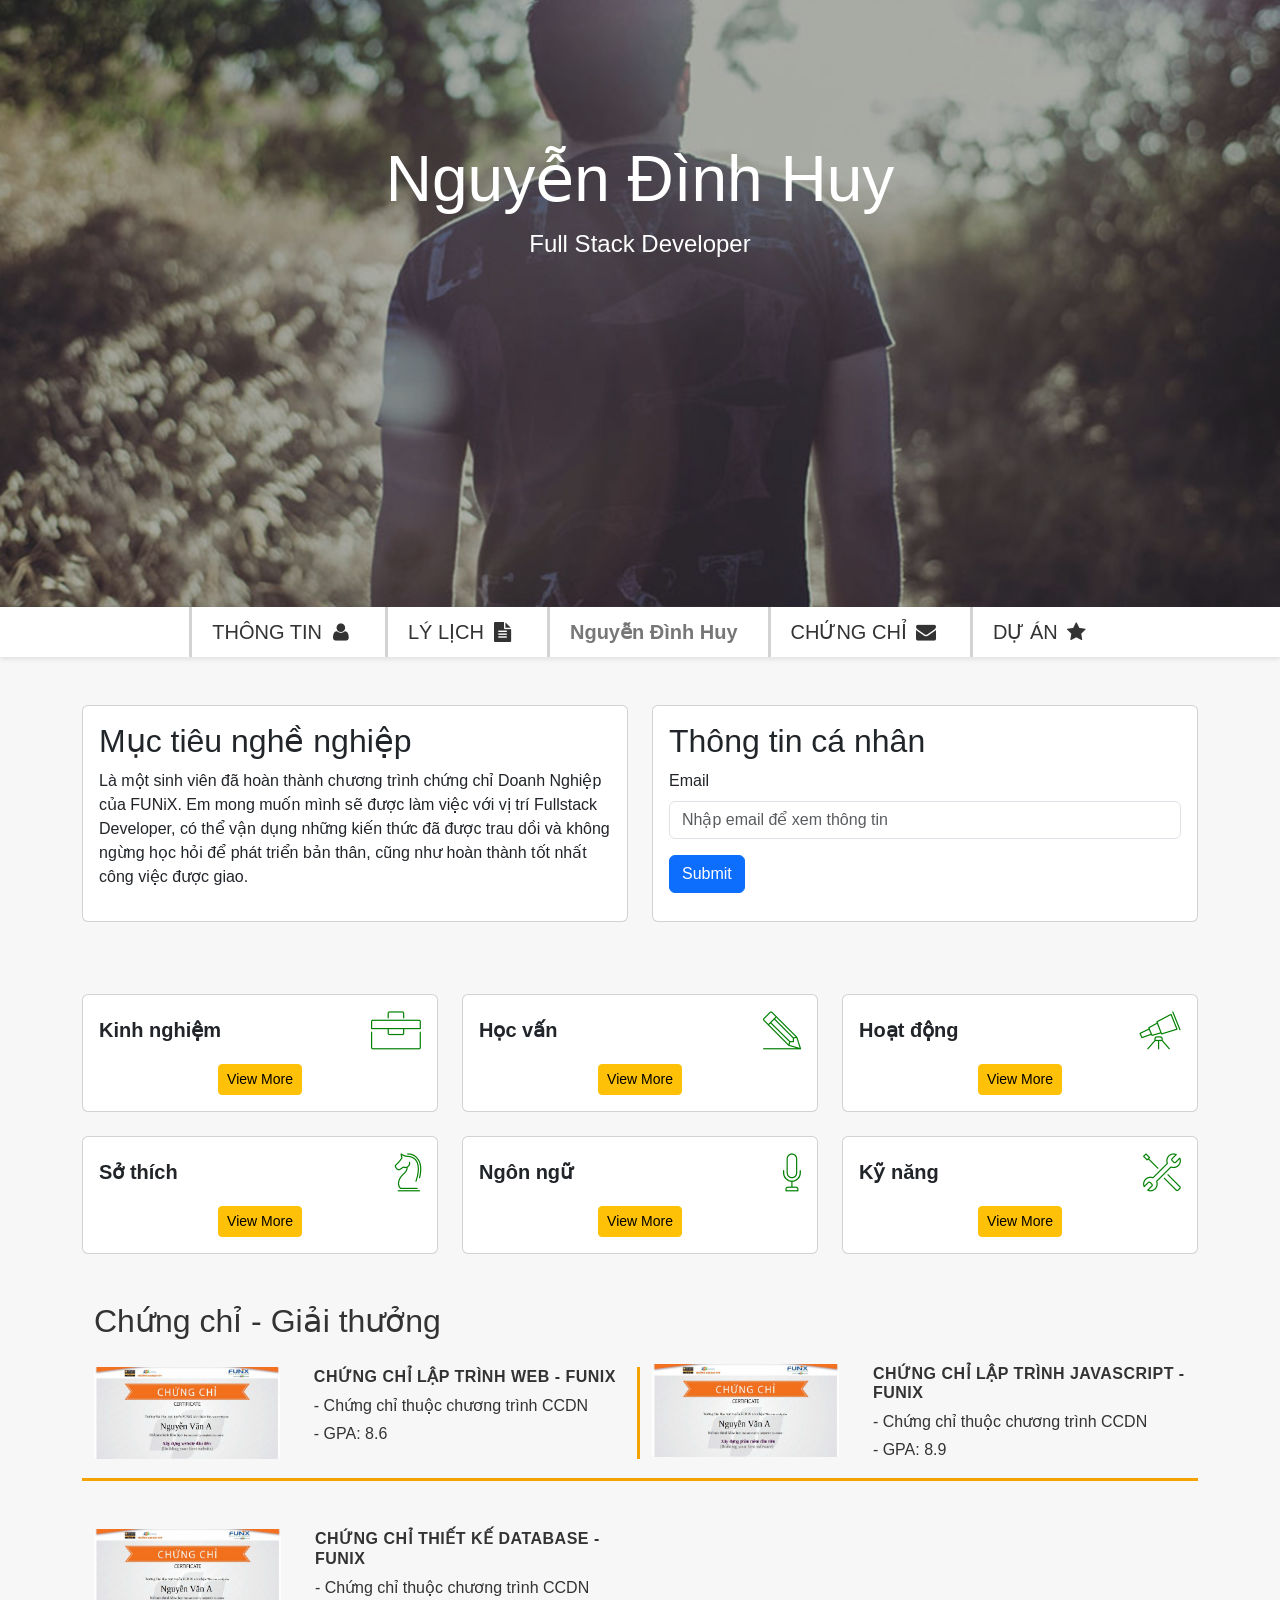
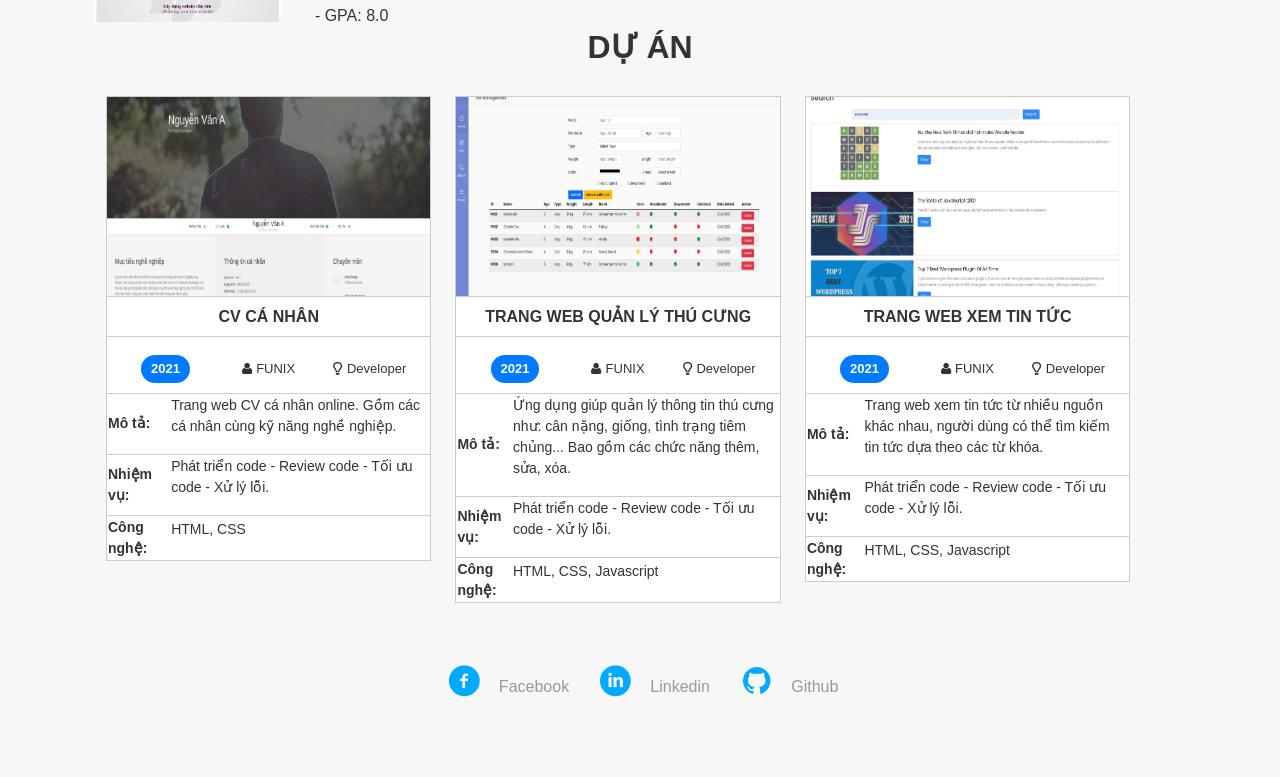
<file: index.html>
<!DOCTYPE html>
<html lang="vi">
  <head>
    <meta charset="UTF-8" />
    <meta name="viewport" content="width=device-width, initial-scale=1.0" />
    <title>Assignment03 - Nguyễn Đình Huy</title>

    <!-- Bootstrap CSS -->
     <link rel="stylesheet" href="css/font.css" />
    <link
      href="https://cdn.jsdelivr.net/npm/bootstrap@5.0.2/dist/css/bootstrap.min.css"
      rel="stylesheet"
    />

     
     <link rel="stylesheet" href="https://cdnjs.cloudflare.com/ajax/libs/font-awesome/4.7.0/css/font-awesome.min.css">
    <link rel="stylesheet" href="css/style.css" />
    <link rel="stylesheet" href="css/tablet.css" />
    <link rel="stylesheet" href="css/mobile.css" />
    <link rel="stylesheet" href="css/laptop.css" />
  </head>
  <body>
    <!-- Banner + overlay text -->
    <div class="position-relative">
      <img
        src="images/banner.jpg"
        alt="Minh hoạ banner"
        class="img-fluid w-100 banner-img"
      />
      <div class="text-overlay text-white">
        <h1>Nguyễn Đình Huy</h1>
        <p>Full Stack Developer</p>
      </div>
    </div>

    <!-- Menu -->
    <div class="menu">
      <nav>
        <ul class="menu-list">
          <li>
            <a href="#">THÔNG TIN <i class="icon-user"></i></a>
          </li>
          <li>
            <a href="#">LÝ LỊCH <i class="icon-doc-text-inv"></i></a>
          </li>
          <li class="navbar-title">Nguyễn Đình Huy</li>
          <li>
            <a href="#">CHỨNG CHỈ <i class="icon-mail-alt"></i></a>
          </li>
          <li>
            <a href="#">DỰ ÁN <i class="icon-star-1"></i></a>
          </li>
        </ul>
      </nav>
    </div>

    <div class="container my-5">
      <div class="row g-4">
  <!-- Mục tiêu nghề nghiệp -->
  <div class="col-md-6">
    <div class="card h-100">
      <div class="card-body">
        <h2 class="card-title">Mục tiêu nghề nghiệp</h2>
        <p>
          Là một sinh viên đã hoàn thành chương trình chứng chỉ Doanh
          Nghiệp của FUNiX. Em mong muốn mình sẽ được làm việc với vị trí
          Fullstack Developer, có thể vận dụng những kiến thức đã được
          trau dồi và không ngừng học hỏi để phát triển bản thân, cũng như
          hoàn thành tốt nhất công việc được giao.
        </p>
      </div>
    </div>
  </div>

  <!-- Khối bên phải (form + info thay thế nhau) -->
  <div class="col-md-6">
    <!-- Form nhập email -->
    <div class="card h-100" id="form-container">
      <div class="card-body">
        <h2 class="card-title">Thông tin cá nhân</h2>
        <form id="email-form" class="needs-validation" novalidate>
          <div class="mb-3">
            <label for="email-input" class="form-label">Email</label>
            <input
              type="email"
              id="email-input"
              class="form-control"
              placeholder="Nhập email để xem thông tin"
              required
              autocomplete="off"
            />
            <div class="invalid-feedback">Email không hợp lệ!</div>
          </div>
          <button type="submit" class="btn btn-primary">Submit</button>
        </form>
      </div>
    </div>

    <!-- Thông tin cá nhân (ẩn mặc định, xuất hiện thay form) -->
    <div class="card h-100 d-none" id="info-container">
      <div class="card-body">
        <p><strong class="title-info">Giới tính:</strong> Nam</p>
        <p><strong class="title-info">Ngày sinh:</strong> 19/05/2000</p>
        <p><strong class="title-info">Điện thoại:</strong> (+84) 912398xxx</p>
        <p><strong class="title-info">Email:</strong> sinhvien@funix.edu.vn</p>
        <p><strong class="title-info">Địa chỉ:</strong> Số 10, đường 10, Hà Nội</p>
        <p>
          <strong class="title-info">Website:</strong>
          <a href="https://abc.tech" target="_blank">abc.tech</a>
        </p>
        <div class="d-flex gap-3 mt-3 social-icons">
          <i class="icon-twitter"></i>
          <i class="icon-facebook"></i>
          <i class="icon-gplus"></i>
          <i class="icon-linkedin"></i>
        </div>
      </div>
    </div>
  </div>
</div>

      <!-- Grid thông tin khác -->
      <div
        class="row row-cols-1 row-cols-md-2 row-cols-lg-3 g-4 mt-5 info-grid" style="align-items: flex-start;"
      >
     <!-- Kinh nghiệm -->
<div class="col">
  <div class="card info-card h-100">
    <div class="card-body text-center">
      <h3 class="box-title">Kinh nghiệm <i class="ic-toolbox"></i></h3>
      <button class="btn btn-warning btn-sm toggle-btn">View More</button>

      <div class="info-content d-none mt-3 text-start">
        <!-- Kinh nghiệm 1 -->
        <p class="fw-bold mb-1">● Full Stack Developer – Công ty Y</p>
        <p>05/2022 – <span class="badge bg-primary">hiện tại</span></p>

        <ul>
          <li>Xây dựng phát triển website dựa trên thiết kế và yêu cầu đã có.</li>
          <li>Phân tích và thiết kế database. Sử dụng các hệ quản trị CSDL (MySQL, SQL Server, NoSQL,...) và viết được các câu truy vấn.</li>
          <li>Sử dụng ngôn ngữ server-side (Python, Java,...) để xây dựng các web service.</li>
        </ul>

        <!-- Kinh nghiệm 2 -->
        <p class="fw-bold mt-4 mb-1">● Web Designer – Công ty X</p>
        <p>06/2021 – 04/2022</p>
        <ul>
          <li>Thiết kế web dựa trên yêu cầu của khách hàng.</li>
          <li>Sử dụng công cụ Figma, Canva, Photoshop.</li>
        </ul>
      </div>
    </div>
  </div>
</div>




<!-- Học vấn -->
<div class="col">
  <div class="card info-card h-100">
    <div class="card-body text-center">
      <h3 class="box-title">Học vấn <i class="ic-pencil"></i></h3>
      <button class="btn btn-warning btn-sm toggle-btn">View More</button>

      <div class="info-content d-none mt-3 text-start">
        <!-- Trường 1 -->
        <p class="fw-bold mb-1">● FUNIX</p>
        <p>06/2021 – 05/2022</p>
        <ul>
          <li>Tốt nghiệp chứng chỉ doanh nghiệp nhánh Fullstack</li>
          <li>GPA: 9/10</li>
        </ul>

        <!-- Trường 2 -->
        <p class="fw-bold mt-4 mb-1">● Cử nhân – ĐH FPT</p>
        <p>08/2016 – 07/2019</p>
        <ul>
          <li>Chuyên ngành: Kỹ thuật phần mềm</li>
          <li>GPA: 3.4/4</li>
        </ul>
      </div>
    </div>
  </div>
</div>


<!-- Hoạt động -->
<div class="col">
  <div class="card info-card h-100">
    <div class="card-body text-center">
      <h3 class="box-title">Hoạt động <i class="ic-telescope"></i></h3>
      <button class="btn btn-warning btn-sm toggle-btn">View More</button>

      <div class="info-content d-none mt-3 text-start">
        <!-- Hoạt động 1 -->
        <p class="fw-bold mb-1">● FPT Edu Hackathon 2019</p>
        <p>03/2019 – 05/2019</p>
        <ul>
          <li>Giải 3 bảng A</li>
          <li>Đề tài: Trang web phân loại rác thải</li>
        </ul>

        <!-- Hoạt động 2 -->
        <p class="fw-bold mt-4 mb-1">● Câu lạc bộ Z</p>
        <p>08/2016 – 08/2017</p>
        <ul>
          <li>Trưởng ban chuyên môn</li>
        </ul>
      </div>
    </div>
  </div>
</div>


<!-- Sở thích -->
<div class="col">
  <div class="card info-card h-100">
    <div class="card-body text-center">
      <h3 class="box-title"> Sở thích<i class="ic-strategy"></i></h3>
      <button class="btn btn-warning btn-sm toggle-btn">View More</button>
      <div class="info-content d-none mt-3 text-start">
  <div class="hobby-list">
    <div class="hobby">
      <i class="ic-megaphone"></i>
      <p>Âm nhạc</p>
    </div>
    <div class="hobby">
      <i class="ic-strategy"></i>
      <p>Chơi game</p>
    </div>
    <div class="hobby">
      <i class="ic-hotairballoon"></i>
      <p>Du lịch</p>
    </div>
    <div class="hobby">
      <i class="ic-basket"></i>
      <p>Nấu ăn</p>
    </div>
  </div>
</div>
    </div>
  </div>
</div>

<!-- Ngôn ngữ -->
<div class="col">
  <div class="card info-card h-100">
    <div class="card-body text-center">
      <h3 class="box-title">Ngôn ngữ<i class="ic-mic"></i></h3>
      <button class="btn btn-warning btn-sm toggle-btn">View More</button>
      <!-- Phần ẩn/hiện -->
      <div class="info-content d-none mt-3 text-start">
        <div class="language-item">
          <p>Tiếng Anh - IELTS 7.0</p>
          <div class="bars">
            <span class="bar active"></span>
            <span class="bar active"></span>
            <span class="bar"></span>
          </div>
        </div>

        <div class="language-item">
          <p>Tiếng Nhật - JLPT N4</p>
          <div class="bars">
            <span class="bar active"></span>
            <span class="bar"></span>
            <span class="bar"></span>
          </div>
        </div>
      </div>
    </div>
  </div>
</div>

<!-- Kỹ năng -->
<div class="col">
  <div class="card info-card h-100">
    <div class="card-body text-center">
      <h3 class="box-title">Kỹ năng<i class="ic-tools-2"></i></h3>
      <button class="btn btn-warning btn-sm toggle-btn">View More</button>

      <div class="info-content d-none mt-3 text-start">
        <div class="skill-item">
          <p>HTML/CSS: Fundamental</p>
          <div class="bars">
            <span class="bar active"></span>
            <span class="bar"></span>
            <span class="bar"></span>
          </div>
        </div>

        <div class="skill-item">
          <p>Javascript: Intermediate</p>
          <div class="bars">
            <span class="bar active"></span>
            <span class="bar active"></span>
            <span class="bar"></span>
          </div>
        </div>

        <div class="skill-item">
          <p>NodeJS: Intermediate</p>
          <div class="bars">
            <span class="bar active"></span>
            <span class="bar active"></span>
            <span class="bar"></span>
          </div>
        </div>

        <div class="skill-item">
          <p>Bootstrap 5: Fundamental</p>
          <div class="bars">
            <span class="bar active"></span>
            <span class="bar"></span>
            <span class="bar"></span>
          </div>
        </div>
      </div>
    </div>
  </div>
</div>





</div> <!-- close main container  -->

<!-- Chứng chỉ – Giải thưởng -->
<section class="certificates container my-5">
  <div class="row align-items-start">
    <div class="col-12 col-md-6">
      <h2 class="mb-4">Chứng chỉ - Giải thưởng</h2>
    </div>

    <div class="col-12 col-md-6 text-md-end d-none d-md-block">
    </div>
  </div>

  <!-- Hàng 1: 2 chứng chỉ -->
<div class="row g-4 align-items-center certificates-row pb-3 border-orange">
  <div class="col-md-6 border-orange-end">
    <div class="d-flex align-items-start cert-item">
      <img src="images/chung_chi_1.jpg"
           alt="Chứng chỉ Web"
           class="cert-img me-3" />
      <div class="cert-body">
        <h5 class="fw-bold mb-2">CHỨNG CHỈ LẬP TRÌNH WEB - FUNIX</h5>
        <p class="mb-1">- Chứng chỉ thuộc chương trình CCDN</p>
        <p class="mb-0">- GPA: 8.6</p>
      </div>
    </div>
  </div>

  <div class="col-md-6">
    <div class="d-flex align-items-start cert-item">
      <img src="images/chung_chi_2.jpg"
           alt="Chứng chỉ JS"
           class="cert-img me-3" />
      <div class="cert-body">
        <h5 class="fw-bold mb-2">CHỨNG CHỈ LẬP TRÌNH JAVASCRIPT - FUNIX</h5>
        <p class="mb-1">- Chứng chỉ thuộc chương trình CCDN</p>
        <p class="mb-0">- GPA: 8.9</p>
      </div>
    </div>
  </div>
</div>

<!-- Hàng 2: 1 chứng chỉ -->
<div class="row g-4 align-items-center mt-3">
  <div class="col-md-6">
    <div class="d-flex align-items-start cert-item">
      <img src="images/chung_chi_3.jpg"
           alt="Chứng chỉ Database"
           class="cert-img me-3" />
      <div class="cert-body">
        <h5 class="fw-bold mb-2">CHỨNG CHỈ THIẾT KẾ DATABASE - FUNIX</h5>
        <p class="mb-1">- Chứng chỉ thuộc chương trình CCDN</p>
        <p class="mb-0">- GPA: 8.0</p>
      </div>
    </div>
  </div>
</div>


    <section id="project">
  <div class="container">
    <h2 class="section-title">DỰ ÁN</h2>
    <div class="row">
      
      <!-- Project 1 -->
      <div class="col-md-4">
        <div class="project-box">
          <img src="images/du_an_1.jpg" alt="CV cá nhân" class="project-img">
          <h3 class="project-title">CV CÁ NHÂN</h3>
          
          <div class="project-row">
            <div class="col"><span class="year-badge">2021</span></div>
            <div class="col"><i class="icon-user"></i>FUNIX</div>
            <div class="col"><i class="icon-lamp"></i>Developer</div>
          </div>
          
          <table>
          <tr class="project-row">
             <td><strong>Mô tả:</strong></td>
             <td><p>Trang web CV cá nhân online. Gồm các cá nhân cùng kỹ năng nghề nghiệp.</p></td>
          </tr>
          
          <tr class="project-row">
            <td><strong>Nhiệm vụ:</strong></td>
            <td><p>Phát triển code - Review code - Tối ưu code - Xử lý lỗi.</p></td>
          </tr>
          
          <tr class="project-row">
            <td><strong>Công nghệ:</strong></td>
            <td><p>HTML, CSS</p></td>
          </tr>
          </table>
        </div>
      </div>
      
      <!-- Project 2 -->
      <div class="col-md-4">
        <div class="project-box">
          <img src="images/du_an_2.jpg" alt="Quản lý thú cưng" class="project-img">
          <h3 class="project-title">TRANG WEB QUẢN LÝ THÚ CƯNG</h3>
          
          <div class="project-row">
            <div class="col"><span class="year-badge">2021</span></div>
            <div class="col"><i class="icon-user"></i>FUNIX</div>
            <div class="col"><i class="icon-lamp"></i>Developer</div>
          </div>
          <table>
          <tr class="project-row">
            <td><strong>Mô tả:</strong></td>
            <td><p>Ứng dụng giúp quản lý thông tin thú cưng như: cân nặng, giống, tình trạng tiêm chủng... Bao gồm các chức năng thêm, sửa, xóa.</p></td>
          </tr>
          
          <tr class="project-row">
            <td><strong>Nhiệm vụ:</strong></td>
            <td><p>Phát triển code - Review code - Tối ưu code - Xử lý lỗi.</p></td>
          </tr>
          
          <tr class="project-row">
            <td><strong>Công nghệ:</strong></td>
            <td><p>HTML, CSS, Javascript</p></td>
          </tr>
          </table>
        </div>
      </div>
      
      <!-- Project 3 -->
      <div class="col-md-4">
        <div class="project-box">
          <img src="images/du_an_3.jpg" alt="Trang web xem tin tức" class="project-img">
          <h3 class="project-title">TRANG WEB XEM TIN TỨC</h3>
          
          <div class="project-row">
            <div class="col"><span class="year-badge">2021</span></div>
            <div class="col"><i class="icon-user"></i>FUNIX</div>
            <div class="col"><i class="icon-lamp"></i>Developer</div>
          </div>
          <table>
          <tr class="project-row">
            <td><strong>Mô tả:</strong></td>
            <td><p>Trang web xem tin tức từ nhiều nguồn khác nhau, người dùng có thể tìm kiếm tin tức dựa theo các từ khóa.</p></td>
          </tr>
          
          <tr class="project-row">
            <td><strong>Nhiệm vụ:</strong></td>
            <td><p>Phát triển code - Review code - Tối ưu code - Xử lý lỗi.</p></td>
          </tr>
          
          <tr class="project-row">
            <td><strong>Công nghệ:</strong></td>
            <td><p>HTML, CSS, Javascript</p></td>
          </tr>
          </table>
        </div>
      </div>

    </div>
  </div>
</section>




    <!-- Footer -->
    <footer class="social-footer py-4">
      <div class="container d-flex justify-content-center gap-4 flex-wrap">
        <a href="#" class="social-link"
          ><i class="icon-facebook-circled"></i> Facebook</a
        >
        <a href="#" class="social-link"
          ><i class="icon-linkedin-circled"></i> Linkedin</a
        >
        <a href="#" class="social-link"
          ><i class="icon-github-circled"></i> Github</a
        >
      </div>
    </footer>

    <!-- Scripts -->
    <script src="https://cdn.jsdelivr.net/npm/bootstrap@5.0.2/dist/js/bootstrap.bundle.min.js"></script>
    <script src="js/script.js"></script>
  </body>
</html>
</file>
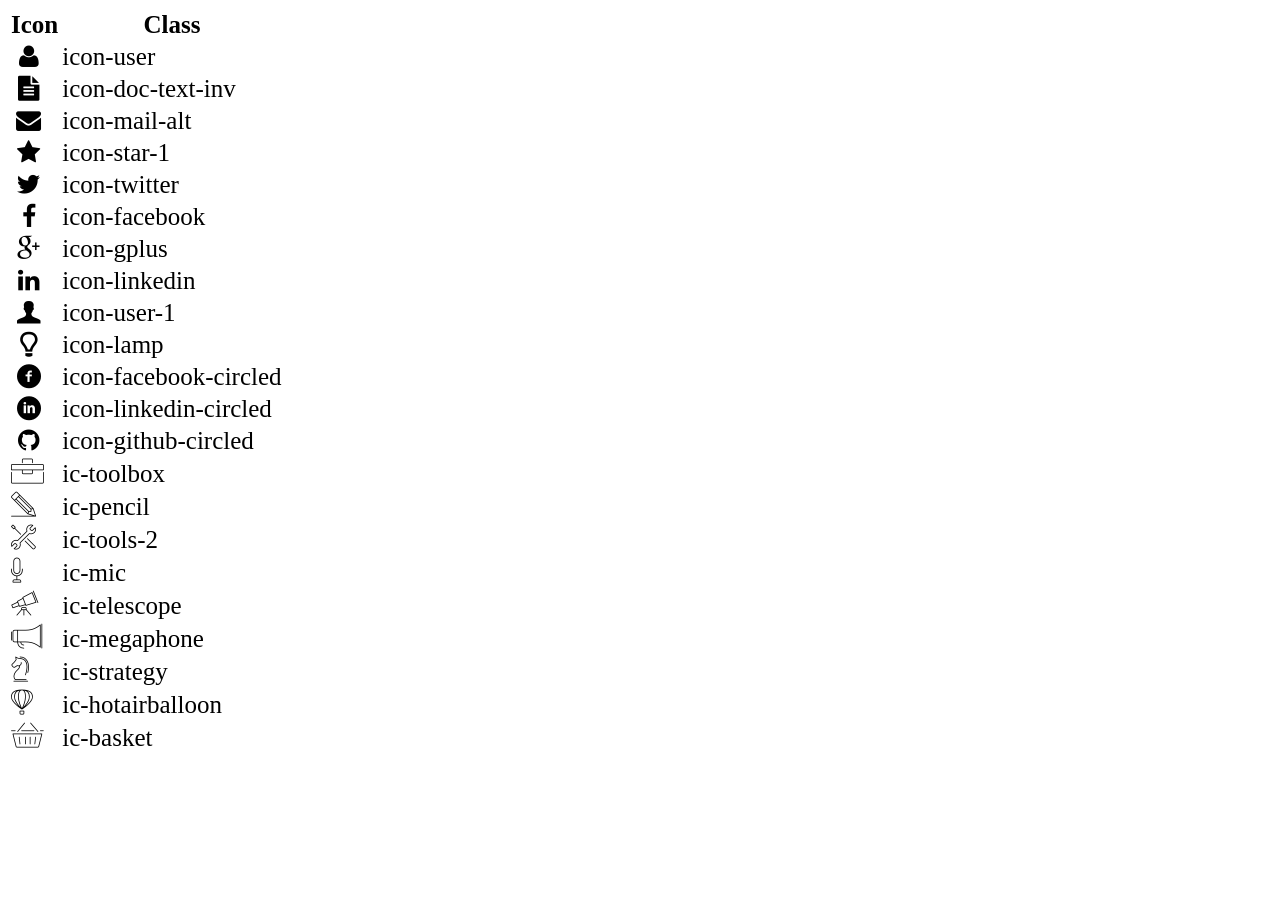
<file: icon-list.html>
<!DOCTYPE html>
<html lang="en">
  <head>
    <meta charset="UTF-8" />
    <meta http-equiv="X-UA-Compatible" content="IE=edge" />
    <meta name="viewport" content="width=device-width, initial-scale=1.0" />
    <link rel="stylesheet" href="css/font.css" />
    <title>Icon List</title>
  </head>

  <body>
    <table style="font-size: 25px">
      <thead>
        <tr>
          <th>Icon</th>
          <th>Class</th>
        </tr>
      </thead>
      <tbody>
        <tr>
          <td><i class="icon-user"></i></td>
          <td>icon-user</td>
        </tr>
        <tr>
          <td><i class="icon-doc-text-inv"></i></td>
          <td>icon-doc-text-inv</td>
        </tr>
        <tr>
          <td><i class="icon-mail-alt"></i></td>
          <td>icon-mail-alt</td>
        </tr>
        <tr>
          <td><i class="icon-star-1"></i></td>
          <td>icon-star-1</td>
        </tr>
        <tr>
          <td><i class="icon-twitter"></i></td>
          <td>icon-twitter</td>
        </tr>
        <tr>
          <td><i class="icon-facebook"></i></td>
          <td>icon-facebook</td>
        </tr>
        <tr>
          <td><i class="icon-gplus"></i></td>
          <td>icon-gplus</td>
        </tr>
        <tr>
          <td><i class="icon-linkedin"></i></td>
          <td>icon-linkedin</td>
        </tr>
        <tr>
          <td><i class="icon-user-1"></i></td>
          <td>icon-user-1</td>
        </tr>
        <tr>
          <td><i class="icon-lamp"></i></td>
          <td>icon-lamp</td>
        </tr>
        <tr>
          <td><i class="icon-facebook-circled"></i></td>
          <td>icon-facebook-circled</td>
        </tr>
        <tr>
          <td><i class="icon-linkedin-circled"></i></td>
          <td>icon-linkedin-circled</td>
        </tr>
        <tr>
          <td><i class="icon-github-circled"></i></td>
          <td>icon-github-circled</td>
        </tr>
        <tr>
          <td><i class="ic-toolbox"></i></td>
          <td>ic-toolbox</td>
        </tr>
        <tr>
          <td><i class="ic-pencil"></i></td>
          <td>ic-pencil</td>
        </tr>
        <tr>
          <td><i class="ic-tools-2"></i></td>
          <td>ic-tools-2</td>
        </tr>

        <tr>
          <td><i class="ic-mic"></i></td>
          <td>ic-mic</td>
        </tr>
        <tr>
          <td><i class="ic-telescope"></i></td>
          <td>ic-telescope</td>
        </tr>
        <tr>
          <td><i class="ic-megaphone"></i></td>
          <td>ic-megaphone</td>
        </tr>
        <tr>
          <td><i class="ic-strategy"></i></td>
          <td>ic-strategy</td>
        </tr>
        <tr>
          <td><i class="ic-hotairballoon"></i></td>
          <td>ic-hotairballoon</td>
        </tr>
        <tr>
          <td><i class="ic-basket"></i></td>
          <td>ic-basket</td>
        </tr>
      </tbody>
    </table>
  </body>
</html>
</file>
<file: css/font.css>
@font-face {
  font-family: "open_sanslight";
  src: url("../fonts/OpenSans-Light-webfont.eot");
  src: url("../fonts/OpenSans-Light-webfont.eot#iefix")
      format("embedded-opentype"),
    url("../fonts/OpenSans-Light-webfont.woff") format("woff"),
    url("../fonts/OpenSans-Light-webfont.ttf") format("truetype"),
    url("../fonts/OpenSans-Light-webfont.svg#open_sanslight") format("svg");
  font-weight: normal;
}

@font-face {
  font-family: "open_sansitalic";
  src: url("../fonts/OpenSans-Italic-webfont.eot");
  src: url("../fonts/OpenSans-Italic-webfont.eot#iefix")
      format("embedded-opentype"),
    url("../fonts/OpenSans-Italic-webfont.woff") format("woff"),
    url("../fonts/OpenSans-Italic-webfont.ttf") format("truetype"),
    url("../fonts/OpenSans-Italic-webfont.svg#open_sansitalic") format("svg");
  font-weight: normal;
  font-style: normal;
}

@font-face {
  font-family: "open_sanssemibold";
  src: url("../fonts/OpenSans-Semibold-webfont.eot");
  src: url("../fonts/OpenSans-Semibold-webfont.eot#iefix")
      format("embedded-opentype"),
    url("../fonts/OpenSans-Semibold-webfont.woff") format("woff"),
    url("../fonts/OpenSans-Semibold-webfont.ttf") format("truetype"),
    url("../fonts/OpenSans-Semibold-webfont.svg#open_sanssemibold")
      format("svg");
  font-weight: normal;
  font-style: normal;
}

@font-face {
  font-family: "open_sanslight_italic";
  src: url("../fonts/OpenSans-LightItalic-webfont.eot");
  src: url("../fonts/OpenSans-LightItalic-webfont.eot#iefix")
      format("embedded-opentype"),
    url("../fonts/OpenSans-LightItalic-webfont.woff") format("woff"),
    url("../fonts/OpenSans-LightItalic-webfont.ttf") format("truetype"),
    url("../fonts/OpenSans-LightItalic-webfont.svg#open_sanslight_italic")
      format("svg");
  font-weight: normal;
  font-style: normal;
}

@font-face {
  font-family: "open_sansregular";
  src: url("../fonts/OpenSans-Regular-webfont.eot");
  src: url("../fonts/OpenSans-Regular-webfont.eot#iefix")
      format("embedded-opentype"),
    url("../fonts/OpenSans-Regular-webfont.woff") format("woff"),
    url("../fonts/OpenSans-Regular-webfont.ttf") format("truetype"),
    url("../fonts/OpenSans-Regular-webfont.svg#open_sansregular") format("svg");
  font-weight: normal;
  font-style: normal;
}

@font-face {
  font-family: "fontello";
  src: url("../fonts/fontello.eot");
  src: url("../fonts/fontello.eot#iefix") format("embedded-opentype"),
    url("../fonts/fontello.woff") format("woff"),
    url("../fonts/fontello.ttf") format("truetype"),
    url("../fonts/fontello.svg#fontello") format("svg");
  font-weight: normal;
  font-style: normal;
}

[class^="icon-"]:before,
[class*=" icon-"]:before {
  font-family: "fontello";
  font-style: normal;
  font-weight: normal;
  /* speak: none; */

  display: inline-block;
  text-decoration: inherit;
  width: 1em;
  margin-right: 0.2em;
  text-align: center;
  /* opacity: .8; */

  /* For safety - reset parent styles, that can break glyph codes*/
  font-variant: normal;
  text-transform: none;

  /* fix buttons height, for twitter bootstrap */
  line-height: 1em;

  /* Animation center compensation - margins should be symmetric */
  /* remove if not needed */
  margin-left: 0.2em;

  /* you can be more comfortable with increased icons size */
  /* font-size: 120%; */

  /* Font smoothing. That was taken from TWBS */
  -webkit-font-smoothing: antialiased;
  -moz-osx-font-smoothing: grayscale;

  /* Uncomment for 3D effect */
  /* text-shadow: 1px 1px 1px rgba(127, 127, 127, 0.3); */
}

.icon-emo-happy:before {
  content: "\e800";
}

/* '' */
.icon-emo-wink:before {
  content: "\e801";
}

/* '' */
.icon-emo-wink2:before {
  content: "\e802";
}

/* '' */
.icon-emo-unhappy:before {
  content: "\e803";
}

/* '' */
.icon-emo-sleep:before {
  content: "\e804";
}

/* '' */
.icon-emo-thumbsup:before {
  content: "\e805";
}

/* '' */
.icon-emo-devil:before {
  content: "\e806";
}

/* '' */
.icon-emo-surprised:before {
  content: "\e807";
}

/* '' */
.icon-emo-tongue:before {
  content: "\e808";
}

/* '' */
.icon-emo-coffee:before {
  content: "\e809";
}

/* '' */
.icon-emo-sunglasses:before {
  content: "\e80a";
}

/* '' */
.icon-emo-displeased:before {
  content: "\e80b";
}

/* '' */
.icon-emo-beer:before {
  content: "\e80c";
}

/* '' */
.icon-emo-grin:before {
  content: "\e80d";
}

/* '' */
.icon-emo-angry:before {
  content: "\e80e";
}

/* '' */
.icon-emo-saint:before {
  content: "\e80f";
}

/* '' */
.icon-emo-cry:before {
  content: "\e810";
}

/* '' */
.icon-emo-shoot:before {
  content: "\e811";
}

/* '' */
.icon-emo-squint:before {
  content: "\e812";
}

/* '' */
.icon-emo-laugh:before {
  content: "\e813";
}

/* '' */
.icon-spin1:before {
  content: "\e814";
}

/* '' */
.icon-spin2:before {
  content: "\e815";
}

/* '' */
.icon-spin3:before {
  content: "\e816";
}

/* '' */
.icon-spin4:before {
  content: "\e817";
}

/* '' */
.icon-spin5:before {
  content: "\e818";
}

/* '' */
.icon-spin6:before {
  content: "\e819";
}

/* '' */
.icon-firefox:before {
  content: "\e81a";
}

/* '' */
.icon-chrome:before {
  content: "\e81b";
}

/* '' */
.icon-opera:before {
  content: "\e81c";
}

/* '' */
.icon-ie:before {
  content: "\e81d";
}

/* '' */
.icon-crown:before {
  content: "\e81e";
}

/* '' */
.icon-crown-plus:before {
  content: "\e81f";
}

/* '' */
.icon-crown-minus:before {
  content: "\e820";
}

/* '' */
.icon-marquee:before {
  content: "\e821";
}

/* '' */
.icon-glass:before {
  content: "\e822";
}

/* '' */
.icon-music:before {
  content: "\e823";
}

/* '' */
.icon-search:before {
  content: "\e824";
}

/* '' */
.icon-mail:before {
  content: "\e825";
}

/* '' */
.icon-mail-alt:before {
  content: "\e826";
}

/* '' */
.icon-mail-squared:before {
  content: "\e827";
}

/* '' */
.icon-heart:before {
  content: "\e828";
}

/* '' */
.icon-heart-empty:before {
  content: "\e829";
}

/* '' */
.icon-star-1:before {
  content: "\e82a";
}

/* '' */
.icon-star-empty-1:before {
  content: "\e82b";
}

/* '' */
.icon-star-half:before {
  content: "\e82c";
}

/* '' */
.icon-star-half-alt:before {
  content: "\e82d";
}

/* '' */
.icon-user:before {
  content: "\e82e";
}

/* '' */
.icon-user-plus:before {
  content: "\e82f";
}

/* '' */
.icon-user-times:before {
  content: "\e830";
}

/* '' */
.icon-users:before {
  content: "\e831";
}

/* '' */
.icon-male:before {
  content: "\e832";
}

/* '' */
.icon-female:before {
  content: "\e833";
}

/* '' */
.icon-child:before {
  content: "\e834";
}

/* '' */
.icon-user-secret:before {
  content: "\e835";
}

/* '' */
.icon-video:before {
  content: "\e836";
}

/* '' */
.icon-videocam:before {
  content: "\e837";
}

/* '' */
.icon-picture:before {
  content: "\e838";
}

/* '' */
.icon-camera:before {
  content: "\e839";
}

/* '' */
.icon-camera-alt:before {
  content: "\e83a";
}

/* '' */
.icon-th-large:before {
  content: "\e83b";
}

/* '' */
.icon-th:before {
  content: "\e83c";
}

/* '' */
.icon-th-list:before {
  content: "\e83d";
}

/* '' */
.icon-ok:before {
  content: "\e83e";
}

/* '' */
.icon-ok-circled:before {
  content: "\e83f";
}

/* '' */
.icon-ok-circled2:before {
  content: "\e840";
}

/* '' */
.icon-ok-squared:before {
  content: "\e841";
}

/* '' */
.icon-cancel:before {
  content: "\e842";
}

/* '' */
.icon-cancel-circled:before {
  content: "\e843";
}

/* '' */
.icon-cancel-circled2:before {
  content: "\e844";
}

/* '' */
.icon-plus:before {
  content: "\e845";
}

/* '' */
.icon-plus-circled:before {
  content: "\e846";
}

/* '' */
.icon-plus-squared:before {
  content: "\e847";
}

/* '' */
.icon-plus-squared-alt:before {
  content: "\e848";
}

/* '' */
.icon-minus:before {
  content: "\e849";
}

/* '' */
.icon-minus-circled:before {
  content: "\e84a";
}

/* '' */
.icon-minus-squared:before {
  content: "\e84b";
}

/* '' */
.icon-minus-squared-alt:before {
  content: "\e84c";
}

/* '' */
.icon-help:before {
  content: "\e84d";
}

/* '' */
.icon-help-circled:before {
  content: "\e84e";
}

/* '' */
.icon-info-circled:before {
  content: "\e84f";
}

/* '' */
.icon-info:before {
  content: "\e850";
}

/* '' */
.icon-home:before {
  content: "\e851";
}

/* '' */
.icon-link:before {
  content: "\e852";
}

/* '' */
.icon-unlink:before {
  content: "\e853";
}

/* '' */
.icon-link-ext:before {
  content: "\e854";
}

/* '' */
.icon-link-ext-alt:before {
  content: "\e855";
}

/* '' */
.icon-attach:before {
  content: "\e856";
}

/* '' */
.icon-lock:before {
  content: "\e857";
}

/* '' */
.icon-lock-open:before {
  content: "\e858";
}

/* '' */
.icon-lock-open-alt:before {
  content: "\e859";
}

/* '' */
.icon-pin:before {
  content: "\e85a";
}

/* '' */
.icon-eye:before {
  content: "\e85b";
}

/* '' */
.icon-eye-off:before {
  content: "\e85c";
}

/* '' */
.icon-tag-1:before {
  content: "\e85d";
}

/* '' */
.icon-tags:before {
  content: "\e85e";
}

/* '' */
.icon-bookmark:before {
  content: "\e85f";
}

/* '' */
.icon-bookmark-empty:before {
  content: "\e860";
}

/* '' */
.icon-flag:before {
  content: "\e861";
}

/* '' */
.icon-flag-empty:before {
  content: "\e862";
}

/* '' */
.icon-flag-checkered:before {
  content: "\e863";
}

/* '' */
.icon-thumbs-up:before {
  content: "\e864";
}

/* '' */
.icon-thumbs-down:before {
  content: "\e865";
}

/* '' */
.icon-thumbs-up-alt:before {
  content: "\e866";
}

/* '' */
.icon-thumbs-down-alt:before {
  content: "\e867";
}

/* '' */
.icon-download:before {
  content: "\e868";
}

/* '' */
.icon-upload:before {
  content: "\e869";
}

/* '' */
.icon-download-cloud:before {
  content: "\e86a";
}

/* '' */
.icon-upload-cloud:before {
  content: "\e86b";
}

/* '' */
.icon-reply:before {
  content: "\e86c";
}

/* '' */
.icon-reply-all:before {
  content: "\e86d";
}

/* '' */
.icon-forward:before {
  content: "\e86e";
}

/* '' */
.icon-quote-left:before {
  content: "\e86f";
}

/* '' */
.icon-quote-right:before {
  content: "\e870";
}

/* '' */
.icon-code:before {
  content: "\e871";
}

/* '' */
.icon-export:before {
  content: "\e872";
}

/* '' */
.icon-export-alt:before {
  content: "\e873";
}

/* '' */
.icon-share:before {
  content: "\e874";
}

/* '' */
.icon-share-squared:before {
  content: "\e875";
}

/* '' */
.icon-pencil:before {
  content: "\e876";
}

/* '' */
.icon-pencil-squared:before {
  content: "\e877";
}

/* '' */
.icon-edit:before {
  content: "\e878";
}

/* '' */
.icon-print:before {
  content: "\e879";
}

/* '' */
.icon-retweet:before {
  content: "\e87a";
}

/* '' */
.icon-keyboard:before {
  content: "\e87b";
}

/* '' */
.icon-gamepad:before {
  content: "\e87c";
}

/* '' */
.icon-comment:before {
  content: "\e87d";
}

/* '' */
.icon-chat:before {
  content: "\e87e";
}

/* '' */
.icon-comment-empty:before {
  content: "\e87f";
}

/* '' */
.icon-chat-empty:before {
  content: "\e880";
}

/* '' */
.icon-bell:before {
  content: "\e881";
}

/* '' */
.icon-bell-alt:before {
  content: "\e882";
}

/* '' */
.icon-bell-off:before {
  content: "\e883";
}

/* '' */
.icon-bell-off-empty:before {
  content: "\e884";
}

/* '' */
.icon-attention-alt:before {
  content: "\e885";
}

/* '' */
.icon-attention:before {
  content: "\e886";
}

/* '' */
.icon-attention-circled:before {
  content: "\e887";
}

/* '' */
.icon-location:before {
  content: "\e888";
}

/* '' */
.icon-direction:before {
  content: "\e889";
}

/* '' */
.icon-compass:before {
  content: "\e88a";
}

/* '' */
.icon-trash:before {
  content: "\e88b";
}

/* '' */
.icon-trash-empty:before {
  content: "\e88c";
}

/* '' */
.icon-doc:before {
  content: "\e88d";
}

/* '' */
.icon-docs:before {
  content: "\e88e";
}

/* '' */
.icon-doc-text:before {
  content: "\e88f";
}

/* '' */
.icon-doc-inv:before {
  content: "\e890";
}

/* '' */
.icon-doc-text-inv:before {
  content: "\e891";
}

/* '' */
.icon-file-pdf:before {
  content: "\e892";
}

/* '' */
.icon-file-word:before {
  content: "\e893";
}

/* '' */
.icon-file-excel:before {
  content: "\e894";
}

/* '' */
.icon-file-powerpoint:before {
  content: "\e895";
}

/* '' */
.icon-file-image:before {
  content: "\e896";
}

/* '' */
.icon-file-archive:before {
  content: "\e897";
}

/* '' */
.icon-file-audio:before {
  content: "\e898";
}

/* '' */
.icon-file-video:before {
  content: "\e899";
}

/* '' */
.icon-file-code:before {
  content: "\e89a";
}

/* '' */
.icon-folder:before {
  content: "\e89b";
}

/* '' */
.icon-folder-open:before {
  content: "\e89c";
}

/* '' */
.icon-folder-empty:before {
  content: "\e89d";
}

/* '' */
.icon-folder-open-empty:before {
  content: "\e89e";
}

/* '' */
.icon-box:before {
  content: "\e89f";
}

/* '' */
.icon-rss:before {
  content: "\e8a0";
}

/* '' */
.icon-rss-squared:before {
  content: "\e8a1";
}

/* '' */
.icon-phone:before {
  content: "\e8a2";
}

/* '' */
.icon-phone-squared:before {
  content: "\e8a3";
}

/* '' */
.icon-fax:before {
  content: "\e8a4";
}

/* '' */
.icon-menu:before {
  content: "\e8a5";
}

/* '' */
.icon-cog:before {
  content: "\e8a6";
}

/* '' */
.icon-cog-alt:before {
  content: "\e8a7";
}

/* '' */
.icon-wrench:before {
  content: "\e8a8";
}

/* '' */
.icon-sliders:before {
  content: "\e8a9";
}

/* '' */
.icon-basket:before {
  content: "\e8aa";
}

/* '' */
.icon-cart-plus:before {
  content: "\e8ab";
}

/* '' */
.icon-cart-arrow-down:before {
  content: "\e8ac";
}

/* '' */
.icon-calendar:before {
  content: "\e8ad";
}

/* '' */
.icon-calendar-empty:before {
  content: "\e8ae";
}

/* '' */
.icon-login:before {
  content: "\e8af";
}

/* '' */
.icon-logout:before {
  content: "\e8b0";
}

/* '' */
.icon-mic:before {
  content: "\e8b1";
}

/* '' */
.icon-mute:before {
  content: "\e8b2";
}

/* '' */
.icon-volume-off:before {
  content: "\e8b3";
}

/* '' */
.icon-volume-down:before {
  content: "\e8b4";
}

/* '' */
.icon-volume-up:before {
  content: "\e8b5";
}

/* '' */
.icon-headphones:before {
  content: "\e8b6";
}

/* '' */
.icon-clock:before {
  content: "\e8b7";
}

/* '' */
.icon-lightbulb:before {
  content: "\e8b8";
}

/* '' */
.icon-block:before {
  content: "\e8b9";
}

/* '' */
.icon-resize-full:before {
  content: "\e8ba";
}

/* '' */
.icon-resize-full-alt:before {
  content: "\e8bb";
}

/* '' */
.icon-resize-small:before {
  content: "\e8bc";
}

/* '' */
.icon-resize-vertical:before {
  content: "\e8bd";
}

/* '' */
.icon-resize-horizontal:before {
  content: "\e8be";
}

/* '' */
.icon-move:before {
  content: "\e8bf";
}

/* '' */
.icon-zoom-in:before {
  content: "\e8c0";
}

/* '' */
.icon-zoom-out:before {
  content: "\e8c1";
}

/* '' */
.icon-down-circled2:before {
  content: "\e8c2";
}

/* '' */
.icon-up-circled2:before {
  content: "\e8c3";
}

/* '' */
.icon-left-circled2:before {
  content: "\e8c4";
}

/* '' */
.icon-right-circled2:before {
  content: "\e8c5";
}

/* '' */
.icon-down-dir:before {
  content: "\e8c6";
}

/* '' */
.icon-up-dir:before {
  content: "\e8c7";
}

/* '' */
.icon-left-dir:before {
  content: "\e8c8";
}

/* '' */
.icon-right-dir:before {
  content: "\e8c9";
}

/* '' */
.icon-down-open:before {
  content: "\e8ca";
}

/* '' */
.icon-left-open:before {
  content: "\e8cb";
}

/* '' */
.icon-right-open:before {
  content: "\e8cc";
}

/* '' */
.icon-up-open:before {
  content: "\e8cd";
}

/* '' */
.icon-angle-left:before {
  content: "\e8ce";
}

/* '' */
.icon-angle-right:before {
  content: "\e8cf";
}

/* '' */
.icon-angle-up:before {
  content: "\e8d0";
}

/* '' */
.icon-angle-down:before {
  content: "\e8d1";
}

/* '' */
.icon-angle-circled-left:before {
  content: "\e8d2";
}

/* '' */
.icon-angle-circled-right:before {
  content: "\e8d3";
}

/* '' */
.icon-angle-circled-up:before {
  content: "\e8d4";
}

/* '' */
.icon-angle-circled-down:before {
  content: "\e8d5";
}

/* '' */
.icon-angle-double-left:before {
  content: "\e8d6";
}

/* '' */
.icon-angle-double-right:before {
  content: "\e8d7";
}

/* '' */
.icon-angle-double-up:before {
  content: "\e8d8";
}

/* '' */
.icon-angle-double-down:before {
  content: "\e8d9";
}

/* '' */
.icon-down:before {
  content: "\e8da";
}

/* '' */
.icon-left:before {
  content: "\e8db";
}

/* '' */
.icon-right:before {
  content: "\e8dc";
}

/* '' */
.icon-up:before {
  content: "\e8dd";
}

/* '' */
.icon-down-big:before {
  content: "\e8de";
}

/* '' */
.icon-left-big:before {
  content: "\e8df";
}

/* '' */
.icon-right-big:before {
  content: "\e8e0";
}

/* '' */
.icon-up-big:before {
  content: "\e8e1";
}

/* '' */
.icon-right-hand:before {
  content: "\e8e2";
}

/* '' */
.icon-left-hand:before {
  content: "\e8e3";
}

/* '' */
.icon-up-hand:before {
  content: "\e8e4";
}

/* '' */
.icon-down-hand:before {
  content: "\e8e5";
}

/* '' */
.icon-left-circled:before {
  content: "\e8e6";
}

/* '' */
.icon-right-circled:before {
  content: "\e8e7";
}

/* '' */
.icon-up-circled:before {
  content: "\e8e8";
}

/* '' */
.icon-down-circled:before {
  content: "\e8e9";
}

/* '' */
.icon-cw:before {
  content: "\e8ea";
}

/* '' */
.icon-ccw:before {
  content: "\e8eb";
}

/* '' */
.icon-arrows-cw:before {
  content: "\e8ec";
}

/* '' */
.icon-level-up:before {
  content: "\e8ed";
}

/* '' */
.icon-level-down:before {
  content: "\e8ee";
}

/* '' */
.icon-shuffle:before {
  content: "\e8ef";
}

/* '' */
.icon-exchange:before {
  content: "\e8f0";
}

/* '' */
.icon-history:before {
  content: "\e8f1";
}

/* '' */
.icon-expand:before {
  content: "\e8f2";
}

/* '' */
.icon-collapse:before {
  content: "\e8f3";
}

/* '' */
.icon-expand-right:before {
  content: "\e8f4";
}

/* '' */
.icon-collapse-left:before {
  content: "\e8f5";
}

/* '' */
.icon-play:before {
  content: "\e8f6";
}

/* '' */
.icon-play-circled:before {
  content: "\e8f7";
}

/* '' */
.icon-play-circled2:before {
  content: "\e8f8";
}

/* '' */
.icon-stop:before {
  content: "\e8f9";
}

/* '' */
.icon-pause:before {
  content: "\e8fa";
}

/* '' */
.icon-to-end:before {
  content: "\e8fb";
}

/* '' */
.icon-to-end-alt:before {
  content: "\e8fc";
}

/* '' */
.icon-to-start:before {
  content: "\e8fd";
}

/* '' */
.icon-to-start-alt:before {
  content: "\e8fe";
}

/* '' */
.icon-fast-fw:before {
  content: "\e8ff";
}

/* '' */
.icon-fast-bw:before {
  content: "\e900";
}

/* '' */
.icon-eject:before {
  content: "\e901";
}

/* '' */
.icon-target:before {
  content: "\e902";
}

/* '' */
.icon-signal:before {
  content: "\e903";
}

/* '' */
.icon-wifi:before {
  content: "\e904";
}

/* '' */
.icon-award:before {
  content: "\e905";
}

/* '' */
.icon-desktop:before {
  content: "\e906";
}

/* '' */
.icon-laptop:before {
  content: "\e907";
}

/* '' */
.icon-tablet:before {
  content: "\e908";
}

/* '' */
.icon-mobile:before {
  content: "\e909";
}

/* '' */
.icon-inbox:before {
  content: "\e90a";
}

/* '' */
.icon-globe:before {
  content: "\e90b";
}

/* '' */
.icon-sun:before {
  content: "\e90c";
}

/* '' */
.icon-cloud:before {
  content: "\e90d";
}

/* '' */
.icon-flash:before {
  content: "\e90e";
}

/* '' */
.icon-moon:before {
  content: "\e90f";
}

/* '' */
.icon-umbrella-1:before {
  content: "\e910";
}

/* '' */
.icon-flight:before {
  content: "\e911";
}

/* '' */
.icon-fighter-jet:before {
  content: "\e912";
}

/* '' */
.icon-paper-plane:before {
  content: "\e913";
}

/* '' */
.icon-paper-plane-empty:before {
  content: "\e914";
}

/* '' */
.icon-space-shuttle:before {
  content: "\e915";
}

/* '' */
.icon-leaf:before {
  content: "\e916";
}

/* '' */
.icon-font:before {
  content: "\e917";
}

/* '' */
.icon-bold:before {
  content: "\e918";
}

/* '' */
.icon-medium:before {
  content: "\e919";
}

/* '' */
.icon-italic:before {
  content: "\e91a";
}

/* '' */
.icon-header:before {
  content: "\e91b";
}

/* '' */
.icon-paragraph:before {
  content: "\e91c";
}

/* '' */
.icon-text-height:before {
  content: "\e91d";
}

/* '' */
.icon-text-width:before {
  content: "\e91e";
}

/* '' */
.icon-align-left:before {
  content: "\e91f";
}

/* '' */
.icon-align-center:before {
  content: "\e920";
}

/* '' */
.icon-align-right:before {
  content: "\e921";
}

/* '' */
.icon-align-justify:before {
  content: "\e922";
}

/* '' */
.icon-list:before {
  content: "\e923";
}

/* '' */
.icon-indent-left:before {
  content: "\e924";
}

/* '' */
.icon-indent-right:before {
  content: "\e925";
}

/* '' */
.icon-list-bullet:before {
  content: "\e926";
}

/* '' */
.icon-list-numbered:before {
  content: "\e927";
}

/* '' */
.icon-strike:before {
  content: "\e928";
}

/* '' */
.icon-underline:before {
  content: "\e929";
}

/* '' */
.icon-superscript:before {
  content: "\e92a";
}

/* '' */
.icon-subscript:before {
  content: "\e92b";
}

/* '' */
.icon-table:before {
  content: "\e92c";
}

/* '' */
.icon-columns:before {
  content: "\e92d";
}

/* '' */
.icon-crop:before {
  content: "\e92e";
}

/* '' */
.icon-scissors:before {
  content: "\e92f";
}

/* '' */
.icon-paste:before {
  content: "\e930";
}

/* '' */
.icon-briefcase:before {
  content: "\e931";
}

/* '' */
.icon-suitcase:before {
  content: "\e932";
}

/* '' */
.icon-ellipsis:before {
  content: "\e933";
}

/* '' */
.icon-ellipsis-vert:before {
  content: "\e934";
}

/* '' */
.icon-off:before {
  content: "\e935";
}

/* '' */
.icon-road:before {
  content: "\e936";
}

/* '' */
.icon-list-alt:before {
  content: "\e937";
}

/* '' */
.icon-qrcode:before {
  content: "\e938";
}

/* '' */
.icon-barcode:before {
  content: "\e939";
}

/* '' */
.icon-book:before {
  content: "\e93a";
}

/* '' */
.icon-ajust:before {
  content: "\e93b";
}

/* '' */
.icon-tint:before {
  content: "\e93c";
}

/* '' */
.icon-toggle-off:before {
  content: "\e93d";
}

/* '' */
.icon-toggle-on:before {
  content: "\e93e";
}

/* '' */
.icon-check:before {
  content: "\e93f";
}

/* '' */
.icon-check-empty:before {
  content: "\e940";
}

/* '' */
.icon-circle:before {
  content: "\e941";
}

/* '' */
.icon-circle-empty:before {
  content: "\e942";
}

/* '' */
.icon-circle-thin:before {
  content: "\e943";
}

/* '' */
.icon-circle-notch:before {
  content: "\e944";
}

/* '' */
.icon-dot-circled:before {
  content: "\e945";
}

/* '' */
.icon-asterisk:before {
  content: "\e946";
}

/* '' */
.icon-gift:before {
  content: "\e947";
}

/* '' */
.icon-fire:before {
  content: "\e948";
}

/* '' */
.icon-magnet:before {
  content: "\e949";
}

/* '' */
.icon-chart-bar:before {
  content: "\e94a";
}

/* '' */
.icon-chart-area:before {
  content: "\e94b";
}

/* '' */
.icon-chart-pie:before {
  content: "\e94c";
}

/* '' */
.icon-chart-line:before {
  content: "\e94d";
}

/* '' */
.icon-ticket:before {
  content: "\e94e";
}

/* '' */
.icon-credit-card:before {
  content: "\e94f";
}

/* '' */
.icon-floppy:before {
  content: "\e950";
}

/* '' */
.icon-megaphone:before {
  content: "\e951";
}

/* '' */
.icon-hdd:before {
  content: "\e952";
}

/* '' */
.icon-key:before {
  content: "\e953";
}

/* '' */
.icon-fork:before {
  content: "\e954";
}

/* '' */
.icon-rocket:before {
  content: "\e955";
}

/* '' */
.icon-bug:before {
  content: "\e956";
}

/* '' */
.icon-certificate:before {
  content: "\e957";
}

/* '' */
.icon-tasks:before {
  content: "\e958";
}

/* '' */
.icon-filter:before {
  content: "\e959";
}

/* '' */
.icon-beaker:before {
  content: "\e95a";
}

/* '' */
.icon-magic:before {
  content: "\e95b";
}

/* '' */
.icon-cab:before {
  content: "\e95c";
}

/* '' */
.icon-taxi:before {
  content: "\e95d";
}

/* '' */
.icon-truck:before {
  content: "\e95e";
}

/* '' */
.icon-bus:before {
  content: "\e95f";
}

/* '' */
.icon-bicycle:before {
  content: "\e960";
}

/* '' */
.icon-motorcycle:before {
  content: "\e961";
}

/* '' */
.icon-train:before {
  content: "\e962";
}

/* '' */
.icon-subway:before {
  content: "\e963";
}

/* '' */
.icon-ship:before {
  content: "\e964";
}

/* '' */
.icon-money:before {
  content: "\e965";
}

/* '' */
.icon-euro:before {
  content: "\e966";
}

/* '' */
.icon-pound:before {
  content: "\e967";
}

/* '' */
.icon-dollar:before {
  content: "\e968";
}

/* '' */
.icon-rupee:before {
  content: "\e969";
}

/* '' */
.icon-yen:before {
  content: "\e96a";
}

/* '' */
.icon-rouble:before {
  content: "\e96b";
}

/* '' */
.icon-shekel:before {
  content: "\e96c";
}

/* '' */
.icon-try:before {
  content: "\e96d";
}

/* '' */
.icon-won:before {
  content: "\e96e";
}

/* '' */
.icon-bitcoin:before {
  content: "\e96f";
}

/* '' */
.icon-viacoin:before {
  content: "\e970";
}

/* '' */
.icon-sort:before {
  content: "\e971";
}

/* '' */
.icon-sort-down:before {
  content: "\e972";
}

/* '' */
.icon-sort-up:before {
  content: "\e973";
}

/* '' */
.icon-sort-alt-up:before {
  content: "\e974";
}

/* '' */
.icon-sort-alt-down:before {
  content: "\e975";
}

/* '' */
.icon-sort-name-up:before {
  content: "\e976";
}

/* '' */
.icon-sort-name-down:before {
  content: "\e977";
}

/* '' */
.icon-sort-number-up:before {
  content: "\e978";
}

/* '' */
.icon-sort-number-down:before {
  content: "\e979";
}

/* '' */
.icon-hammer:before {
  content: "\e97a";
}

/* '' */
.icon-gauge:before {
  content: "\e97b";
}

/* '' */
.icon-sitemap:before {
  content: "\e97c";
}

/* '' */
.icon-spinner:before {
  content: "\e97d";
}

/* '' */
.icon-coffee:before {
  content: "\e97e";
}

/* '' */
.icon-food:before {
  content: "\e97f";
}

/* '' */
.icon-beer:before {
  content: "\e980";
}

/* '' */
.icon-user-md:before {
  content: "\e981";
}

/* '' */
.icon-stethoscope:before {
  content: "\e982";
}

/* '' */
.icon-heartbeat:before {
  content: "\e983";
}

/* '' */
.icon-ambulance:before {
  content: "\e984";
}

/* '' */
.icon-medkit:before {
  content: "\e985";
}

/* '' */
.icon-h-sigh:before {
  content: "\e986";
}

/* '' */
.icon-bed:before {
  content: "\e987";
}

/* '' */
.icon-hospital:before {
  content: "\e988";
}

/* '' */
.icon-building:before {
  content: "\e989";
}

/* '' */
.icon-building-filled:before {
  content: "\e98a";
}

/* '' */
.icon-bank:before {
  content: "\e98b";
}

/* '' */
.icon-smile:before {
  content: "\e98c";
}

/* '' */
.icon-frown:before {
  content: "\e98d";
}

/* '' */
.icon-meh:before {
  content: "\e98e";
}

/* '' */
.icon-anchor:before {
  content: "\e98f";
}

/* '' */
.icon-terminal:before {
  content: "\e990";
}

/* '' */
.icon-eraser:before {
  content: "\e991";
}

/* '' */
.icon-puzzle:before {
  content: "\e992";
}

/* '' */
.icon-shield:before {
  content: "\e993";
}

/* '' */
.icon-extinguisher:before {
  content: "\e994";
}

/* '' */
.icon-bullseye:before {
  content: "\e995";
}

/* '' */
.icon-wheelchair:before {
  content: "\e996";
}

/* '' */
.icon-language:before {
  content: "\e997";
}

/* '' */
.icon-graduation-cap:before {
  content: "\e998";
}

/* '' */
.icon-paw:before {
  content: "\e999";
}

/* '' */
.icon-spoon:before {
  content: "\e99a";
}

/* '' */
.icon-cube:before {
  content: "\e99b";
}

/* '' */
.icon-cubes:before {
  content: "\e99c";
}

/* '' */
.icon-recycle:before {
  content: "\e99d";
}

/* '' */
.icon-tree:before {
  content: "\e99e";
}

/* '' */
.icon-database:before {
  content: "\e99f";
}

/* '' */
.icon-server:before {
  content: "\e9a0";
}

/* '' */
.icon-lifebuoy:before {
  content: "\e9a1";
}

/* '' */
.icon-rebel:before {
  content: "\e9a2";
}

/* '' */
.icon-empire:before {
  content: "\e9a3";
}

/* '' */
.icon-bomb:before {
  content: "\e9a4";
}

/* '' */
.icon-soccer-ball:before {
  content: "\e9a5";
}

/* '' */
.icon-tty:before {
  content: "\e9a6";
}

/* '' */
.icon-binoculars:before {
  content: "\e9a7";
}

/* '' */
.icon-plug:before {
  content: "\e9a8";
}

/* '' */
.icon-newspaper:before {
  content: "\e9a9";
}

/* '' */
.icon-calc:before {
  content: "\e9aa";
}

/* '' */
.icon-copyright:before {
  content: "\e9ab";
}

/* '' */
.icon-at:before {
  content: "\e9ac";
}

/* '' */
.icon-eyedropper:before {
  content: "\e9ad";
}

/* '' */
.icon-brush:before {
  content: "\e9ae";
}

/* '' */
.icon-birthday:before {
  content: "\e9af";
}

/* '' */
.icon-diamond:before {
  content: "\e9b0";
}

/* '' */
.icon-street-view:before {
  content: "\e9b1";
}

/* '' */
.icon-venus:before {
  content: "\e9b2";
}

/* '' */
.icon-mars:before {
  content: "\e9b3";
}

/* '' */
.icon-mercury:before {
  content: "\e9b4";
}

/* '' */
.icon-transgender:before {
  content: "\e9b5";
}

/* '' */
.icon-transgender-alt:before {
  content: "\e9b6";
}

/* '' */
.icon-venus-double:before {
  content: "\e9b7";
}

/* '' */
.icon-mars-double:before {
  content: "\e9b8";
}

/* '' */
.icon-venus-mars:before {
  content: "\e9b9";
}

/* '' */
.icon-mars-stroke:before {
  content: "\e9ba";
}

/* '' */
.icon-mars-stroke-v:before {
  content: "\e9bb";
}

/* '' */
.icon-mars-stroke-h:before {
  content: "\e9bc";
}

/* '' */
.icon-neuter:before {
  content: "\e9bd";
}

/* '' */
.icon-cc-visa:before {
  content: "\e9be";
}

/* '' */
.icon-cc-mastercard:before {
  content: "\e9bf";
}

/* '' */
.icon-cc-discover:before {
  content: "\e9c0";
}

/* '' */
.icon-cc-amex:before {
  content: "\e9c1";
}

/* '' */
.icon-cc-paypal:before {
  content: "\e9c2";
}

/* '' */
.icon-cc-stripe:before {
  content: "\e9c3";
}

/* '' */
.icon-adn:before {
  content: "\e9c4";
}

/* '' */
.icon-android:before {
  content: "\e9c5";
}

/* '' */
.icon-angellist:before {
  content: "\e9c6";
}

/* '' */
.icon-apple:before {
  content: "\e9c7";
}

/* '' */
.icon-behance:before {
  content: "\e9c8";
}

/* '' */
.icon-behance-squared:before {
  content: "\e9c9";
}

/* '' */
.icon-bitbucket:before {
  content: "\e9ca";
}

/* '' */
.icon-bitbucket-squared:before {
  content: "\e9cb";
}

/* '' */
.icon-buysellads:before {
  content: "\e9cc";
}

/* '' */
.icon-cc:before {
  content: "\e9cd";
}

/* '' */
.icon-codeopen:before {
  content: "\e9ce";
}

/* '' */
.icon-connectdevelop:before {
  content: "\e9cf";
}

/* '' */
.icon-css3:before {
  content: "\e9d0";
}

/* '' */
.icon-dashcube:before {
  content: "\e9d1";
}

/* '' */
.icon-delicious:before {
  content: "\e9d2";
}

/* '' */
.icon-deviantart:before {
  content: "\e9d3";
}

/* '' */
.icon-digg:before {
  content: "\e9d4";
}

/* '' */
.icon-dribbble:before {
  content: "\e9d5";
}

/* '' */
.icon-dropbox:before {
  content: "\e9d6";
}

/* '' */
.icon-drupal:before {
  content: "\e9d7";
}

/* '' */
.icon-facebook:before {
  content: "\e9d8";
}

/* '' */
.icon-facebook-squared:before {
  content: "\e9d9";
}

/* '' */
.icon-facebook-official:before {
  content: "\e9da";
}

/* '' */
.icon-flickr:before {
  content: "\e9db";
}

/* '' */
.icon-forumbee:before {
  content: "\e9dc";
}

/* '' */
.icon-foursquare:before {
  content: "\e9dd";
}

/* '' */
.icon-git-squared:before {
  content: "\e9de";
}

/* '' */
.icon-git:before {
  content: "\e9df";
}

/* '' */
.icon-github:before {
  content: "\e9e0";
}

/* '' */
.icon-github-squared:before {
  content: "\e9e1";
}

/* '' */
.icon-github-circled:before {
  content: "\e9e2";
}

/* '' */
.icon-gittip:before {
  content: "\e9e3";
}

/* '' */
.icon-google:before {
  content: "\e9e4";
}

/* '' */
.icon-gplus:before {
  content: "\e9e5";
}

/* '' */
.icon-gplus-squared:before {
  content: "\e9e6";
}

/* '' */
.icon-gwallet:before {
  content: "\e9e7";
}

/* '' */
.icon-hacker-news:before {
  content: "\e9e8";
}

/* '' */
.icon-html5:before {
  content: "\e9e9";
}

/* '' */
.icon-instagram:before {
  content: "\e9ea";
}

/* '' */
.icon-ioxhost:before {
  content: "\e9eb";
}

/* '' */
.icon-joomla:before {
  content: "\e9ec";
}

/* '' */
.icon-jsfiddle:before {
  content: "\e9ed";
}

/* '' */
.icon-lastfm:before {
  content: "\e9ee";
}

/* '' */
.icon-lastfm-squared:before {
  content: "\e9ef";
}

/* '' */
.icon-leanpub:before {
  content: "\e9f0";
}

/* '' */
.icon-linkedin-squared:before {
  content: "\e9f1";
}

/* '' */
.icon-linux:before {
  content: "\e9f2";
}

/* '' */
.icon-linkedin:before {
  content: "\e9f3";
}

/* '' */
.icon-maxcdn:before {
  content: "\e9f4";
}

/* '' */
.icon-meanpath:before {
  content: "\e9f5";
}

/* '' */
.icon-openid:before {
  content: "\e9f6";
}

/* '' */
.icon-pagelines:before {
  content: "\e9f7";
}

/* '' */
.icon-paypal:before {
  content: "\e9f8";
}

/* '' */
.icon-pied-piper-squared:before {
  content: "\e9f9";
}

/* '' */
.icon-pied-piper-alt:before {
  content: "\e9fa";
}

/* '' */
.icon-pinterest:before {
  content: "\e9fb";
}

/* '' */
.icon-pinterest-circled:before {
  content: "\e9fc";
}

/* '' */
.icon-pinterest-squared:before {
  content: "\e9fd";
}

/* '' */
.icon-qq:before {
  content: "\e9fe";
}

/* '' */
.icon-reddit:before {
  content: "\e9ff";
}

/* '' */
.icon-reddit-squared:before {
  content: "\ea00";
}

/* '' */
.icon-renren:before {
  content: "\ea01";
}

/* '' */
.icon-sellsy:before {
  content: "\ea02";
}

/* '' */
.icon-shirtsinbulk:before {
  content: "\ea03";
}

/* '' */
.icon-simplybuilt:before {
  content: "\ea04";
}

/* '' */
.icon-skyatlas:before {
  content: "\ea05";
}

/* '' */
.icon-skype:before {
  content: "\ea06";
}

/* '' */
.icon-slack:before {
  content: "\ea07";
}

/* '' */
.icon-slideshare:before {
  content: "\ea08";
}

/* '' */
.icon-soundcloud:before {
  content: "\ea09";
}

/* '' */
.icon-spotify:before {
  content: "\ea0a";
}

/* '' */
.icon-stackexchange:before {
  content: "\ea0b";
}

/* '' */
.icon-stackoverflow:before {
  content: "\ea0c";
}

/* '' */
.icon-steam:before {
  content: "\ea0d";
}

/* '' */
.icon-steam-squared:before {
  content: "\ea0e";
}

/* '' */
.icon-stumbleupon:before {
  content: "\ea0f";
}

/* '' */
.icon-stumbleupon-circled:before {
  content: "\ea10";
}

/* '' */
.icon-tencent-weibo:before {
  content: "\ea11";
}

/* '' */
.icon-trello:before {
  content: "\ea12";
}

/* '' */
.icon-tumblr:before {
  content: "\ea13";
}

/* '' */
.icon-tumblr-squared:before {
  content: "\ea14";
}

/* '' */
.icon-twitch:before {
  content: "\ea15";
}

/* '' */
.icon-note:before {
  content: "\ea16";
}

/* '' */
.icon-note-beamed:before {
  content: "\ea17";
}

/* '' */
.icon-music-1:before {
  content: "\ea18";
}

/* '' */
.icon-search-1:before {
  content: "\ea19";
}

/* '' */
.icon-flashlight:before {
  content: "\ea1a";
}

/* '' */
.icon-mail-1:before {
  content: "\ea1b";
}

/* '' */
.icon-heart-1:before {
  content: "\ea1c";
}

/* '' */
.icon-heart-empty-1:before {
  content: "\ea1d";
}

/* '' */
.icon-star:before {
  content: "\ea1e";
}

/* '' */
.icon-star-empty:before {
  content: "\ea1f";
}

/* '' */
.icon-user-1:before {
  content: "\ea20";
}

/* '' */
.icon-users-1:before {
  content: "\ea21";
}

/* '' */
.icon-user-add:before {
  content: "\ea22";
}

/* '' */
.icon-video-1:before {
  content: "\ea23";
}

/* '' */
.icon-picture-1:before {
  content: "\ea24";
}

/* '' */
.icon-camera-1:before {
  content: "\ea25";
}

/* '' */
.icon-layout:before {
  content: "\ea26";
}

/* '' */
.icon-menu-1:before {
  content: "\ea27";
}

/* '' */
.icon-check-1:before {
  content: "\ea28";
}

/* '' */
.icon-cancel-1:before {
  content: "\ea29";
}

/* '' */
.icon-cancel-circled-1:before {
  content: "\ea2a";
}

/* '' */
.icon-cancel-squared:before {
  content: "\ea2b";
}

/* '' */
.icon-plus-1:before {
  content: "\ea2c";
}

/* '' */
.icon-plus-circled-1:before {
  content: "\ea2d";
}

/* '' */
.icon-plus-squared-1:before {
  content: "\ea2e";
}

/* '' */
.icon-minus-1:before {
  content: "\ea2f";
}

/* '' */
.icon-minus-circled-1:before {
  content: "\ea30";
}

/* '' */
.icon-minus-squared-1:before {
  content: "\ea31";
}

/* '' */
.icon-help-1:before {
  content: "\ea32";
}

/* '' */
.icon-help-circled-1:before {
  content: "\ea33";
}

/* '' */
.icon-info-1:before {
  content: "\ea34";
}

/* '' */
.icon-info-circled-1:before {
  content: "\ea35";
}

/* '' */
.icon-back:before {
  content: "\ea36";
}

/* '' */
.icon-home-1:before {
  content: "\ea37";
}

/* '' */
.icon-link-1:before {
  content: "\ea38";
}

/* '' */
.icon-attach-1:before {
  content: "\ea39";
}

/* '' */
.icon-lock-1:before {
  content: "\ea3a";
}

/* '' */
.icon-lock-open-1:before {
  content: "\ea3b";
}

/* '' */
.icon-eye-1:before {
  content: "\ea3c";
}

/* '' */
.icon-tag:before {
  content: "\ea3d";
}

/* '' */
.icon-bookmark-1:before {
  content: "\ea3e";
}

/* '' */
.icon-bookmarks:before {
  content: "\ea3f";
}

/* '' */
.icon-flag-1:before {
  content: "\ea40";
}

/* '' */
.icon-thumbs-up-1:before {
  content: "\ea41";
}

/* '' */
.icon-thumbs-down-1:before {
  content: "\ea42";
}

/* '' */
.icon-download-1:before {
  content: "\ea43";
}

/* '' */
.icon-upload-1:before {
  content: "\ea44";
}

/* '' */
.icon-upload-cloud-1:before {
  content: "\ea45";
}

/* '' */
.icon-reply-1:before {
  content: "\ea46";
}

/* '' */
.icon-reply-all-1:before {
  content: "\ea47";
}

/* '' */
.icon-forward-1:before {
  content: "\ea48";
}

/* '' */
.icon-quote:before {
  content: "\ea49";
}

/* '' */
.icon-code-1:before {
  content: "\ea4a";
}

/* '' */
.icon-export-1:before {
  content: "\ea4b";
}

/* '' */
.icon-pencil-1:before {
  content: "\ea4c";
}

/* '' */
.icon-feather:before {
  content: "\ea4d";
}

/* '' */
.icon-print-1:before {
  content: "\ea4e";
}

/* '' */
.icon-retweet-1:before {
  content: "\ea4f";
}

/* '' */
.icon-keyboard-1:before {
  content: "\ea50";
}

/* '' */
.icon-comment-1:before {
  content: "\ea51";
}

/* '' */
.icon-chat-1:before {
  content: "\ea52";
}

/* '' */
.icon-bell-1:before {
  content: "\ea53";
}

/* '' */
.icon-attention-1:before {
  content: "\ea54";
}

/* '' */
.icon-alert:before {
  content: "\ea55";
}

/* '' */
.icon-vcard:before {
  content: "\ea56";
}

/* '' */
.icon-address:before {
  content: "\ea57";
}

/* '' */
.icon-location-1:before {
  content: "\ea58";
}

/* '' */
.icon-map:before {
  content: "\ea59";
}

/* '' */
.icon-direction-1:before {
  content: "\ea5a";
}

/* '' */
.icon-compass-1:before {
  content: "\ea5b";
}

/* '' */
.icon-cup:before {
  content: "\ea5c";
}

/* '' */
.icon-trash-1:before {
  content: "\ea5d";
}

/* '' */
.icon-doc-1:before {
  content: "\ea5e";
}

/* '' */
.icon-docs-1:before {
  content: "\ea5f";
}

/* '' */
.icon-doc-landscape:before {
  content: "\ea60";
}

/* '' */
.icon-doc-text-1:before {
  content: "\ea61";
}

/* '' */
.icon-doc-text-inv-1:before {
  content: "\ea62";
}

/* '' */
.icon-newspaper-1:before {
  content: "\ea63";
}

/* '' */
.icon-book-open:before {
  content: "\ea64";
}

/* '' */
.icon-book-1:before {
  content: "\ea65";
}

/* '' */
.icon-folder-1:before {
  content: "\ea66";
}

/* '' */
.icon-archive:before {
  content: "\ea67";
}

/* '' */
.icon-box-1:before {
  content: "\ea68";
}

/* '' */
.icon-rss-1:before {
  content: "\ea69";
}

/* '' */
.icon-phone-1:before {
  content: "\ea6a";
}

/* '' */
.icon-cog-1:before {
  content: "\ea6b";
}

/* '' */
.icon-tools:before {
  content: "\ea6c";
}

/* '' */
.icon-share-1:before {
  content: "\ea6d";
}

/* '' */
.icon-shareable:before {
  content: "\ea6e";
}

/* '' */
.icon-basket-1:before {
  content: "\ea6f";
}

/* '' */
.icon-bag:before {
  content: "\ea70";
}

/* '' */
.icon-calendar-1:before {
  content: "\ea71";
}

/* '' */
.icon-login-1:before {
  content: "\ea72";
}

/* '' */
.icon-logout-1:before {
  content: "\ea73";
}

/* '' */
.icon-mic-1:before {
  content: "\ea74";
}

/* '' */
.icon-mute-1:before {
  content: "\ea75";
}

/* '' */
.icon-sound:before {
  content: "\ea76";
}

/* '' */
.icon-volume:before {
  content: "\ea77";
}

/* '' */
.icon-clock-1:before {
  content: "\ea78";
}

/* '' */
.icon-hourglass:before {
  content: "\ea79";
}

/* '' */
.icon-lamp:before {
  content: "\ea7a";
}

/* '' */
.icon-light-down:before {
  content: "\ea7b";
}

/* '' */
.icon-light-up:before {
  content: "\ea7c";
}

/* '' */
.icon-adjust:before {
  content: "\ea7d";
}

/* '' */
.icon-block-1:before {
  content: "\ea7e";
}

/* '' */
.icon-resize-full-1:before {
  content: "\ea7f";
}

/* '' */
.icon-resize-small-1:before {
  content: "\ea80";
}

/* '' */
.icon-popup:before {
  content: "\ea81";
}

/* '' */
.icon-publish:before {
  content: "\ea82";
}

/* '' */
.icon-window:before {
  content: "\ea83";
}

/* '' */
.icon-arrow-combo:before {
  content: "\ea84";
}

/* '' */
.icon-down-circled-1:before {
  content: "\ea85";
}

/* '' */
.icon-left-circled-1:before {
  content: "\ea86";
}

/* '' */
.icon-right-circled-1:before {
  content: "\ea87";
}

/* '' */
.icon-up-circled-1:before {
  content: "\ea88";
}

/* '' */
.icon-down-open-1:before {
  content: "\ea89";
}

/* '' */
.icon-left-open-1:before {
  content: "\ea8a";
}

/* '' */
.icon-right-open-1:before {
  content: "\ea8b";
}

/* '' */
.icon-up-open-1:before {
  content: "\ea8c";
}

/* '' */
.icon-down-open-mini:before {
  content: "\ea8d";
}

/* '' */
.icon-left-open-mini:before {
  content: "\ea8e";
}

/* '' */
.icon-right-open-mini:before {
  content: "\ea8f";
}

/* '' */
.icon-up-open-mini:before {
  content: "\ea90";
}

/* '' */
.icon-down-open-big:before {
  content: "\ea91";
}

/* '' */
.icon-left-open-big:before {
  content: "\ea92";
}

/* '' */
.icon-right-open-big:before {
  content: "\ea93";
}

/* '' */
.icon-up-open-big:before {
  content: "\ea94";
}

/* '' */
.icon-down-1:before {
  content: "\ea95";
}

/* '' */
.icon-left-1:before {
  content: "\ea96";
}

/* '' */
.icon-right-1:before {
  content: "\ea97";
}

/* '' */
.icon-up-1:before {
  content: "\ea98";
}

/* '' */
.icon-down-dir-1:before {
  content: "\ea99";
}

/* '' */
.icon-left-dir-1:before {
  content: "\ea9a";
}

/* '' */
.icon-right-dir-1:before {
  content: "\ea9b";
}

/* '' */
.icon-up-dir-1:before {
  content: "\ea9c";
}

/* '' */
.icon-down-bold:before {
  content: "\ea9d";
}

/* '' */
.icon-left-bold:before {
  content: "\ea9e";
}

/* '' */
.icon-right-bold:before {
  content: "\ea9f";
}

/* '' */
.icon-up-bold:before {
  content: "\eaa0";
}

/* '' */
.icon-down-thin:before {
  content: "\eaa1";
}

/* '' */
.icon-left-thin:before {
  content: "\eaa2";
}

/* '' */
.icon-right-thin:before {
  content: "\eaa3";
}

/* '' */
.icon-up-thin:before {
  content: "\eaa4";
}

/* '' */
.icon-ccw-1:before {
  content: "\eaa5";
}

/* '' */
.icon-cw-1:before {
  content: "\eaa6";
}

/* '' */
.icon-arrows-ccw:before {
  content: "\eaa7";
}

/* '' */
.icon-level-down-1:before {
  content: "\eaa8";
}

/* '' */
.icon-level-up-1:before {
  content: "\eaa9";
}

/* '' */
.icon-shuffle-1:before {
  content: "\eaaa";
}

/* '' */
.icon-loop:before {
  content: "\eaab";
}

/* '' */
.icon-switch:before {
  content: "\eaac";
}

/* '' */
.icon-play-1:before {
  content: "\eaad";
}

/* '' */
.icon-stop-1:before {
  content: "\eaae";
}

/* '' */
.icon-pause-1:before {
  content: "\eaaf";
}

/* '' */
.icon-record:before {
  content: "\eab0";
}

/* '' */
.icon-to-end-1:before {
  content: "\eab1";
}

/* '' */
.icon-to-start-1:before {
  content: "\eab2";
}

/* '' */
.icon-fast-forward:before {
  content: "\eab3";
}

/* '' */
.icon-fast-backward:before {
  content: "\eab4";
}

/* '' */
.icon-progress-0:before {
  content: "\eab5";
}

/* '' */
.icon-progress-1:before {
  content: "\eab6";
}

/* '' */
.icon-progress-2:before {
  content: "\eab7";
}

/* '' */
.icon-progress-3:before {
  content: "\eab8";
}

/* '' */
.icon-target-1:before {
  content: "\eab9";
}

/* '' */
.icon-palette:before {
  content: "\eaba";
}

/* '' */
.icon-list-1:before {
  content: "\eabb";
}

/* '' */
.icon-list-add:before {
  content: "\eabc";
}

/* '' */
.icon-signal-1:before {
  content: "\eabd";
}

/* '' */
.icon-trophy:before {
  content: "\eabe";
}

/* '' */
.icon-battery:before {
  content: "\eabf";
}

/* '' */
.icon-back-in-time:before {
  content: "\eac0";
}

/* '' */
.icon-monitor:before {
  content: "\eac1";
}

/* '' */
.icon-mobile-1:before {
  content: "\eac2";
}

/* '' */
.icon-network:before {
  content: "\eac3";
}

/* '' */
.icon-cd:before {
  content: "\eac4";
}

/* '' */
.icon-inbox-1:before {
  content: "\eac5";
}

/* '' */
.icon-install:before {
  content: "\eac6";
}

/* '' */
.icon-globe-1:before {
  content: "\eac7";
}

/* '' */
.icon-cloud-1:before {
  content: "\eac8";
}

/* '' */
.icon-cloud-thunder:before {
  content: "\eac9";
}

/* '' */
.icon-flash-1:before {
  content: "\eaca";
}

/* '' */
.icon-moon-1:before {
  content: "\eacb";
}

/* '' */
.icon-flight-1:before {
  content: "\eacc";
}

/* '' */
.icon-paper-plane-1:before {
  content: "\eacd";
}

/* '' */
.icon-leaf-1:before {
  content: "\eace";
}

/* '' */
.icon-lifebuoy-1:before {
  content: "\eacf";
}

/* '' */
.icon-mouse:before {
  content: "\ead0";
}

/* '' */
.icon-briefcase-1:before {
  content: "\ead1";
}

/* '' */
.icon-suitcase-1:before {
  content: "\ead2";
}

/* '' */
.icon-dot:before {
  content: "\ead3";
}

/* '' */
.icon-dot-2:before {
  content: "\ead4";
}

/* '' */
.icon-dot-3:before {
  content: "\ead5";
}

/* '' */
.icon-brush-1:before {
  content: "\ead6";
}

/* '' */
.icon-magnet-1:before {
  content: "\ead7";
}

/* '' */
.icon-infinity:before {
  content: "\ead8";
}

/* '' */
.icon-erase:before {
  content: "\ead9";
}

/* '' */
.icon-chart-pie-1:before {
  content: "\eada";
}

/* '' */
.icon-chart-line-1:before {
  content: "\eadb";
}

/* '' */
.icon-chart-bar-1:before {
  content: "\eadc";
}

/* '' */
.icon-chart-area-1:before {
  content: "\eadd";
}

/* '' */
.icon-tape:before {
  content: "\eade";
}

/* '' */
.icon-graduation-cap-1:before {
  content: "\eadf";
}

/* '' */
.icon-language-1:before {
  content: "\eae0";
}

/* '' */
.icon-ticket-1:before {
  content: "\eae1";
}

/* '' */
.icon-water:before {
  content: "\eae2";
}

/* '' */
.icon-droplet:before {
  content: "\eae3";
}

/* '' */
.icon-air:before {
  content: "\eae4";
}

/* '' */
.icon-credit-card-1:before {
  content: "\eae5";
}

/* '' */
.icon-floppy-1:before {
  content: "\eae6";
}

/* '' */
.icon-clipboard:before {
  content: "\eae7";
}

/* '' */
.icon-megaphone-1:before {
  content: "\eae8";
}

/* '' */
.icon-database-1:before {
  content: "\eae9";
}

/* '' */
.icon-drive:before {
  content: "\eaea";
}

/* '' */
.icon-bucket:before {
  content: "\eaeb";
}

/* '' */
.icon-thermometer:before {
  content: "\eaec";
}

/* '' */
.icon-key-1:before {
  content: "\eaed";
}

/* '' */
.icon-flow-cascade:before {
  content: "\eaee";
}

/* '' */
.icon-flow-branch:before {
  content: "\eaef";
}

/* '' */
.icon-flow-tree:before {
  content: "\eaf0";
}

/* '' */
.icon-flow-line:before {
  content: "\eaf1";
}

/* '' */
.icon-flow-parallel:before {
  content: "\eaf2";
}

/* '' */
.icon-rocket-1:before {
  content: "\eaf3";
}

/* '' */
.icon-gauge-1:before {
  content: "\eaf4";
}

/* '' */
.icon-traffic-cone:before {
  content: "\eaf5";
}

/* '' */
.icon-cc-1:before {
  content: "\eaf6";
}

/* '' */
.icon-cc-by:before {
  content: "\eaf7";
}

/* '' */
.icon-cc-nc:before {
  content: "\eaf8";
}

/* '' */
.icon-cc-nc-eu:before {
  content: "\eaf9";
}

/* '' */
.icon-cc-nc-jp:before {
  content: "\eafa";
}

/* '' */
.icon-cc-sa:before {
  content: "\eafb";
}

/* '' */
.icon-cc-nd:before {
  content: "\eafc";
}

/* '' */
.icon-cc-pd:before {
  content: "\eafd";
}

/* '' */
.icon-cc-zero:before {
  content: "\eafe";
}

/* '' */
.icon-cc-share:before {
  content: "\eaff";
}

/* '' */
.icon-cc-remix:before {
  content: "\eb00";
}

/* '' */
.icon-github-1:before {
  content: "\eb01";
}

/* '' */
.icon-github-circled-1:before {
  content: "\eb02";
}

/* '' */
.icon-flickr-1:before {
  content: "\eb03";
}

/* '' */
.icon-flickr-circled:before {
  content: "\eb04";
}

/* '' */
.icon-vimeo:before {
  content: "\eb05";
}

/* '' */
.icon-vimeo-circled:before {
  content: "\eb06";
}

/* '' */
.icon-twitter:before {
  content: "\eb07";
}

/* '' */
.icon-twitter-circled:before {
  content: "\eb08";
}

/* '' */
.icon-facebook-1:before {
  content: "\eb09";
}

/* '' */
.icon-facebook-circled:before {
  content: "\eb0a";
}

/* '' */
.icon-facebook-squared-1:before {
  content: "\eb0b";
}

/* '' */
.icon-gplus-1:before {
  content: "\eb0c";
}

/* '' */
.icon-gplus-circled:before {
  content: "\eb0d";
}

/* '' */
.icon-pinterest-1:before {
  content: "\eb0e";
}

/* '' */
.icon-pinterest-circled-1:before {
  content: "\eb0f";
}

/* '' */
.icon-tumblr-1:before {
  content: "\eb10";
}

/* '' */
.icon-tumblr-circled:before {
  content: "\eb11";
}

/* '' */
.icon-linkedin-1:before {
  content: "\eb12";
}

/* '' */
.icon-linkedin-circled:before {
  content: "\eb13";
}

/* '' */
.icon-dribbble-1:before {
  content: "\eb14";
}

/* '' */
.icon-dribbble-circled:before {
  content: "\eb15";
}

/* '' */
.icon-stumbleupon-1:before {
  content: "\eb16";
}

/* '' */
.icon-stumbleupon-circled-1:before {
  content: "\eb17";
}

/* '' */
.icon-lastfm-1:before {
  content: "\eb18";
}

/* '' */
.icon-lastfm-circled:before {
  content: "\eb19";
}

/* '' */
.icon-rdio:before {
  content: "\eb1a";
}

/* '' */
.icon-rdio-circled:before {
  content: "\eb1b";
}

/* '' */
.icon-spotify-1:before {
  content: "\eb1c";
}

/* '' */
.icon-spotify-circled:before {
  content: "\eb1d";
}

/* '' */
.icon-qq-1:before {
  content: "\eb1e";
}

/* '' */
.icon-instagram-1:before {
  content: "\eb1f";
}

/* '' */
.icon-dropbox-1:before {
  content: "\eb20";
}

/* '' */
.icon-evernote:before {
  content: "\eb21";
}

/* '' */
.icon-flattr:before {
  content: "\eb22";
}

/* '' */
.icon-skype-1:before {
  content: "\eb23";
}

/* '' */
.icon-skype-circled:before {
  content: "\eb24";
}

/* '' */
.icon-renren-1:before {
  content: "\eb25";
}

/* '' */
.icon-sina-weibo:before {
  content: "\eb26";
}

/* '' */
.icon-paypal-1:before {
  content: "\eb27";
}

/* '' */
.icon-picasa:before {
  content: "\eb28";
}

/* '' */
.icon-soundcloud-1:before {
  content: "\eb29";
}

/* '' */
.icon-mixi:before {
  content: "\eb2a";
}

/* '' */
.icon-behance-1:before {
  content: "\eb2b";
}

/* '' */
.icon-google-circles:before {
  content: "\eb2c";
}

/* '' */
.icon-vkontakte:before {
  content: "\eb2d";
}

/* '' */
.icon-music-outline:before {
  content: "\eb2e";
}

/* '' */
.icon-music-2:before {
  content: "\eb2f";
}

/* '' */
.icon-search-outline:before {
  content: "\eb30";
}

/* '' */
.icon-search-2:before {
  content: "\eb31";
}

/* '' */
.icon-mail-2:before {
  content: "\eb32";
}

/* '' */
.icon-heart-2:before {
  content: "\eb33";
}

/* '' */
.icon-heart-filled:before {
  content: "\eb34";
}

/* '' */
.icon-star-2:before {
  content: "\eb35";
}

/* '' */
.icon-star-filled:before {
  content: "\eb36";
}

/* '' */
.icon-user-outline:before {
  content: "\eb37";
}

/* '' */
.icon-user-2:before {
  content: "\eb38";
}

/* '' */
.icon-users-outline:before {
  content: "\eb39";
}

/* '' */
.icon-users-2:before {
  content: "\eb3a";
}

/* '' */
.icon-user-add-outline:before {
  content: "\eb3b";
}

/* '' */
.icon-user-add-1:before {
  content: "\eb3c";
}

/* '' */
.icon-user-delete-outline:before {
  content: "\eb3d";
}

/* '' */
.icon-user-delete:before {
  content: "\eb3e";
}

/* '' */
.icon-video-2:before {
  content: "\eb3f";
}

/* '' */
.icon-videocam-outline:before {
  content: "\eb40";
}

/* '' */
.icon-videocam-1:before {
  content: "\eb41";
}

/* '' */
.icon-picture-outline:before {
  content: "\eb42";
}

/* '' */
.icon-picture-2:before {
  content: "\eb43";
}

/* '' */
.icon-camera-outline:before {
  content: "\eb44";
}

/* '' */
.icon-camera-2:before {
  content: "\eb45";
}

/* '' */
.icon-th-outline:before {
  content: "\eb46";
}

/* '' */
.icon-th-1:before {
  content: "\eb47";
}

/* '' */
.icon-th-large-outline:before {
  content: "\eb48";
}

/* '' */
.icon-th-large-1:before {
  content: "\eb49";
}

/* '' */
.icon-th-list-outline:before {
  content: "\eb4a";
}

/* '' */
.icon-th-list-1:before {
  content: "\eb4b";
}

/* '' */
.icon-ok-outline:before {
  content: "\eb4c";
}

/* '' */
.icon-ok-1:before {
  content: "\eb4d";
}

/* '' */
.icon-cancel-outline:before {
  content: "\eb4e";
}

/* '' */
.icon-cancel-2:before {
  content: "\eb4f";
}

/* '' */
.icon-cancel-alt:before {
  content: "\eb50";
}

/* '' */
.icon-cancel-alt-filled:before {
  content: "\eb51";
}

/* '' */
.icon-cancel-circled-outline:before {
  content: "\eb52";
}

/* '' */
.icon-cancel-circled-2:before {
  content: "\eb53";
}

/* '' */
.icon-plus-outline:before {
  content: "\eb54";
}

/* '' */
.icon-plus-2:before {
  content: "\eb55";
}

/* '' */
.icon-minus-outline:before {
  content: "\eb56";
}

/* '' */
.icon-minus-2:before {
  content: "\eb57";
}

/* '' */
.icon-divide-outline:before {
  content: "\eb58";
}

/* '' */
.icon-divide:before {
  content: "\eb59";
}

/* '' */
.icon-eq-outline:before {
  content: "\eb5a";
}

/* '' */
.icon-eq:before {
  content: "\eb5b";
}

/* '' */
.icon-info-outline:before {
  content: "\eb5c";
}

/* '' */
.icon-info-2:before {
  content: "\eb5d";
}

/* '' */
.icon-home-outline:before {
  content: "\eb5e";
}

/* '' */
.icon-home-2:before {
  content: "\eb5f";
}

/* '' */
.icon-link-outline:before {
  content: "\eb60";
}

/* '' */
.icon-link-2:before {
  content: "\eb61";
}

/* '' */
.icon-attach-outline:before {
  content: "\eb62";
}

/* '' */
.icon-attach-2:before {
  content: "\eb63";
}

/* '' */
.icon-lock-2:before {
  content: "\eb64";
}

/* '' */
.icon-lock-filled:before {
  content: "\eb65";
}

/* '' */
.icon-lock-open-2:before {
  content: "\eb66";
}

/* '' */
.icon-lock-open-filled:before {
  content: "\eb67";
}

/* '' */
.icon-pin-outline:before {
  content: "\eb68";
}

/* '' */
.icon-pin-1:before {
  content: "\eb69";
}

/* '' */
.icon-eye-outline:before {
  content: "\eb6a";
}

/* '' */
.icon-eye-2:before {
  content: "\eb6b";
}

/* '' */
.icon-tag-2:before {
  content: "\eb6c";
}

/* '' */
.icon-tags-1:before {
  content: "\eb6d";
}

/* '' */
.icon-bookmark-2:before {
  content: "\eb6e";
}

/* '' */
.icon-flag-2:before {
  content: "\eb6f";
}

/* '' */
.icon-flag-filled:before {
  content: "\eb70";
}

/* '' */
.icon-thumbs-up-2:before {
  content: "\eb71";
}

/* '' */
.icon-thumbs-down-2:before {
  content: "\eb72";
}

/* '' */
.icon-download-outline:before {
  content: "\eb73";
}

/* '' */
.icon-download-2:before {
  content: "\eb74";
}

/* '' */
.icon-upload-outline:before {
  content: "\eb75";
}

/* '' */
.icon-upload-2:before {
  content: "\eb76";
}

/* '' */
.icon-upload-cloud-outline:before {
  content: "\eb77";
}

/* '' */
.icon-upload-cloud-2:before {
  content: "\eb78";
}

/* '' */
.icon-reply-outline:before {
  content: "\eb79";
}

/* '' */
.icon-reply-2:before {
  content: "\eb7a";
}

/* '' */
.icon-forward-outline:before {
  content: "\eb7b";
}

/* '' */
.icon-forward-2:before {
  content: "\eb7c";
}

/* '' */
.icon-code-outline:before {
  content: "\eb7d";
}

/* '' */
.icon-code-2:before {
  content: "\eb7e";
}

/* '' */
.icon-export-outline:before {
  content: "\eb7f";
}

/* '' */
.icon-export-2:before {
  content: "\eb80";
}

/* '' */
.icon-pencil-2:before {
  content: "\eb81";
}

/* '' */
.icon-pen:before {
  content: "\eb82";
}

/* '' */
.icon-feather-1:before {
  content: "\eb83";
}

/* '' */
.icon-edit-1:before {
  content: "\eb84";
}

/* '' */
.icon-print-2:before {
  content: "\eb85";
}

/* '' */
.icon-comment-2:before {
  content: "\eb86";
}

/* '' */
.icon-chat-2:before {
  content: "\eb87";
}

/* '' */
.icon-chat-alt:before {
  content: "\eb88";
}

/* '' */
.icon-bell-2:before {
  content: "\eb89";
}

/* '' */
.icon-attention-2:before {
  content: "\eb8a";
}

/* '' */
.icon-attention-filled:before {
  content: "\eb8b";
}

/* '' */
.icon-warning-empty:before {
  content: "\eb8c";
}

/* '' */
.icon-warning:before {
  content: "\eb8d";
}

/* '' */
.icon-contacts:before {
  content: "\eb8e";
}

/* '' */
.icon-vcard-1:before {
  content: "\eb8f";
}

/* '' */
.icon-address-1:before {
  content: "\eb90";
}

/* '' */
.icon-location-outline:before {
  content: "\eb91";
}

/* '' */
.icon-location-2:before {
  content: "\eb92";
}

/* '' */
.icon-map-1:before {
  content: "\eb93";
}

/* '' */
.icon-direction-outline:before {
  content: "\eb94";
}

/* '' */
.icon-direction-2:before {
  content: "\eb95";
}

/* '' */
.icon-compass-2:before {
  content: "\eb96";
}

/* '' */
.icon-trash-2:before {
  content: "\eb97";
}

/* '' */
.icon-doc-2:before {
  content: "\eb98";
}

/* '' */
.icon-doc-text-2:before {
  content: "\eb99";
}

/* '' */
.icon-doc-add:before {
  content: "\eb9a";
}

/* '' */
.icon-doc-remove:before {
  content: "\eb9b";
}

/* '' */
.icon-news:before {
  content: "\eb9c";
}

/* '' */
.icon-folder-2:before {
  content: "\eb9d";
}

/* '' */
.icon-folder-add:before {
  content: "\eb9e";
}

/* '' */
.icon-folder-delete:before {
  content: "\eb9f";
}

/* '' */
.icon-archive-1:before {
  content: "\eba0";
}

/* '' */
.icon-box-2:before {
  content: "\eba1";
}

/* '' */
.icon-rss-outline:before {
  content: "\eba2";
}

/* '' */
.icon-rss-2:before {
  content: "\eba3";
}

/* '' */
.icon-phone-outline:before {
  content: "\eba4";
}

/* '' */
.icon-phone-2:before {
  content: "\eba5";
}

/* '' */
.icon-menu-outline:before {
  content: "\eba6";
}

/* '' */
.icon-menu-2:before {
  content: "\eba7";
}

/* '' */
.icon-cog-outline:before {
  content: "\eba8";
}

/* '' */
.icon-cog-2:before {
  content: "\eba9";
}

/* '' */
.icon-wrench-outline:before {
  content: "\ebaa";
}

/* '' */
.icon-wrench-1:before {
  content: "\ebab";
}

/* '' */
.icon-basket-2:before {
  content: "\ebac";
}

/* '' */
.icon-calendar-outlilne:before {
  content: "\ebad";
}

/* '' */
.icon-calendar-2:before {
  content: "\ebae";
}

/* '' */
.icon-mic-outline:before {
  content: "\ebaf";
}

/* '' */
.icon-mic-2:before {
  content: "\ebb0";
}

/* '' */
.icon-volume-off-1:before {
  content: "\ebb1";
}

/* '' */
.icon-volume-low:before {
  content: "\ebb2";
}

/* '' */
.icon-volume-middle:before {
  content: "\ebb3";
}

/* '' */
.icon-volume-high:before {
  content: "\ebb4";
}

/* '' */
.icon-headphones-1:before {
  content: "\ebb5";
}

/* '' */
.icon-clock-2:before {
  content: "\ebb6";
}

/* '' */
.icon-wristwatch:before {
  content: "\ebb7";
}

/* '' */
.icon-stopwatch:before {
  content: "\ebb8";
}

/* '' */
.icon-lightbulb-1:before {
  content: "\ebb9";
}

/* '' */
.icon-block-outline:before {
  content: "\ebba";
}

/* '' */
.icon-block-2:before {
  content: "\ebbb";
}

/* '' */
.icon-resize-full-outline:before {
  content: "\ebbc";
}

/* '' */
.icon-resize-full-2:before {
  content: "\ebbd";
}

/* '' */
.icon-resize-normal-outline:before {
  content: "\ebbe";
}

/* '' */
.icon-resize-normal:before {
  content: "\ebbf";
}

/* '' */
.icon-move-outline:before {
  content: "\ebc0";
}

/* '' */
.icon-move-1:before {
  content: "\ebc1";
}

/* '' */
.icon-popup-1:before {
  content: "\ebc2";
}

/* '' */
.icon-zoom-in-outline:before {
  content: "\ebc3";
}

/* '' */
.icon-zoom-in-1:before {
  content: "\ebc4";
}

/* '' */
.icon-zoom-out-outline:before {
  content: "\ebc5";
}

/* '' */
.icon-zoom-out-1:before {
  content: "\ebc6";
}

/* '' */
.icon-popup-2:before {
  content: "\ebc7";
}

/* '' */
.icon-left-open-outline:before {
  content: "\ebc8";
}

/* '' */
.icon-left-open-2:before {
  content: "\ebc9";
}

/* '' */
.icon-right-open-outline:before {
  content: "\ebca";
}

/* '' */
.icon-right-open-2:before {
  content: "\ebcb";
}

/* '' */
.icon-down-2:before {
  content: "\ebcc";
}

/* '' */
.icon-left-2:before {
  content: "\ebcd";
}

/* '' */
.icon-right-2:before {
  content: "\ebce";
}

/* '' */
.icon-up-2:before {
  content: "\ebcf";
}

/* '' */
.icon-down-outline:before {
  content: "\ebd0";
}

/* '' */
.icon-left-outline:before {
  content: "\ebd1";
}

/* '' */
.icon-right-outline:before {
  content: "\ebd2";
}

/* '' */
.icon-up-outline:before {
  content: "\ebd3";
}

/* '' */
.icon-down-small:before {
  content: "\ebd4";
}

/* '' */
.icon-left-small:before {
  content: "\ebd5";
}

/* '' */
.icon-right-small:before {
  content: "\ebd6";
}

/* '' */
.icon-up-small:before {
  content: "\ebd7";
}

/* '' */
.icon-cw-outline:before {
  content: "\ebd8";
}

/* '' */
.icon-cw-2:before {
  content: "\ebd9";
}

/* '' */
.icon-arrows-cw-outline:before {
  content: "\ebda";
}

/* '' */
.icon-arrows-cw-1:before {
  content: "\ebdb";
}

/* '' */
.icon-loop-outline:before {
  content: "\ebdc";
}

/* '' */
.icon-loop-1:before {
  content: "\ebdd";
}

/* '' */
.icon-loop-alt-outline:before {
  content: "\ebde";
}

/* '' */
.icon-loop-alt:before {
  content: "\ebdf";
}

/* '' */
.icon-shuffle-2:before {
  content: "\ebe0";
}

/* '' */
.icon-play-outline:before {
  content: "\ebe1";
}

/* '' */
.icon-play-2:before {
  content: "\ebe2";
}

/* '' */
.icon-stop-outline:before {
  content: "\ebe3";
}

/* '' */
.icon-stop-2:before {
  content: "\ebe4";
}

/* '' */
.icon-pause-outline:before {
  content: "\ebe5";
}

/* '' */
.icon-pause-2:before {
  content: "\ebe6";
}

/* '' */
.icon-fast-fw-outline:before {
  content: "\ebe7";
}

/* '' */
.icon-fast-fw-1:before {
  content: "\ebe8";
}

/* '' */
.icon-rewind-outline:before {
  content: "\ebe9";
}

/* '' */
.icon-rewind:before {
  content: "\ebea";
}

/* '' */
.icon-record-outline:before {
  content: "\ebeb";
}

/* '' */
.icon-record-1:before {
  content: "\ebec";
}

/* '' */
.icon-eject-outline:before {
  content: "\ebed";
}

/* '' */
.icon-eject-1:before {
  content: "\ebee";
}

/* '' */
.icon-eject-alt-outline:before {
  content: "\ebef";
}

/* '' */
.icon-eject-alt:before {
  content: "\ebf0";
}

/* '' */
.icon-bat1:before {
  content: "\ebf1";
}

/* '' */
.icon-bat2:before {
  content: "\ebf2";
}

/* '' */
.icon-bat3:before {
  content: "\ebf3";
}

/* '' */
.icon-bat4:before {
  content: "\ebf4";
}

/* '' */
.icon-bat-charge:before {
  content: "\ebf5";
}

/* '' */
.icon-plug-1:before {
  content: "\ebf6";
}

/* '' */
.icon-target-outline:before {
  content: "\ebf7";
}

/* '' */
.icon-target-2:before {
  content: "\ebf8";
}

/* '' */
.icon-wifi-outline:before {
  content: "\ebf9";
}

/* '' */
.icon-wifi-1:before {
  content: "\ebfa";
}

/* '' */
.icon-desktop-1:before {
  content: "\ebfb";
}

/* '' */
.icon-laptop-1:before {
  content: "\ebfc";
}

/* '' */
.icon-tablet-1:before {
  content: "\ebfd";
}

/* '' */
.icon-mobile-2:before {
  content: "\ebfe";
}

/* '' */
.icon-contrast:before {
  content: "\ebff";
}

/* '' */
.icon-globe-outline:before {
  content: "\ec00";
}

/* '' */
.icon-globe-2:before {
  content: "\ec01";
}

/* '' */
.icon-globe-alt-outline:before {
  content: "\ec02";
}

/* '' */
.icon-globe-alt:before {
  content: "\ec03";
}

/* '' */
.icon-sun-1:before {
  content: "\ec04";
}

/* '' */
.icon-sun-filled:before {
  content: "\ec05";
}

/* '' */
.icon-cloud-2:before {
  content: "\ec06";
}

/* '' */
.icon-flash-outline:before {
  content: "\ec07";
}

/* '' */
.icon-flash-2:before {
  content: "\ec08";
}

/* '' */
.icon-moon-2:before {
  content: "\ec09";
}

/* '' */
.icon-waves-outline:before {
  content: "\ec0a";
}

/* '' */
.icon-waves:before {
  content: "\ec0b";
}

/* '' */
.icon-rain:before {
  content: "\ec0c";
}

/* '' */
.icon-cloud-sun:before {
  content: "\ec0d";
}

/* '' */
.icon-drizzle:before {
  content: "\ec0e";
}

/* '' */
.icon-snow:before {
  content: "\ec0f";
}

/* '' */
.icon-cloud-flash:before {
  content: "\ec10";
}

/* '' */
.icon-cloud-wind:before {
  content: "\ec11";
}

/* '' */
.icon-wind:before {
  content: "\ec12";
}

/* '' */
.icon-plane-outline:before {
  content: "\ec13";
}

/* '' */
.icon-plane:before {
  content: "\ec14";
}

/* '' */
.icon-leaf-2:before {
  content: "\ec15";
}

/* '' */
.icon-lifebuoy-2:before {
  content: "\ec16";
}

/* '' */
.icon-briefcase-2:before {
  content: "\ec17";
}

/* '' */
.icon-brush-2:before {
  content: "\ec18";
}

/* '' */
.icon-pipette:before {
  content: "\ec19";
}

/* '' */
.icon-power-outline:before {
  content: "\ec1a";
}

/* '' */
.icon-power:before {
  content: "\ec1b";
}

/* '' */
.icon-check-outline:before {
  content: "\ec1c";
}

/* '' */
.icon-check-2:before {
  content: "\ec1d";
}

/* '' */
.icon-gift-1:before {
  content: "\ec1e";
}

/* '' */
.icon-temperatire:before {
  content: "\ec1f";
}

/* '' */
.icon-chart-outline:before {
  content: "\ec20";
}

/* '' */
.icon-chart:before {
  content: "\ec21";
}

/* '' */
.icon-chart-alt-outline:before {
  content: "\ec22";
}

/* '' */
.icon-chart-alt:before {
  content: "\ec23";
}

/* '' */
.icon-chart-bar-outline:before {
  content: "\ec24";
}

/* '' */
.icon-chart-bar-2:before {
  content: "\ec25";
}

/* '' */
.icon-chart-pie-outline:before {
  content: "\ec26";
}

/* '' */
.icon-chart-pie-2:before {
  content: "\ec27";
}

/* '' */
.icon-ticket-2:before {
  content: "\ec28";
}

/* '' */
.icon-credit-card-2:before {
  content: "\ec29";
}

/* '' */
.icon-clipboard-1:before {
  content: "\ec2a";
}

/* '' */
.icon-database-2:before {
  content: "\ec2b";
}

/* '' */
.icon-key-outline:before {
  content: "\ec2c";
}

/* '' */
.icon-key-2:before {
  content: "\ec2d";
}

/* '' */
.icon-flow-split:before {
  content: "\ec2e";
}

/* '' */
.icon-flow-merge:before {
  content: "\ec2f";
}

/* '' */
.icon-flow-parallel-1:before {
  content: "\ec30";
}

/* '' */
.icon-flow-cross:before {
  content: "\ec31";
}

/* '' */
.icon-certificate-outline:before {
  content: "\ec32";
}

/* '' */
.icon-certificate-1:before {
  content: "\ec33";
}

/* '' */
.icon-scissors-outline:before {
  content: "\ec34";
}

/* '' */
.icon-scissors-1:before {
  content: "\ec35";
}

/* '' */
.icon-flask:before {
  content: "\ec36";
}

/* '' */
.icon-wine:before {
  content: "\ec37";
}

/* '' */
.icon-coffee-1:before {
  content: "\ec38";
}

/* '' */
.icon-beer-1:before {
  content: "\ec39";
}

/* '' */
.icon-anchor-outline:before {
  content: "\ec3a";
}

/* '' */
.icon-anchor-1:before {
  content: "\ec3b";
}

/* '' */
.icon-puzzle-outline:before {
  content: "\ec3c";
}

/* '' */
.icon-puzzle-1:before {
  content: "\ec3d";
}

/* '' */
.icon-tree-1:before {
  content: "\ec3e";
}

/* '' */
.icon-calculator:before {
  content: "\ec3f";
}

/* '' */
.icon-infinity-outline:before {
  content: "\ec40";
}

/* '' */
.icon-infinity-1:before {
  content: "\ec41";
}

/* '' */
.icon-pi-outline:before {
  content: "\ec42";
}

/* '' */
.icon-pi:before {
  content: "\ec43";
}

/* '' */
.icon-at-1:before {
  content: "\ec44";
}

/* '' */
.icon-at-circled:before {
  content: "\ec45";
}

/* '' */
.icon-looped-square-outline:before {
  content: "\ec46";
}

/* '' */
.icon-looped-square-interest:before {
  content: "\ec47";
}

/* '' */
.icon-sort-alphabet-outline:before {
  content: "\ec48";
}

/* '' */
.icon-sort-alphabet:before {
  content: "\ec49";
}

/* '' */
.icon-sort-numeric-outline:before {
  content: "\ec4a";
}

/* '' */
.icon-sort-numeric:before {
  content: "\ec4b";
}

/* '' */
.icon-dribbble-circled-1:before {
  content: "\ec4c";
}

/* '' */
.icon-dribbble-2:before {
  content: "\ec4d";
}

/* '' */
.icon-facebook-circled-1:before {
  content: "\ec4e";
}

/* '' */
.icon-facebook-2:before {
  content: "\ec4f";
}

/* '' */
.icon-flickr-circled-1:before {
  content: "\ec50";
}

/* '' */
.icon-flickr-2:before {
  content: "\ec51";
}

/* '' */
.icon-github-circled-2:before {
  content: "\ec52";
}

/* '' */
.icon-github-2:before {
  content: "\ec53";
}

/* '' */
.icon-lastfm-circled-1:before {
  content: "\ec54";
}

/* '' */
.icon-lastfm-2:before {
  content: "\ec55";
}

/* '' */
.icon-linkedin-circled-1:before {
  content: "\ec56";
}

/* '' */
.icon-linkedin-2:before {
  content: "\ec57";
}

/* '' */
.icon-pinterest-circled-2:before {
  content: "\ec58";
}

/* '' */
.icon-pinterest-2:before {
  content: "\ec59";
}

/* '' */
.icon-skype-outline:before {
  content: "\ec5a";
}

/* '' */
.icon-skype-2:before {
  content: "\ec5b";
}

/* '' */
.icon-tumbler-circled:before {
  content: "\ec5c";
}

/* '' */
.icon-tumbler:before {
  content: "\ec5d";
}

/* '' */
.icon-twitter-circled-1:before {
  content: "\ec5e";
}

/* '' */
.icon-twitter-1:before {
  content: "\ec5f";
}

/* '' */
.icon-vimeo-circled-1:before {
  content: "\ec60";
}

/* '' */
.icon-vimeo-1:before {
  content: "\ec61";
}

/* '' */
.icon-search-3:before {
  content: "\ec62";
}

/* '' */
.icon-mail-3:before {
  content: "\ec63";
}

/* '' */
.icon-heart-3:before {
  content: "\ec64";
}

/* '' */
.icon-heart-empty-2:before {
  content: "\ec65";
}

/* '' */
.icon-star-3:before {
  content: "\ec66";
}

/* '' */
.icon-user-3:before {
  content: "\ec67";
}

/* '' */
.icon-video-3:before {
  content: "\ec68";
}

/* '' */
.icon-picture-3:before {
  content: "\ec69";
}

/* '' */
.icon-camera-3:before {
  content: "\ec6a";
}

/* '' */
.icon-ok-2:before {
  content: "\ec6b";
}

/* '' */
.icon-ok-circle:before {
  content: "\ec6c";
}

/* '' */
.icon-cancel-3:before {
  content: "\ec6d";
}

/* '' */
.icon-cancel-circle:before {
  content: "\ec6e";
}

/* '' */
.icon-plus-3:before {
  content: "\ec6f";
}

/* '' */
.icon-plus-circle:before {
  content: "\ec70";
}

/* '' */
.icon-minus-3:before {
  content: "\ec71";
}

/* '' */
.icon-minus-circle:before {
  content: "\ec72";
}

/* '' */
.icon-help-2:before {
  content: "\ec73";
}

/* '' */
.icon-info-3:before {
  content: "\ec74";
}

/* '' */
.icon-home-3:before {
  content: "\ec75";
}

/* '' */
.icon-link-3:before {
  content: "\ec76";
}

/* '' */
.icon-attach-3:before {
  content: "\ec77";
}

/* '' */
.icon-lock-3:before {
  content: "\ec78";
}

/* '' */
.icon-lock-empty:before {
  content: "\ec79";
}

/* '' */
.icon-lock-open-3:before {
  content: "\ec7a";
}

/* '' */
.icon-lock-open-empty:before {
  content: "\ec7b";
}

/* '' */
.icon-pin-2:before {
  content: "\ec7c";
}

/* '' */
.icon-eye-3:before {
  content: "\ec7d";
}

/* '' */
.icon-tag-3:before {
  content: "\ec7e";
}

/* '' */
.icon-tag-empty:before {
  content: "\ec7f";
}

/* '' */
.icon-download-3:before {
  content: "\ec80";
}

/* '' */
.icon-upload-3:before {
  content: "\ec81";
}

/* '' */
.icon-download-cloud-1:before {
  content: "\ec82";
}

/* '' */
.icon-upload-cloud-3:before {
  content: "\ec83";
}

/* '' */
.icon-quote-left-1:before {
  content: "\ec84";
}

/* '' */
.icon-quote-right-1:before {
  content: "\ec85";
}

/* '' */
.icon-quote-left-alt:before {
  content: "\ec86";
}

/* '' */
.icon-quote-right-alt:before {
  content: "\ec87";
}

/* '' */
.icon-pencil-3:before {
  content: "\ec88";
}

/* '' */
.icon-pencil-neg:before {
  content: "\ec89";
}

/* '' */
.icon-pencil-alt:before {
  content: "\ec8a";
}

/* '' */
.icon-undo:before {
  content: "\ec8b";
}

/* '' */
.icon-comment-3:before {
  content: "\ec8c";
}

/* '' */
.icon-comment-inv:before {
  content: "\ec8d";
}

/* '' */
.icon-comment-alt:before {
  content: "\ec8e";
}

/* '' */
.icon-comment-inv-alt:before {
  content: "\ec8f";
}

/* '' */
.icon-comment-alt2:before {
  content: "\ec90";
}

/* '' */
.icon-comment-inv-alt2:before {
  content: "\ec91";
}

/* '' */
.icon-chat-3:before {
  content: "\ec92";
}

/* '' */
.icon-chat-inv:before {
  content: "\ec93";
}

/* '' */
.icon-location-3:before {
  content: "\ec94";
}

/* '' */
.icon-location-inv:before {
  content: "\ec95";
}

/* '' */
.icon-location-alt:before {
  content: "\ec96";
}

/* '' */
.icon-compass-3:before {
  content: "\ec97";
}

/* '' */
.icon-trash-3:before {
  content: "\ec98";
}

/* '' */
.icon-trash-empty-1:before {
  content: "\ec99";
}

/* '' */
.icon-doc-3:before {
  content: "\ec9a";
}

/* '' */
.icon-doc-inv-1:before {
  content: "\ec9b";
}

/* '' */
.icon-doc-alt:before {
  content: "\ec9c";
}

/* '' */
.icon-doc-inv-alt:before {
  content: "\ec9d";
}

/* '' */
.icon-article:before {
  content: "\ec9e";
}

/* '' */
.icon-article-alt:before {
  content: "\ec9f";
}

/* '' */
.icon-book-open-1:before {
  content: "\eca0";
}

/* '' */
.icon-folder-3:before {
  content: "\eca1";
}

/* '' */
.icon-folder-empty-1:before {
  content: "\eca2";
}

/* '' */
.icon-box-3:before {
  content: "\eca3";
}

/* '' */
.icon-rss-3:before {
  content: "\eca4";
}

/* '' */
.icon-rss-alt:before {
  content: "\eca5";
}

/* '' */
.icon-cog-3:before {
  content: "\eca6";
}

/* '' */
.icon-wrench-2:before {
  content: "\eca7";
}

/* '' */
.icon-share-2:before {
  content: "\eca8";
}

/* '' */
.icon-calendar-3:before {
  content: "\eca9";
}

/* '' */
.icon-calendar-inv:before {
  content: "\ecaa";
}

/* '' */
.icon-calendar-alt:before {
  content: "\ecab";
}

/* '' */
.icon-mic-3:before {
  content: "\ecac";
}

/* '' */
.icon-volume-off-2:before {
  content: "\ecad";
}

/* '' */
.icon-volume-up-1:before {
  content: "\ecae";
}

/* '' */
.icon-headphones-2:before {
  content: "\ecaf";
}

/* '' */
.icon-clock-3:before {
  content: "\ecb0";
}

/* '' */
.icon-lamp-1:before {
  content: "\ecb1";
}

/* '' */
.icon-block-3:before {
  content: "\ecb2";
}

/* '' */
.icon-resize-full-3:before {
  content: "\ecb3";
}

/* '' */
.icon-resize-full-alt-1:before {
  content: "\ecb4";
}

/* '' */
.icon-resize-small-2:before {
  content: "\ecb5";
}

/* '' */
.icon-resize-small-alt:before {
  content: "\ecb6";
}

/* '' */
.icon-resize-vertical-1:before {
  content: "\ecb7";
}

/* '' */
.icon-resize-horizontal-1:before {
  content: "\ecb8";
}

/* '' */
.icon-move-2:before {
  content: "\ecb9";
}

/* '' */
.icon-popup-3:before {
  content: "\ecba";
}

/* '' */
.icon-down-3:before {
  content: "\ecbb";
}

/* '' */
.icon-left-3:before {
  content: "\ecbc";
}

/* '' */
.icon-right-3:before {
  content: "\ecbd";
}

/* '' */
.icon-up-3:before {
  content: "\ecbe";
}

/* '' */
.icon-down-circle:before {
  content: "\ecbf";
}

/* '' */
.icon-left-circle:before {
  content: "\ecc0";
}

/* '' */
.icon-right-circle:before {
  content: "\ecc1";
}

/* '' */
.icon-up-circle:before {
  content: "\ecc2";
}

/* '' */
.icon-cw-3:before {
  content: "\ecc3";
}

/* '' */
.icon-loop-2:before {
  content: "\ecc4";
}

/* '' */
.icon-loop-alt-1:before {
  content: "\ecc5";
}

/* '' */
.icon-exchange-1:before {
  content: "\ecc6";
}

/* '' */
.icon-split:before {
  content: "\ecc7";
}

/* '' */
.icon-arrow-curved:before {
  content: "\ecc8";
}

/* '' */
.icon-play-3:before {
  content: "\ecc9";
}

/* '' */
.icon-play-circle2:before {
  content: "\ecca";
}

/* '' */
.icon-stop-3:before {
  content: "\eccb";
}

/* '' */
.icon-pause-3:before {
  content: "\eccc";
}

/* '' */
.icon-to-start-2:before {
  content: "\eccd";
}

/* '' */
.icon-to-end-2:before {
  content: "\ecce";
}

/* '' */
.icon-eject-2:before {
  content: "\eccf";
}

/* '' */
.icon-target-3:before {
  content: "\ecd0";
}

/* '' */
.icon-signal-2:before {
  content: "\ecd1";
}

/* '' */
.icon-award-1:before {
  content: "\ecd2";
}

/* '' */
.icon-award-empty:before {
  content: "\ecd3";
}

/* '' */
.icon-list-2:before {
  content: "\ecd4";
}

/* '' */
.icon-list-nested:before {
  content: "\ecd5";
}

/* '' */
.icon-bat-empty:before {
  content: "\ecd6";
}

/* '' */
.icon-bat-half:before {
  content: "\ecd7";
}

/* '' */
.icon-bat-full:before {
  content: "\ecd8";
}

/* '' */
.icon-bat-charge-1:before {
  content: "\ecd9";
}

/* '' */
.icon-mobile-3:before {
  content: "\ecda";
}

/* '' */
.icon-cd-1:before {
  content: "\ecdb";
}

/* '' */
.icon-equalizer:before {
  content: "\ecdc";
}

/* '' */
.icon-cursor:before {
  content: "\ecdd";
}

/* '' */
.icon-aperture:before {
  content: "\ecde";
}

/* '' */
.icon-aperture-alt:before {
  content: "\ecdf";
}

/* '' */
.icon-steering-wheel:before {
  content: "\ece0";
}

/* '' */
.icon-book-2:before {
  content: "\ece1";
}

/* '' */
.icon-book-alt:before {
  content: "\ece2";
}

/* '' */
.icon-brush-3:before {
  content: "\ece3";
}

/* '' */
.icon-brush-alt:before {
  content: "\ece4";
}

/* '' */
.icon-eyedropper-1:before {
  content: "\ece5";
}

/* '' */
.icon-layers:before {
  content: "\ece6";
}

/* '' */
.icon-layers-alt:before {
  content: "\ece7";
}

/* '' */
.icon-sun-2:before {
  content: "\ece8";
}

/* '' */
.icon-sun-inv:before {
  content: "\ece9";
}

/* '' */
.icon-cloud-3:before {
  content: "\ecea";
}

/* '' */
.icon-rain-1:before {
  content: "\eceb";
}

/* '' */
.icon-flash-3:before {
  content: "\ecec";
}

/* '' */
.icon-moon-3:before {
  content: "\eced";
}

/* '' */
.icon-moon-inv:before {
  content: "\ecee";
}

/* '' */
.icon-umbrella:before {
  content: "\ecef";
}

/* '' */
.icon-chart-bar-3:before {
  content: "\ecf0";
}

/* '' */
.icon-chart-pie-3:before {
  content: "\ecf1";
}

/* '' */
.icon-chart-pie-alt:before {
  content: "\ecf2";
}

/* '' */
.icon-key-3:before {
  content: "\ecf3";
}

/* '' */
.icon-key-inv:before {
  content: "\ecf4";
}

/* '' */
.icon-hash:before {
  content: "\ecf5";
}

/* '' */
.icon-at-2:before {
  content: "\ecf6";
}

/* '' */
.icon-pilcrow:before {
  content: "\ecf7";
}

/* '' */
.icon-dial:before {
  content: "\ecf8";
}

/* '' */
.icon-search-4:before {
  content: "\ecf9";
}

/* '' */
.icon-mail-4:before {
  content: "\ecfa";
}

/* '' */
.icon-heart-4:before {
  content: "\ecfb";
}

/* '' */
.icon-star-4:before {
  content: "\ecfc";
}

/* '' */
.icon-user-4:before {
  content: "\ecfd";
}

/* '' */
.icon-user-woman:before {
  content: "\ecfe";
}

/* '' */
.icon-user-pair:before {
  content: "\ecff";
}

/* '' */
.icon-video-alt:before {
  content: "\ed00";
}

/* '' */
.icon-videocam-2:before {
  content: "\ed01";
}

/* '' */
.icon-videocam-alt:before {
  content: "\ed02";
}

/* '' */
.icon-camera-4:before {
  content: "\ed03";
}

/* '' */
.icon-th-2:before {
  content: "\ed04";
}

/* '' */
.icon-th-list-2:before {
  content: "\ed05";
}

/* '' */
.icon-ok-3:before {
  content: "\ed06";
}

/* '' */
.icon-cancel-4:before {
  content: "\ed07";
}

/* '' */
.icon-cancel-circle-1:before {
  content: "\ed08";
}

/* '' */
.icon-plus-4:before {
  content: "\ed09";
}

/* '' */
.icon-home-4:before {
  content: "\ed0a";
}

/* '' */
.icon-lock-4:before {
  content: "\ed0b";
}

/* '' */
.icon-lock-open-4:before {
  content: "\ed0c";
}

/* '' */
.icon-eye-4:before {
  content: "\ed0d";
}

/* '' */
.icon-tag-4:before {
  content: "\ed0e";
}

/* '' */
.icon-thumbs-up-3:before {
  content: "\ed0f";
}

/* '' */
.icon-thumbs-down-3:before {
  content: "\ed10";
}

/* '' */
.icon-download-4:before {
  content: "\ed11";
}

/* '' */
.icon-export-3:before {
  content: "\ed12";
}

/* '' */
.icon-pencil-4:before {
  content: "\ed13";
}

/* '' */
.icon-pencil-alt-1:before {
  content: "\ed14";
}

/* '' */
.icon-edit-2:before {
  content: "\ed15";
}

/* '' */
.icon-chat-4:before {
  content: "\ed16";
}

/* '' */
.icon-print-3:before {
  content: "\ed17";
}

/* '' */
.icon-bell-3:before {
  content: "\ed18";
}

/* '' */
.icon-attention-3:before {
  content: "\ed19";
}

/* '' */
.icon-info-4:before {
  content: "\ed1a";
}

/* '' */
.icon-question:before {
  content: "\ed1b";
}

/* '' */
.icon-location-4:before {
  content: "\ed1c";
}

/* '' */
.icon-trash-4:before {
  content: "\ed1d";
}

/* '' */
.icon-doc-4:before {
  content: "\ed1e";
}

/* '' */
.icon-article-1:before {
  content: "\ed1f";
}

/* '' */
.icon-article-alt-1:before {
  content: "\ed20";
}

/* '' */
.icon-rss-4:before {
  content: "\ed21";
}

/* '' */
.icon-wrench-3:before {
  content: "\ed22";
}

/* '' */
.icon-basket-3:before {
  content: "\ed23";
}

/* '' */
.icon-basket-alt:before {
  content: "\ed24";
}

/* '' */
.icon-calendar-4:before {
  content: "\ed25";
}

/* '' */
.icon-calendar-alt-1:before {
  content: "\ed26";
}

/* '' */
.icon-volume-off-3:before {
  content: "\ed27";
}

/* '' */
.icon-volume-down-1:before {
  content: "\ed28";
}

/* '' */
.icon-volume-up-2:before {
  content: "\ed29";
}

/* '' */
.icon-bullhorn:before {
  content: "\ed2a";
}

/* '' */
.icon-clock-4:before {
  content: "\ed2b";
}

/* '' */
.icon-clock-alt:before {
  content: "\ed2c";
}

/* '' */
.icon-stop-4:before {
  content: "\ed2d";
}

/* '' */
.icon-resize-full-4:before {
  content: "\ed2e";
}

/* '' */
.icon-resize-small-3:before {
  content: "\ed2f";
}

/* '' */
.icon-zoom-in-2:before {
  content: "\ed30";
}

/* '' */
.icon-zoom-out-2:before {
  content: "\ed31";
}

/* '' */
.icon-popup-4:before {
  content: "\ed32";
}

/* '' */
.icon-down-dir-2:before {
  content: "\ed33";
}

/* '' */
.icon-left-dir-2:before {
  content: "\ed34";
}

/* '' */
.icon-right-dir-2:before {
  content: "\ed35";
}

/* '' */
.icon-up-dir-2:before {
  content: "\ed36";
}

/* '' */
.icon-down-4:before {
  content: "\ed37";
}

/* '' */
.icon-up-4:before {
  content: "\ed38";
}

/* '' */
.icon-cw-4:before {
  content: "\ed39";
}

/* '' */
.icon-signal-3:before {
  content: "\ed3a";
}

/* '' */
.icon-award-2:before {
  content: "\ed3b";
}

/* '' */
.icon-mobile-4:before {
  content: "\ed3c";
}

/* '' */
.icon-mobile-alt:before {
  content: "\ed3d";
}

/* '' */
.icon-tablet-2:before {
  content: "\ed3e";
}

/* '' */
.icon-ipod:before {
  content: "\ed3f";
}

/* '' */
.icon-cd-2:before {
  content: "\ed40";
}

/* '' */
.icon-grid:before {
  content: "\ed41";
}

/* '' */
.icon-book-3:before {
  content: "\ed42";
}

/* '' */
.icon-easel:before {
  content: "\ed43";
}

/* '' */
.icon-globe-3:before {
  content: "\ed44";
}

/* '' */
.icon-chart-1:before {
  content: "\ed45";
}

/* '' */
.icon-chart-bar-4:before {
  content: "\ed46";
}

/* '' */
.icon-chart-pie-4:before {
  content: "\ed47";
}

/* '' */
.icon-dollar-1:before {
  content: "\ed48";
}

/* '' */
.icon-at-3:before {
  content: "\ed49";
}

/* '' */
.icon-colon:before {
  content: "\ed4a";
}

/* '' */
.icon-semicolon:before {
  content: "\ed4b";
}

/* '' */
.icon-squares:before {
  content: "\ed4c";
}

/* '' */
.icon-money-1:before {
  content: "\ed4d";
}

/* '' */
.icon-facebook-3:before {
  content: "\ed4e";
}

/* '' */
.icon-facebook-rect:before {
  content: "\ed4f";
}

/* '' */
.icon-twitter-2:before {
  content: "\ed50";
}

/* '' */
.icon-twitter-bird:before {
  content: "\ed51";
}

/* '' */
.icon-twitter-rect:before {
  content: "\ed52";
}

/* '' */
.icon-youtube:before {
  content: "\ed53";
}

/* '' */
.icon-windy-rain-inv:before {
  content: "\ed54";
}

/* '' */
.icon-snow-inv:before {
  content: "\ed55";
}

/* '' */
.icon-snow-heavy-inv:before {
  content: "\ed56";
}

/* '' */
.icon-hail-inv:before {
  content: "\ed57";
}

/* '' */
.icon-clouds-inv:before {
  content: "\ed58";
}

/* '' */
.icon-clouds-flash-inv:before {
  content: "\ed59";
}

/* '' */
.icon-temperature:before {
  content: "\ed5a";
}

/* '' */
.icon-compass-4:before {
  content: "\ed5b";
}

/* '' */
.icon-na:before {
  content: "\ed5c";
}

/* '' */
.icon-celcius:before {
  content: "\ed5d";
}

/* '' */
.icon-fahrenheit:before {
  content: "\ed5e";
}

/* '' */
.icon-clouds-flash-alt:before {
  content: "\ed5f";
}

/* '' */
.icon-sun-inv-1:before {
  content: "\ed60";
}

/* '' */
.icon-moon-inv-1:before {
  content: "\ed61";
}

/* '' */
.icon-cloud-sun-inv:before {
  content: "\ed62";
}

/* '' */
.icon-cloud-moon-inv:before {
  content: "\ed63";
}

/* '' */
.icon-cloud-inv:before {
  content: "\ed64";
}

/* '' */
.icon-cloud-flash-inv:before {
  content: "\ed65";
}

/* '' */
.icon-drizzle-inv:before {
  content: "\ed66";
}

/* '' */
.icon-rain-inv:before {
  content: "\ed67";
}

/* '' */
.icon-windy-inv:before {
  content: "\ed68";
}

/* '' */
.icon-sunrise:before {
  content: "\ed69";
}

/* '' */
.icon-sun-3:before {
  content: "\ed6a";
}

/* '' */
.icon-moon-4:before {
  content: "\ed6b";
}

/* '' */
.icon-eclipse:before {
  content: "\ed6c";
}

/* '' */
.icon-mist:before {
  content: "\ed6d";
}

/* '' */
.icon-wind-1:before {
  content: "\ed6e";
}

/* '' */
.icon-snowflake:before {
  content: "\ed6f";
}

/* '' */
.icon-cloud-sun-1:before {
  content: "\ed70";
}

/* '' */
.icon-cloud-moon:before {
  content: "\ed71";
}

/* '' */
.icon-fog-sun:before {
  content: "\ed72";
}

/* '' */
.icon-fog-moon:before {
  content: "\ed73";
}

/* '' */
.icon-fog-cloud:before {
  content: "\ed74";
}

/* '' */
.icon-fog:before {
  content: "\ed75";
}

/* '' */
.icon-cloud-4:before {
  content: "\ed76";
}

/* '' */
.icon-cloud-flash-1:before {
  content: "\ed77";
}

/* '' */
.icon-cloud-flash-alt:before {
  content: "\ed78";
}

/* '' */
.icon-drizzle-1:before {
  content: "\ed79";
}

/* '' */
.icon-rain-2:before {
  content: "\ed7a";
}

/* '' */
.icon-windy:before {
  content: "\ed7b";
}

/* '' */
.icon-windy-rain:before {
  content: "\ed7c";
}

/* '' */
.icon-snow-1:before {
  content: "\ed7d";
}

/* '' */
.icon-snow-alt:before {
  content: "\ed7e";
}

/* '' */
.icon-snow-heavy:before {
  content: "\ed7f";
}

/* '' */
.icon-hail:before {
  content: "\ed80";
}

/* '' */
.icon-clouds:before {
  content: "\ed81";
}

/* '' */
.icon-clouds-flash:before {
  content: "\ed82";
}

/* '' */
.icon-search-5:before {
  content: "\ed83";
}

/* '' */
.icon-mail-5:before {
  content: "\ed84";
}

/* '' */
.icon-heart-5:before {
  content: "\ed85";
}

/* '' */
.icon-heart-broken:before {
  content: "\ed86";
}

/* '' */
.icon-star-5:before {
  content: "\ed87";
}

/* '' */
.icon-star-empty-2:before {
  content: "\ed88";
}

/* '' */
.icon-star-half-1:before {
  content: "\ed89";
}

/* '' */
.icon-star-half_empty:before {
  content: "\ed8a";
}

/* '' */
.icon-user-5:before {
  content: "\ed8b";
}

/* '' */
.icon-user-male:before {
  content: "\ed8c";
}

/* '' */
.icon-user-female:before {
  content: "\ed8d";
}

/* '' */
.icon-users-3:before {
  content: "\ed8e";
}

/* '' */
.icon-movie:before {
  content: "\ed8f";
}

/* '' */
.icon-videocam-3:before {
  content: "\ed90";
}

/* '' */
.icon-isight:before {
  content: "\ed91";
}

/* '' */
.icon-camera-5:before {
  content: "\ed92";
}

/* '' */
.icon-menu-3:before {
  content: "\ed93";
}

/* '' */
.icon-th-thumb:before {
  content: "\ed94";
}

/* '' */
.icon-th-thumb-empty:before {
  content: "\ed95";
}

/* '' */
.icon-th-list-3:before {
  content: "\ed96";
}

/* '' */
.icon-ok-4:before {
  content: "\ed97";
}

/* '' */
.icon-ok-circled-1:before {
  content: "\ed98";
}

/* '' */
.icon-cancel-5:before {
  content: "\ed99";
}

/* '' */
.icon-cancel-circled-3:before {
  content: "\ed9a";
}

/* '' */
.icon-plus-5:before {
  content: "\ed9b";
}

/* '' */
.icon-help-circled-2:before {
  content: "\ed9c";
}

/* '' */
.icon-help-circled-alt:before {
  content: "\ed9d";
}

/* '' */
.icon-info-circled-2:before {
  content: "\ed9e";
}

/* '' */
.icon-info-circled-alt:before {
  content: "\ed9f";
}

/* '' */
.icon-home-5:before {
  content: "\eda0";
}

/* '' */
.icon-link-4:before {
  content: "\eda1";
}

/* '' */
.icon-attach-4:before {
  content: "\eda2";
}

/* '' */
.icon-lock-5:before {
  content: "\eda3";
}

/* '' */
.icon-lock-alt:before {
  content: "\eda4";
}

/* '' */
.icon-lock-open-5:before {
  content: "\eda5";
}

/* '' */
.icon-lock-open-alt-1:before {
  content: "\eda6";
}

/* '' */
.icon-eye-5:before {
  content: "\eda7";
}

/* '' */
.icon-download-5:before {
  content: "\eda8";
}

/* '' */
.icon-upload-4:before {
  content: "\eda9";
}

/* '' */
.icon-download-cloud-2:before {
  content: "\edaa";
}

/* '' */
.icon-upload-cloud-4:before {
  content: "\edab";
}

/* '' */
.icon-reply-3:before {
  content: "\edac";
}

/* '' */
.icon-pencil-5:before {
  content: "\edad";
}

/* '' */
.icon-export-4:before {
  content: "\edae";
}

/* '' */
.icon-print-4:before {
  content: "\edaf";
}

/* '' */
.icon-retweet-2:before {
  content: "\edb0";
}

/* '' */
.icon-comment-4:before {
  content: "\edb1";
}

/* '' */
.icon-chat-5:before {
  content: "\edb2";
}

/* '' */
.icon-bell-4:before {
  content: "\edb3";
}

/* '' */
.icon-attention-4:before {
  content: "\edb4";
}

/* '' */
.icon-attention-alt-1:before {
  content: "\edb5";
}

/* '' */
.icon-location-5:before {
  content: "\edb6";
}

/* '' */
.icon-trash-5:before {
  content: "\edb7";
}

/* '' */
.icon-doc-5:before {
  content: "\edb8";
}

/* '' */
.icon-newspaper-2:before {
  content: "\edb9";
}

/* '' */
.icon-folder-4:before {
  content: "\edba";
}

/* '' */
.icon-folder-open-1:before {
  content: "\edbb";
}

/* '' */
.icon-folder-empty-2:before {
  content: "\edbc";
}

/* '' */
.icon-folder-open-empty-1:before {
  content: "\edbd";
}

/* '' */
.icon-cog-4:before {
  content: "\edbe";
}

/* '' */
.icon-calendar-5:before {
  content: "\edbf";
}

/* '' */
.icon-login-2:before {
  content: "\edc0";
}

/* '' */
.icon-logout-2:before {
  content: "\edc1";
}

/* '' */
.icon-mic-4:before {
  content: "\edc2";
}

/* '' */
.icon-mic-off:before {
  content: "\edc3";
}

/* '' */
.icon-clock-5:before {
  content: "\edc4";
}

/* '' */
.icon-stopwatch-1:before {
  content: "\edc5";
}

/* '' */
.icon-hourglass-1:before {
  content: "\edc6";
}

/* '' */
.icon-zoom-in-3:before {
  content: "\edc7";
}

/* '' */
.icon-zoom-out-3:before {
  content: "\edc8";
}

/* '' */
.icon-down-open-2:before {
  content: "\edc9";
}

/* '' */
.icon-left-open-3:before {
  content: "\edca";
}

/* '' */
.icon-right-open-3:before {
  content: "\edcb";
}

/* '' */
.icon-up-open-2:before {
  content: "\edcc";
}

/* '' */
.icon-down-5:before {
  content: "\edcd";
}

/* '' */
.icon-left-4:before {
  content: "\edce";
}

/* '' */
.icon-right-4:before {
  content: "\edcf";
}

/* '' */
.icon-up-5:before {
  content: "\edd0";
}

/* '' */
.icon-down-bold-1:before {
  content: "\edd1";
}

/* '' */
.icon-left-bold-1:before {
  content: "\edd2";
}

/* '' */
.icon-right-bold-1:before {
  content: "\edd3";
}

/* '' */
.icon-up-bold-1:before {
  content: "\edd4";
}

/* '' */
.icon-down-fat:before {
  content: "\edd5";
}

/* '' */
.icon-left-fat:before {
  content: "\edd6";
}

/* '' */
.icon-right-fat:before {
  content: "\edd7";
}

/* '' */
.icon-up-fat:before {
  content: "\edd8";
}

/* '' */
.icon-ccw-2:before {
  content: "\edd9";
}

/* '' */
.icon-shuffle-3:before {
  content: "\edda";
}

/* '' */
.icon-play-4:before {
  content: "\eddb";
}

/* '' */
.icon-pause-4:before {
  content: "\eddc";
}

/* '' */
.icon-stop-5:before {
  content: "\eddd";
}

/* '' */
.icon-to-end-3:before {
  content: "\edde";
}

/* '' */
.icon-to-start-3:before {
  content: "\eddf";
}

/* '' */
.icon-fast-forward-1:before {
  content: "\ede0";
}

/* '' */
.icon-fast-backward-1:before {
  content: "\ede1";
}

/* '' */
.icon-trophy-1:before {
  content: "\ede2";
}

/* '' */
.icon-monitor-1:before {
  content: "\ede3";
}

/* '' */
.icon-tablet-3:before {
  content: "\ede4";
}

/* '' */
.icon-mobile-5:before {
  content: "\ede5";
}

/* '' */
.icon-data-science:before {
  content: "\ede6";
}

/* '' */
.icon-data-science-inv:before {
  content: "\ede7";
}

/* '' */
.icon-inbox-2:before {
  content: "\ede8";
}

/* '' */
.icon-globe-4:before {
  content: "\ede9";
}

/* '' */
.icon-globe-inv:before {
  content: "\edea";
}

/* '' */
.icon-flash-4:before {
  content: "\edeb";
}

/* '' */
.icon-cloud-5:before {
  content: "\edec";
}

/* '' */
.icon-coverflow:before {
  content: "\eded";
}

/* '' */
.icon-coverflow-empty:before {
  content: "\edee";
}

/* '' */
.icon-math:before {
  content: "\edef";
}

/* '' */
.icon-math-circled:before {
  content: "\edf0";
}

/* '' */
.icon-math-circled-empty:before {
  content: "\edf1";
}

/* '' */
.icon-paper-plane-2:before {
  content: "\edf2";
}

/* '' */
.icon-paper-plane-alt:before {
  content: "\edf3";
}

/* '' */
.icon-paper-plane-alt2:before {
  content: "\edf4";
}

/* '' */
.icon-fontsize:before {
  content: "\edf5";
}

/* '' */
.icon-color-adjust:before {
  content: "\edf6";
}

/* '' */
.icon-fire-1:before {
  content: "\edf7";
}

/* '' */
.icon-chart-bar-5:before {
  content: "\edf8";
}

/* '' */
.icon-hdd-1:before {
  content: "\edf9";
}

/* '' */
.icon-connected-object:before {
  content: "\edfa";
}

/* '' */
.icon-ruler:before {
  content: "\edfb";
}

/* '' */
.icon-vector:before {
  content: "\edfc";
}

/* '' */
.icon-vector-pencil:before {
  content: "\edfd";
}

/* '' */
.icon-at-4:before {
  content: "\edfe";
}

/* '' */
.icon-hash-1:before {
  content: "\edff";
}

/* '' */
.icon-female-1:before {
  content: "\ee00";
}

/* '' */
.icon-male-1:before {
  content: "\ee01";
}

/* '' */
.icon-spread:before {
  content: "\ee02";
}

/* '' */
.icon-king:before {
  content: "\ee03";
}

/* '' */
.icon-anchor-2:before {
  content: "\ee04";
}

/* '' */
.icon-joystick:before {
  content: "\ee05";
}

/* '' */
.icon-spinner1:before {
  content: "\ee06";
}

/* '' */
.icon-spinner2:before {
  content: "\ee07";
}

/* '' */
.icon-github-3:before {
  content: "\ee08";
}

/* '' */
.icon-github-circled-3:before {
  content: "\ee09";
}

/* '' */
.icon-github-circled-alt:before {
  content: "\ee0a";
}

/* '' */
.icon-github-circled-alt2:before {
  content: "\ee0b";
}

/* '' */
.icon-twitter-3:before {
  content: "\ee0c";
}

/* '' */
.icon-twitter-circled-2:before {
  content: "\ee0d";
}

/* '' */
.icon-facebook-4:before {
  content: "\ee0e";
}

/* '' */
.icon-facebook-circled-2:before {
  content: "\ee0f";
}

/* '' */
.icon-gplus-2:before {
  content: "\ee10";
}

/* '' */
.icon-gplus-circled-1:before {
  content: "\ee11";
}

/* '' */
.icon-linkedin-3:before {
  content: "\ee12";
}

/* '' */
.icon-linkedin-circled-2:before {
  content: "\ee13";
}

/* '' */
.icon-dribbble-3:before {
  content: "\ee14";
}

/* '' */
.icon-dribbble-circled-2:before {
  content: "\ee15";
}

/* '' */
.icon-instagram-2:before {
  content: "\ee16";
}

/* '' */
.icon-instagram-circled:before {
  content: "\ee17";
}

/* '' */
.icon-soundcloud-2:before {
  content: "\ee18";
}

/* '' */
.icon-soundcloud-circled:before {
  content: "\ee19";
}

/* '' */
.icon-mfg-logo:before {
  content: "\ee1a";
}

/* '' */
.icon-mfg-logo-circled:before {
  content: "\ee1b";
}

/* '' */
.icon-aboveground-rail:before {
  content: "\ee1c";
}

/* '' */
.icon-airfield:before {
  content: "\ee1d";
}

/* '' */
.icon-airport:before {
  content: "\ee1e";
}

/* '' */
.icon-art-gallery:before {
  content: "\ee1f";
}

/* '' */
.icon-bar:before {
  content: "\ee20";
}

/* '' */
.icon-baseball:before {
  content: "\ee21";
}

/* '' */
.icon-basketball:before {
  content: "\ee22";
}

/* '' */
.icon-beer-2:before {
  content: "\ee23";
}

/* '' */
.icon-belowground-rail:before {
  content: "\ee24";
}

/* '' */
.icon-bicycle-1:before {
  content: "\ee25";
}

/* '' */
.icon-bus-1:before {
  content: "\ee26";
}

/* '' */
.icon-cafe:before {
  content: "\ee27";
}

/* '' */
.icon-campsite:before {
  content: "\ee28";
}

/* '' */
.icon-cemetery:before {
  content: "\ee29";
}

/* '' */
.icon-cinema:before {
  content: "\ee2a";
}

/* '' */
.icon-college:before {
  content: "\ee2b";
}

/* '' */
.icon-commerical-building:before {
  content: "\ee2c";
}

/* '' */
.icon-credit-card-3:before {
  content: "\ee2d";
}

/* '' */
.icon-cricket:before {
  content: "\ee2e";
}

/* '' */
.icon-embassy:before {
  content: "\ee2f";
}

/* '' */
.icon-fast-food:before {
  content: "\ee30";
}

/* '' */
.icon-ferry:before {
  content: "\ee31";
}

/* '' */
.icon-fire-station:before {
  content: "\ee32";
}

/* '' */
.icon-football:before {
  content: "\ee33";
}

/* '' */
.icon-fuel:before {
  content: "\ee34";
}

/* '' */
.icon-garden:before {
  content: "\ee35";
}

/* '' */
.icon-giraffe:before {
  content: "\ee36";
}

/* '' */
.icon-golf:before {
  content: "\ee37";
}

/* '' */
.icon-grocery-store:before {
  content: "\ee38";
}

/* '' */
.icon-harbor:before {
  content: "\ee39";
}

/* '' */
.icon-heliport:before {
  content: "\ee3a";
}

/* '' */
.icon-hospital-1:before {
  content: "\ee3b";
}

/* '' */
.icon-industrial-building:before {
  content: "\ee3c";
}

/* '' */
.icon-library:before {
  content: "\ee3d";
}

/* '' */
.icon-lodging:before {
  content: "\ee3e";
}

/* '' */
.icon-london-underground:before {
  content: "\ee3f";
}

/* '' */
.icon-minefield:before {
  content: "\ee40";
}

/* '' */
.icon-monument:before {
  content: "\ee41";
}

/* '' */
.icon-museum:before {
  content: "\ee42";
}

/* '' */
.icon-pharmacy:before {
  content: "\ee43";
}

/* '' */
.icon-pitch:before {
  content: "\ee44";
}

/* '' */
.icon-police:before {
  content: "\ee45";
}

/* '' */
.icon-post:before {
  content: "\ee46";
}

/* '' */
.icon-prison:before {
  content: "\ee47";
}

/* '' */
.icon-rail:before {
  content: "\ee48";
}

/* '' */
.icon-religious-christian:before {
  content: "\ee49";
}

/* '' */
.icon-religious-islam:before {
  content: "\ee4a";
}

/* '' */
.icon-religious-jewish:before {
  content: "\ee4b";
}

/* '' */
.icon-restaurant:before {
  content: "\ee4c";
}

/* '' */
.icon-roadblock:before {
  content: "\ee4d";
}

/* '' */
.icon-school:before {
  content: "\ee4e";
}

/* '' */
.icon-shop:before {
  content: "\ee4f";
}

/* '' */
.icon-skiing:before {
  content: "\ee50";
}

/* '' */
.icon-soccer:before {
  content: "\ee51";
}

/* '' */
.icon-swimming:before {
  content: "\ee52";
}

/* '' */
.icon-tennis:before {
  content: "\ee53";
}

/* '' */
.icon-theatre:before {
  content: "\ee54";
}

/* '' */
.icon-toilet:before {
  content: "\ee55";
}

/* '' */
.icon-town-hall:before {
  content: "\ee56";
}

/* '' */
.icon-trash-6:before {
  content: "\ee57";
}

/* '' */
.icon-tree-2:before {
  content: "\ee58";
}

/* '' */
.icon-tree-3:before {
  content: "\ee59";
}

/* '' */
.icon-warehouse:before {
  content: "\ee5a";
}

/* '' */
.icon-duckduckgo:before {
  content: "\ee5b";
}

/* '' */
.icon-aim:before {
  content: "\ee5c";
}

/* '' */
.icon-delicious-1:before {
  content: "\ee5d";
}

/* '' */
.icon-paypal-2:before {
  content: "\ee5e";
}

/* '' */
.icon-flattr-1:before {
  content: "\ee5f";
}

/* '' */
.icon-android-1:before {
  content: "\ee60";
}

/* '' */
.icon-eventful:before {
  content: "\ee61";
}

/* '' */
.icon-smashmag:before {
  content: "\ee62";
}

/* '' */
.icon-gplus-3:before {
  content: "\ee63";
}

/* '' */
.icon-wikipedia:before {
  content: "\ee64";
}

/* '' */
.icon-lanyrd:before {
  content: "\ee65";
}

/* '' */
.icon-calendar-6:before {
  content: "\ee66";
}

/* '' */
.icon-stumbleupon-2:before {
  content: "\ee67";
}

/* '' */
.icon-fivehundredpx:before {
  content: "\ee68";
}

/* '' */
.icon-pinterest-3:before {
  content: "\ee69";
}

/* '' */
.icon-bitcoin-1:before {
  content: "\ee6a";
}

/* '' */
.icon-w3c:before {
  content: "\ee6b";
}

/* '' */
.icon-foursquare-1:before {
  content: "\ee6c";
}

/* '' */
.icon-html5-1:before {
  content: "\ee6d";
}

/* '' */
.icon-ie-1:before {
  content: "\ee6e";
}

/* '' */
.icon-call:before {
  content: "\ee6f";
}

/* '' */
.icon-grooveshark:before {
  content: "\ee70";
}

/* '' */
.icon-ninetyninedesigns:before {
  content: "\ee71";
}

/* '' */
.icon-forrst:before {
  content: "\ee72";
}

/* '' */
.icon-digg-1:before {
  content: "\ee73";
}

/* '' */
.icon-spotify-2:before {
  content: "\ee74";
}

/* '' */
.icon-reddit-1:before {
  content: "\ee75";
}

/* '' */
.icon-guest:before {
  content: "\ee76";
}

/* '' */
.icon-gowalla:before {
  content: "\ee77";
}

/* '' */
.icon-appstore:before {
  content: "\ee78";
}

/* '' */
.icon-blogger:before {
  content: "\ee79";
}

/* '' */
.icon-cc-2:before {
  content: "\ee7a";
}

/* '' */
.icon-dribbble-4:before {
  content: "\ee7b";
}

/* '' */
.icon-evernote-1:before {
  content: "\ee7c";
}

/* '' */
.icon-flickr-3:before {
  content: "\ee7d";
}

/* '' */
.icon-google-1:before {
  content: "\ee7e";
}

/* '' */
.icon-viadeo:before {
  content: "\ee7f";
}

/* '' */
.icon-instapaper:before {
  content: "\ee80";
}

/* '' */
.icon-weibo:before {
  content: "\ee81";
}

/* '' */
.icon-klout:before {
  content: "\ee82";
}

/* '' */
.icon-linkedin-4:before {
  content: "\ee83";
}

/* '' */
.icon-meetup:before {
  content: "\ee84";
}

/* '' */
.icon-vk:before {
  content: "\ee85";
}

/* '' */
.icon-plancast:before {
  content: "\ee86";
}

/* '' */
.icon-disqus:before {
  content: "\ee87";
}

/* '' */
.icon-rss-5:before {
  content: "\ee88";
}

/* '' */
.icon-skype-3:before {
  content: "\ee89";
}

/* '' */
.icon-twitter-4:before {
  content: "\ee8a";
}

/* '' */
.icon-youtube-1:before {
  content: "\ee8b";
}

/* '' */
.icon-vimeo-2:before {
  content: "\ee8c";
}

/* '' */
.icon-windows:before {
  content: "\ee8d";
}

/* '' */
.icon-xing:before {
  content: "\ee8e";
}

/* '' */
.icon-yahoo:before {
  content: "\ee8f";
}

/* '' */
.icon-chrome-1:before {
  content: "\ee90";
}

/* '' */
.icon-email:before {
  content: "\ee91";
}

/* '' */
.icon-macstore:before {
  content: "\ee92";
}

/* '' */
.icon-myspace:before {
  content: "\ee93";
}

/* '' */
.icon-podcast:before {
  content: "\ee94";
}

/* '' */
.icon-amazon:before {
  content: "\ee95";
}

/* '' */
.icon-steam-1:before {
  content: "\ee96";
}

/* '' */
.icon-cloudapp:before {
  content: "\ee97";
}

/* '' */
.icon-dropbox-2:before {
  content: "\ee98";
}

/* '' */
.icon-ebay:before {
  content: "\ee99";
}

/* '' */
.icon-facebook-5:before {
  content: "\ee9a";
}

/* '' */
.icon-github-4:before {
  content: "\ee9b";
}

/* '' */
.icon-github-circled-4:before {
  content: "\ee9c";
}

/* '' */
.icon-googleplay:before {
  content: "\ee9d";
}

/* '' */
.icon-itunes:before {
  content: "\ee9e";
}

/* '' */
.icon-plurk:before {
  content: "\ee9f";
}

/* '' */
.icon-songkick:before {
  content: "\eea0";
}

/* '' */
.icon-lastfm-3:before {
  content: "\eea1";
}

/* '' */
.icon-gmail:before {
  content: "\eea2";
}

/* '' */
.icon-pinboard:before {
  content: "\eea3";
}

/* '' */
.icon-openid-1:before {
  content: "\eea4";
}

/* '' */
.icon-quora:before {
  content: "\eea5";
}

/* '' */
.icon-soundcloud-3:before {
  content: "\eea6";
}

/* '' */
.icon-tumblr-2:before {
  content: "\eea7";
}

/* '' */
.icon-eventasaurus:before {
  content: "\eea8";
}

/* '' */
.icon-wordpress:before {
  content: "\eea9";
}

/* '' */
.icon-yelp:before {
  content: "\eeaa";
}

/* '' */
.icon-intensedebate:before {
  content: "\eeab";
}

/* '' */
.icon-eventbrite:before {
  content: "\eeac";
}

/* '' */
.icon-scribd:before {
  content: "\eead";
}

/* '' */
.icon-posterous:before {
  content: "\eeae";
}

/* '' */
.icon-stripe:before {
  content: "\eeaf";
}

/* '' */
.icon-opentable:before {
  content: "\eeb0";
}

/* '' */
.icon-cart:before {
  content: "\eeb1";
}

/* '' */
.icon-print-5:before {
  content: "\eeb2";
}

/* '' */
.icon-angellist-1:before {
  content: "\eeb3";
}

/* '' */
.icon-instagram-3:before {
  content: "\eeb4";
}

/* '' */
.icon-dwolla:before {
  content: "\eeb5";
}

/* '' */
.icon-appnet:before {
  content: "\eeb6";
}

/* '' */
.icon-statusnet:before {
  content: "\eeb7";
}

/* '' */
.icon-acrobat:before {
  content: "\eeb8";
}

/* '' */
.icon-drupal-1:before {
  content: "\eeb9";
}

/* '' */
.icon-buffer:before {
  content: "\eeba";
}

/* '' */
.icon-pocket:before {
  content: "\eebb";
}

/* '' */
.icon-bitbucket-1:before {
  content: "\eebc";
}

/* '' */
.icon-lego:before {
  content: "\eebd";
}

/* '' */
.icon-login-3:before {
  content: "\eebe";
}

/* '' */
.icon-stackoverflow-1:before {
  content: "\eebf";
}

/* '' */
.icon-hackernews:before {
  content: "\eec0";
}

/* '' */
.icon-lkdto:before {
  content: "\eec1";
}

/* '' */
.icon-glass-1:before {
  content: "\eec2";
}

/* '' */
.icon-music-3:before {
  content: "\eec3";
}

/* '' */
.icon-search-6:before {
  content: "\eec4";
}

/* '' */
.icon-search-circled:before {
  content: "\eec5";
}

/* '' */
.icon-mail-6:before {
  content: "\eec6";
}

/* '' */
.icon-mail-circled:before {
  content: "\eec7";
}

/* '' */
.icon-heart-6:before {
  content: "\eec8";
}

/* '' */
.icon-heart-circled:before {
  content: "\eec9";
}

/* '' */
.icon-heart-empty-3:before {
  content: "\eeca";
}

/* '' */
.icon-star-6:before {
  content: "\eecb";
}

/* '' */
.icon-star-circled:before {
  content: "\eecc";
}

/* '' */
.icon-star-empty-3:before {
  content: "\eecd";
}

/* '' */
.icon-user-6:before {
  content: "\eece";
}

/* '' */
.icon-group:before {
  content: "\eecf";
}

/* '' */
.icon-group-circled:before {
  content: "\eed0";
}

/* '' */
.icon-torso:before {
  content: "\eed1";
}

/* '' */
.icon-video-4:before {
  content: "\eed2";
}

/* '' */
.icon-video-circled:before {
  content: "\eed3";
}

/* '' */
.icon-video-alt-1:before {
  content: "\eed4";
}

/* '' */
.icon-videocam-4:before {
  content: "\eed5";
}

/* '' */
.icon-video-chat:before {
  content: "\eed6";
}

/* '' */
.icon-picture-4:before {
  content: "\eed7";
}

/* '' */
.icon-camera-6:before {
  content: "\eed8";
}

/* '' */
.icon-photo:before {
  content: "\eed9";
}

/* '' */
.icon-photo-circled:before {
  content: "\eeda";
}

/* '' */
.icon-th-large-2:before {
  content: "\eedb";
}

/* '' */
.icon-th-3:before {
  content: "\eedc";
}

/* '' */
.icon-th-list-4:before {
  content: "\eedd";
}

/* '' */
.icon-view-mode:before {
  content: "\eede";
}

/* '' */
.icon-ok-5:before {
  content: "\eedf";
}

/* '' */
.icon-ok-circled-2:before {
  content: "\eee0";
}

/* '' */
.icon-ok-circled2-1:before {
  content: "\eee1";
}

/* '' */
.icon-cancel-6:before {
  content: "\eee2";
}

/* '' */
.icon-cancel-circled-4:before {
  content: "\eee3";
}

/* '' */
.icon-cancel-circled2-1:before {
  content: "\eee4";
}

/* '' */
.icon-plus-6:before {
  content: "\eee5";
}

/* '' */
.icon-plus-circled-2:before {
  content: "\eee6";
}

/* '' */
.icon-minus-4:before {
  content: "\eee7";
}

/* '' */
.icon-minus-circled-2:before {
  content: "\eee8";
}

/* '' */
.icon-help-3:before {
  content: "\eee9";
}

/* '' */
.icon-help-circled-3:before {
  content: "\eeea";
}

/* '' */
.icon-info-circled-3:before {
  content: "\eeeb";
}

/* '' */
.icon-home-6:before {
  content: "\eeec";
}

/* '' */
.icon-home-circled:before {
  content: "\eeed";
}

/* '' */
.icon-website:before {
  content: "\eeee";
}

/* '' */
.icon-website-circled:before {
  content: "\eeef";
}

/* '' */
.icon-attach-5:before {
  content: "\eef0";
}

/* '' */
.icon-attach-circled:before {
  content: "\eef1";
}

/* '' */
.icon-lock-6:before {
  content: "\eef2";
}

/* '' */
.icon-lock-circled:before {
  content: "\eef3";
}

/* '' */
.icon-lock-open-6:before {
  content: "\eef4";
}

/* '' */
.icon-lock-open-alt-2:before {
  content: "\eef5";
}

/* '' */
.icon-eye-6:before {
  content: "\eef6";
}

/* '' */
.icon-eye-off-1:before {
  content: "\eef7";
}

/* '' */
.icon-tag-5:before {
  content: "\eef8";
}

/* '' */
.icon-tags-2:before {
  content: "\eef9";
}

/* '' */
.icon-bookmark-3:before {
  content: "\eefa";
}

/* '' */
.icon-bookmark-empty-1:before {
  content: "\eefb";
}

/* '' */
.icon-flag-3:before {
  content: "\eefc";
}

/* '' */
.icon-flag-circled:before {
  content: "\eefd";
}

/* '' */
.icon-thumbs-up-4:before {
  content: "\eefe";
}

/* '' */
.icon-thumbs-down-4:before {
  content: "\eeff";
}

/* '' */
.icon-download-6:before {
  content: "\ef00";
}

/* '' */
.icon-download-alt:before {
  content: "\ef01";
}

/* '' */
.icon-upload-5:before {
  content: "\ef02";
}

/* '' */
.icon-share-3:before {
  content: "\ef03";
}

/* '' */
.icon-quote-1:before {
  content: "\ef04";
}

/* '' */
.icon-quote-circled:before {
  content: "\ef05";
}

/* '' */
.icon-export-5:before {
  content: "\ef06";
}

/* '' */
.icon-pencil-6:before {
  content: "\ef07";
}

/* '' */
.icon-pencil-circled:before {
  content: "\ef08";
}

/* '' */
.icon-edit-3:before {
  content: "\ef09";
}

/* '' */
.icon-edit-circled:before {
  content: "\ef0a";
}

/* '' */
.icon-edit-alt:before {
  content: "\ef0b";
}

/* '' */
.icon-print-6:before {
  content: "\ef0c";
}

/* '' */
.icon-retweet-3:before {
  content: "\ef0d";
}

/* '' */
.icon-comment-5:before {
  content: "\ef0e";
}

/* '' */
.icon-comment-alt-1:before {
  content: "\ef0f";
}

/* '' */
.icon-bell-5:before {
  content: "\ef10";
}

/* '' */
.icon-warning-1:before {
  content: "\ef11";
}

/* '' */
.icon-exclamation:before {
  content: "\ef12";
}

/* '' */
.icon-error:before {
  content: "\ef13";
}

/* '' */
.icon-error-alt:before {
  content: "\ef14";
}

/* '' */
.icon-location-6:before {
  content: "\ef15";
}

/* '' */
.icon-location-circled:before {
  content: "\ef16";
}

/* '' */
.icon-compass-5:before {
  content: "\ef17";
}

/* '' */
.icon-compass-circled:before {
  content: "\ef18";
}

/* '' */
.icon-trash-7:before {
  content: "\ef19";
}

/* '' */
.icon-trash-circled:before {
  content: "\ef1a";
}

/* '' */
.icon-doc-6:before {
  content: "\ef1b";
}

/* '' */
.icon-doc-circled:before {
  content: "\ef1c";
}

/* '' */
.icon-doc-new:before {
  content: "\ef1d";
}

/* '' */
.icon-doc-new-circled:before {
  content: "\ef1e";
}

/* '' */
.icon-folder-5:before {
  content: "\ef1f";
}

/* '' */
.icon-folder-circled:before {
  content: "\ef20";
}

/* '' */
.icon-folder-close:before {
  content: "\ef21";
}

/* '' */
.icon-folder-open-2:before {
  content: "\ef22";
}

/* '' */
.icon-rss-6:before {
  content: "\ef23";
}

/* '' */
.icon-phone-3:before {
  content: "\ef24";
}

/* '' */
.icon-phone-circled:before {
  content: "\ef25";
}

/* '' */
.icon-cog-5:before {
  content: "\ef26";
}

/* '' */
.icon-cog-circled:before {
  content: "\ef27";
}

/* '' */
.icon-cogs:before {
  content: "\ef28";
}

/* '' */
.icon-wrench-4:before {
  content: "\ef29";
}

/* '' */
.icon-wrench-circled:before {
  content: "\ef2a";
}

/* '' */
.icon-basket-4:before {
  content: "\ef2b";
}

/* '' */
.icon-basket-circled:before {
  content: "\ef2c";
}

/* '' */
.icon-calendar-7:before {
  content: "\ef2d";
}

/* '' */
.icon-calendar-circled:before {
  content: "\ef2e";
}

/* '' */
.icon-mic-5:before {
  content: "\ef2f";
}

/* '' */
.icon-mic-circled:before {
  content: "\ef30";
}

/* '' */
.icon-volume-off-4:before {
  content: "\ef31";
}

/* '' */
.icon-volume-down-2:before {
  content: "\ef32";
}

/* '' */
.icon-volume-1:before {
  content: "\ef33";
}

/* '' */
.icon-volume-up-3:before {
  content: "\ef34";
}

/* '' */
.icon-headphones-3:before {
  content: "\ef35";
}

/* '' */
.icon-clock-6:before {
  content: "\ef36";
}

/* '' */
.icon-clock-circled:before {
  content: "\ef37";
}

/* '' */
.icon-lightbulb-2:before {
  content: "\ef38";
}

/* '' */
.icon-lightbulb-alt:before {
  content: "\ef39";
}

/* '' */
.icon-block-4:before {
  content: "\ef3a";
}

/* '' */
.icon-resize-full-5:before {
  content: "\ef3b";
}

/* '' */
.icon-resize-full-alt-2:before {
  content: "\ef3c";
}

/* '' */
.icon-resize-small-4:before {
  content: "\ef3d";
}

/* '' */
.icon-resize-vertical-2:before {
  content: "\ef3e";
}

/* '' */
.icon-resize-horizontal-2:before {
  content: "\ef3f";
}

/* '' */
.icon-move-3:before {
  content: "\ef40";
}

/* '' */
.icon-zoom-in-4:before {
  content: "\ef41";
}

/* '' */
.icon-zoom-out-4:before {
  content: "\ef42";
}

/* '' */
.icon-down-open-3:before {
  content: "\ef43";
}

/* '' */
.icon-left-open-4:before {
  content: "\ef44";
}

/* '' */
.icon-right-open-4:before {
  content: "\ef45";
}

/* '' */
.icon-up-open-3:before {
  content: "\ef46";
}

/* '' */
.icon-down-6:before {
  content: "\ef47";
}

/* '' */
.icon-left-5:before {
  content: "\ef48";
}

/* '' */
.icon-right-5:before {
  content: "\ef49";
}

/* '' */
.icon-up-6:before {
  content: "\ef4a";
}

/* '' */
.icon-down-circled-2:before {
  content: "\ef4b";
}

/* '' */
.icon-left-circled-2:before {
  content: "\ef4c";
}

/* '' */
.icon-right-circled-2:before {
  content: "\ef4d";
}

/* '' */
.icon-up-circled-2:before {
  content: "\ef4e";
}

/* '' */
.icon-down-hand-1:before {
  content: "\ef4f";
}

/* '' */
.icon-left-hand-1:before {
  content: "\ef50";
}

/* '' */
.icon-right-hand-1:before {
  content: "\ef51";
}

/* '' */
.icon-up-hand-1:before {
  content: "\ef52";
}

/* '' */
.icon-cw-5:before {
  content: "\ef53";
}

/* '' */
.icon-cw-circled:before {
  content: "\ef54";
}

/* '' */
.icon-arrows-cw-2:before {
  content: "\ef55";
}

/* '' */
.icon-shuffle-4:before {
  content: "\ef56";
}

/* '' */
.icon-play-5:before {
  content: "\ef57";
}

/* '' */
.icon-play-circled-1:before {
  content: "\ef58";
}

/* '' */
.icon-play-circled2-1:before {
  content: "\ef59";
}

/* '' */
.icon-stop-6:before {
  content: "\ef5a";
}

/* '' */
.icon-stop-circled:before {
  content: "\ef5b";
}

/* '' */
.icon-pause-5:before {
  content: "\ef5c";
}

/* '' */
.icon-pause-circled:before {
  content: "\ef5d";
}

/* '' */
.icon-record-2:before {
  content: "\ef5e";
}

/* '' */
.icon-eject-3:before {
  content: "\ef5f";
}

/* '' */
.icon-backward:before {
  content: "\ef60";
}

/* '' */
.icon-backward-circled:before {
  content: "\ef61";
}

/* '' */
.icon-fast-backward-2:before {
  content: "\ef62";
}

/* '' */
.icon-fast-forward-2:before {
  content: "\ef63";
}

/* '' */
.icon-forward-3:before {
  content: "\ef64";
}

/* '' */
.icon-forward-circled:before {
  content: "\ef65";
}

/* '' */
.icon-step-backward:before {
  content: "\ef66";
}

/* '' */
.icon-step-forward:before {
  content: "\ef67";
}

/* '' */
.icon-target-4:before {
  content: "\ef68";
}

/* '' */
.icon-signal-4:before {
  content: "\ef69";
}

/* '' */
.icon-desktop-2:before {
  content: "\ef6a";
}

/* '' */
.icon-desktop-circled:before {
  content: "\ef6b";
}

/* '' */
.icon-laptop-2:before {
  content: "\ef6c";
}

/* '' */
.icon-laptop-circled:before {
  content: "\ef6d";
}

/* '' */
.icon-network-1:before {
  content: "\ef6e";
}

/* '' */
.icon-inbox-3:before {
  content: "\ef6f";
}

/* '' */
.icon-inbox-circled:before {
  content: "\ef70";
}

/* '' */
.icon-inbox-alt:before {
  content: "\ef71";
}

/* '' */
.icon-globe-5:before {
  content: "\ef72";
}

/* '' */
.icon-globe-alt-1:before {
  content: "\ef73";
}

/* '' */
.icon-cloud-6:before {
  content: "\ef74";
}

/* '' */
.icon-cloud-circled:before {
  content: "\ef75";
}

/* '' */
.icon-flight-2:before {
  content: "\ef76";
}

/* '' */
.icon-leaf-3:before {
  content: "\ef77";
}

/* '' */
.icon-font-1:before {
  content: "\ef78";
}

/* '' */
.icon-fontsize-1:before {
  content: "\ef79";
}

/* '' */
.icon-bold-1:before {
  content: "\ef7a";
}

/* '' */
.icon-italic-1:before {
  content: "\ef7b";
}

/* '' */
.icon-text-height-1:before {
  content: "\ef7c";
}

/* '' */
.icon-text-width-1:before {
  content: "\ef7d";
}

/* '' */
.icon-align-left-1:before {
  content: "\ef7e";
}

/* '' */
.icon-align-center-1:before {
  content: "\ef7f";
}

/* '' */
.icon-align-right-1:before {
  content: "\ef80";
}

/* '' */
.icon-align-justify-1:before {
  content: "\ef81";
}

/* '' */
.icon-list-3:before {
  content: "\ef82";
}

/* '' */
.icon-indent-left-1:before {
  content: "\ef83";
}

/* '' */
.icon-indent-right-1:before {
  content: "\ef84";
}

/* '' */
.icon-briefcase-3:before {
  content: "\ef85";
}

/* '' */
.icon-off-1:before {
  content: "\ef86";
}

/* '' */
.icon-road-1:before {
  content: "\ef87";
}

/* '' */
.icon-qrcode-1:before {
  content: "\ef88";
}

/* '' */
.icon-barcode-1:before {
  content: "\ef89";
}

/* '' */
.icon-braille:before {
  content: "\ef8a";
}

/* '' */
.icon-book-4:before {
  content: "\ef8b";
}

/* '' */
.icon-adjust-1:before {
  content: "\ef8c";
}

/* '' */
.icon-tint-1:before {
  content: "\ef8d";
}

/* '' */
.icon-check-3:before {
  content: "\ef8e";
}

/* '' */
.icon-check-empty-1:before {
  content: "\ef8f";
}

/* '' */
.icon-asterisk-1:before {
  content: "\ef90";
}

/* '' */
.icon-gift-2:before {
  content: "\ef91";
}

/* '' */
.icon-fire-2:before {
  content: "\ef92";
}

/* '' */
.icon-magnet-2:before {
  content: "\ef93";
}

/* '' */
.icon-chart-2:before {
  content: "\ef94";
}

/* '' */
.icon-chart-circled:before {
  content: "\ef95";
}

/* '' */
.icon-credit-card-4:before {
  content: "\ef96";
}

/* '' */
.icon-megaphone-2:before {
  content: "\ef97";
}

/* '' */
.icon-clipboard-2:before {
  content: "\ef98";
}

/* '' */
.icon-hdd-2:before {
  content: "\ef99";
}

/* '' */
.icon-key-4:before {
  content: "\ef9a";
}

/* '' */
.icon-certificate-2:before {
  content: "\ef9b";
}

/* '' */
.icon-tasks-1:before {
  content: "\ef9c";
}

/* '' */
.icon-filter-1:before {
  content: "\ef9d";
}

/* '' */
.icon-gauge-2:before {
  content: "\ef9e";
}

/* '' */
.icon-smiley:before {
  content: "\ef9f";
}

/* '' */
.icon-smiley-circled:before {
  content: "\efa0";
}

/* '' */
.icon-address-book:before {
  content: "\efa1";
}

/* '' */
.icon-address-book-alt:before {
  content: "\efa2";
}

/* '' */
.icon-asl:before {
  content: "\efa3";
}

/* '' */
.icon-glasses:before {
  content: "\efa4";
}

/* '' */
.icon-hearing-impaired:before {
  content: "\efa5";
}

/* '' */
.icon-iphone-home:before {
  content: "\efa6";
}

/* '' */
.icon-person:before {
  content: "\efa7";
}

/* '' */
.icon-adult:before {
  content: "\efa8";
}

/* '' */
.icon-child-1:before {
  content: "\efa9";
}

/* '' */
.icon-blind:before {
  content: "\efaa";
}

/* '' */
.icon-guidedog:before {
  content: "\efab";
}

/* '' */
.icon-accessibility:before {
  content: "\efac";
}

/* '' */
.icon-universal-access:before {
  content: "\efad";
}

/* '' */
.icon-male-2:before {
  content: "\efae";
}

/* '' */
.icon-female-2:before {
  content: "\efaf";
}

/* '' */
.icon-behance-2:before {
  content: "\efb0";
}

/* '' */
.icon-blogger-1:before {
  content: "\efb1";
}

/* '' */
.icon-cc-3:before {
  content: "\efb2";
}

/* '' */
.icon-css:before {
  content: "\efb3";
}

/* '' */
.icon-delicious-2:before {
  content: "\efb4";
}

/* '' */
.icon-deviantart-1:before {
  content: "\efb5";
}

/* '' */
.icon-digg-2:before {
  content: "\efb6";
}

/* '' */
.icon-dribbble-5:before {
  content: "\efb7";
}

/* '' */
.icon-facebook-6:before {
  content: "\efb8";
}

/* '' */
.icon-flickr-4:before {
  content: "\efb9";
}

/* '' */
.icon-foursquare-2:before {
  content: "\efba";
}

/* '' */
.icon-friendfeed:before {
  content: "\efbb";
}

/* '' */
.icon-friendfeed-rect:before {
  content: "\efbc";
}

/* '' */
.icon-github-5:before {
  content: "\efbd";
}

/* '' */
.icon-github-text:before {
  content: "\efbe";
}

/* '' */
.icon-googleplus:before {
  content: "\efbf";
}

/* '' */
.icon-instagram-4:before {
  content: "\efc0";
}

/* '' */
.icon-linkedin-5:before {
  content: "\efc1";
}

/* '' */
.icon-path:before {
  content: "\efc2";
}

/* '' */
.icon-picasa-1:before {
  content: "\efc3";
}

/* '' */
.icon-pinterest-4:before {
  content: "\efc4";
}

/* '' */
.icon-reddit-2:before {
  content: "\efc5";
}

/* '' */
.icon-skype-4:before {
  content: "\efc6";
}

/* '' */
.icon-slideshare-1:before {
  content: "\efc7";
}

/* '' */
.icon-stackoverflow-2:before {
  content: "\efc8";
}

/* '' */
.icon-stumbleupon-3:before {
  content: "\efc9";
}

/* '' */
.icon-twitter-5:before {
  content: "\efca";
}

/* '' */
.icon-tumblr-3:before {
  content: "\efcb";
}

/* '' */
.icon-vimeo-3:before {
  content: "\efcc";
}

/* '' */
.icon-vkontakte-1:before {
  content: "\efcd";
}

/* '' */
.icon-w3c-1:before {
  content: "\efce";
}

/* '' */
.icon-wordpress-1:before {
  content: "\efcf";
}

/* '' */
.icon-youtube-2:before {
  content: "\efd0";
}

/* '' */
.icon-music-4:before {
  content: "\efd1";
}

/* '' */
.icon-search-7:before {
  content: "\efd2";
}

/* '' */
.icon-mail-7:before {
  content: "\efd3";
}

/* '' */
.icon-heart-7:before {
  content: "\efd4";
}

/* '' */
.icon-star-7:before {
  content: "\efd5";
}

/* '' */
.icon-user-7:before {
  content: "\efd6";
}

/* '' */
.icon-videocam-5:before {
  content: "\efd7";
}

/* '' */
.icon-camera-7:before {
  content: "\efd8";
}

/* '' */
.icon-photo-1:before {
  content: "\efd9";
}

/* '' */
.icon-attach-6:before {
  content: "\efda";
}

/* '' */
.icon-lock-7:before {
  content: "\efdb";
}

/* '' */
.icon-eye-7:before {
  content: "\efdc";
}

/* '' */
.icon-tag-6:before {
  content: "\efdd";
}

/* '' */
.icon-thumbs-up-5:before {
  content: "\efde";
}

/* '' */
.icon-pencil-7:before {
  content: "\efdf";
}

/* '' */
.icon-comment-6:before {
  content: "\efe0";
}

/* '' */
.icon-location-7:before {
  content: "\efe1";
}

/* '' */
.icon-cup-1:before {
  content: "\efe2";
}

/* '' */
.icon-trash-8:before {
  content: "\efe3";
}

/* '' */
.icon-doc-7:before {
  content: "\efe4";
}

/* '' */
.icon-note-1:before {
  content: "\efe5";
}

/* '' */
.icon-cog-6:before {
  content: "\efe6";
}

/* '' */
.icon-params:before {
  content: "\efe7";
}

/* '' */
.icon-calendar-8:before {
  content: "\efe8";
}

/* '' */
.icon-sound-1:before {
  content: "\efe9";
}

/* '' */
.icon-clock-7:before {
  content: "\efea";
}

/* '' */
.icon-lightbulb-3:before {
  content: "\efeb";
}

/* '' */
.icon-tv:before {
  content: "\efec";
}

/* '' */
.icon-desktop-3:before {
  content: "\efed";
}

/* '' */
.icon-mobile-6:before {
  content: "\efee";
}

/* '' */
.icon-cd-3:before {
  content: "\efef";
}

/* '' */
.icon-inbox-4:before {
  content: "\eff0";
}

/* '' */
.icon-globe-6:before {
  content: "\eff1";
}

/* '' */
.icon-cloud-7:before {
  content: "\eff2";
}

/* '' */
.icon-paper-plane-3:before {
  content: "\eff3";
}

/* '' */
.icon-fire-3:before {
  content: "\eff4";
}

/* '' */
.icon-graduation-cap-2:before {
  content: "\eff5";
}

/* '' */
.icon-megaphone-3:before {
  content: "\eff6";
}

/* '' */
.icon-database-3:before {
  content: "\eff7";
}

/* '' */
.icon-key-5:before {
  content: "\eff8";
}

/* '' */
.icon-beaker-1:before {
  content: "\eff9";
}

/* '' */
.icon-truck-1:before {
  content: "\effa";
}

/* '' */
.icon-money-2:before {
  content: "\effb";
}

/* '' */
.icon-food-1:before {
  content: "\effc";
}

/* '' */
.icon-shop-1:before {
  content: "\effd";
}

/* '' */
.icon-diamond-1:before {
  content: "\effe";
}

/* '' */
.icon-t-shirt:before {
  content: "\efff";
}

/* '' */
.icon-wallet:before {
  content: "\f000";
}

/* '' */
.icon-search-8:before {
  content: "\f001";
}

/* '' */
.icon-mail-8:before {
  content: "\f002";
}

/* '' */
.icon-heart-8:before {
  content: "\f003";
}

/* '' */
.icon-heart-empty-4:before {
  content: "\f004";
}

/* '' */
.icon-star-8:before {
  content: "\f005";
}

/* '' */
.icon-user-8:before {
  content: "\f006";
}

/* '' */
.icon-video-5:before {
  content: "\f007";
}

/* '' */
.icon-picture-5:before {
  content: "\f008";
}

/* '' */
.icon-th-large-3:before {
  content: "\f009";
}

/* '' */
.icon-th-4:before {
  content: "\f00a";
}

/* '' */
.icon-th-list-5:before {
  content: "\f00b";
}

/* '' */
.icon-ok-6:before {
  content: "\f00c";
}

/* '' */
.icon-ok-circle-1:before {
  content: "\f00d";
}

/* '' */
.icon-cancel-7:before {
  content: "\f00e";
}

/* '' */
.icon-cancel-circle-2:before {
  content: "\f00f";
}

/* '' */
.icon-plus-circle-1:before {
  content: "\f010";
}

/* '' */
.icon-minus-circle-1:before {
  content: "\f011";
}

/* '' */
.icon-link-5:before {
  content: "\f012";
}

/* '' */
.icon-attach-7:before {
  content: "\f013";
}

/* '' */
.icon-lock-8:before {
  content: "\f014";
}

/* '' */
.icon-lock-open-7:before {
  content: "\f015";
}

/* '' */
.icon-tag-7:before {
  content: "\f016";
}

/* '' */
.icon-reply-4:before {
  content: "\f017";
}

/* '' */
.icon-reply-all-2:before {
  content: "\f018";
}

/* '' */
.icon-forward-4:before {
  content: "\f019";
}

/* '' */
.icon-code-3:before {
  content: "\f01a";
}

/* '' */
.icon-retweet-4:before {
  content: "\f01b";
}

/* '' */
.icon-comment-7:before {
  content: "\f01c";
}

/* '' */
.icon-comment-alt-2:before {
  content: "\f01d";
}

/* '' */
.icon-chat-6:before {
  content: "\f01e";
}

/* '' */
.icon-attention-5:before {
  content: "\f01f";
}

/* '' */
.icon-location-8:before {
  content: "\f020";
}

/* '' */
.icon-doc-8:before {
  content: "\f021";
}

/* '' */
.icon-docs-landscape:before {
  content: "\f022";
}

/* '' */
.icon-folder-6:before {
  content: "\f023";
}

/* '' */
.icon-archive-2:before {
  content: "\f024";
}

/* '' */
.icon-rss-7:before {
  content: "\f025";
}

/* '' */
.icon-rss-alt-1:before {
  content: "\f026";
}

/* '' */
.icon-cog-7:before {
  content: "\f027";
}

/* '' */
.icon-logout-3:before {
  content: "\f028";
}

/* '' */
.icon-clock-8:before {
  content: "\f029";
}

/* '' */
.icon-block-5:before {
  content: "\f02a";
}

/* '' */
.icon-resize-full-6:before {
  content: "\f02b";
}

/* '' */
.icon-resize-full-circle:before {
  content: "\f02c";
}

/* '' */
.icon-popup-5:before {
  content: "\f02d";
}

/* '' */
.icon-left-open-5:before {
  content: "\f02e";
}

/* '' */
.icon-right-open-5:before {
  content: "\f02f";
}

/* '' */
.icon-down-circle-1:before {
  content: "\f030";
}

/* '' */
.icon-left-circle-1:before {
  content: "\f031";
}

/* '' */
.icon-right-circle-1:before {
  content: "\f032";
}

/* '' */
.icon-up-circle-1:before {
  content: "\f033";
}

/* '' */
.icon-down-dir-3:before {
  content: "\f034";
}

/* '' */
.icon-right-dir-3:before {
  content: "\f035";
}

/* '' */
.icon-down-micro:before {
  content: "\f036";
}

/* '' */
.icon-up-micro:before {
  content: "\f037";
}

/* '' */
.icon-cw-circle:before {
  content: "\f038";
}

/* '' */
.icon-arrows-cw-3:before {
  content: "\f039";
}

/* '' */
.icon-updown-circle:before {
  content: "\f03a";
}

/* '' */
.icon-target-5:before {
  content: "\f03b";
}

/* '' */
.icon-signal-5:before {
  content: "\f03c";
}

/* '' */
.icon-progress-4:before {
  content: "\f03d";
}

/* '' */
.icon-progress-5:before {
  content: "\f03e";
}

/* '' */
.icon-progress-6:before {
  content: "\f03f";
}

/* '' */
.icon-progress-7:before {
  content: "\f040";
}

/* '' */
.icon-progress-8:before {
  content: "\f041";
}

/* '' */
.icon-progress-9:before {
  content: "\f042";
}

/* '' */
.icon-progress-10:before {
  content: "\f043";
}

/* '' */
.icon-progress-11:before {
  content: "\f044";
}

/* '' */
.icon-font-2:before {
  content: "\f045";
}

/* '' */
.icon-list-4:before {
  content: "\f046";
}

/* '' */
.icon-list-numbered-1:before {
  content: "\f047";
}

/* '' */
.icon-indent-left-2:before {
  content: "\f048";
}

/* '' */
.icon-indent-right-2:before {
  content: "\f049";
}

/* '' */
.icon-cloud-8:before {
  content: "\f04a";
}

/* '' */
.icon-terminal-1:before {
  content: "\f04b";
}

/* '' */
.icon-facebook-rect-1:before {
  content: "\f04c";
}

/* '' */
.icon-twitter-bird-1:before {
  content: "\f04d";
}

/* '' */
.icon-vimeo-rect:before {
  content: "\f04e";
}

/* '' */
.icon-tumblr-rect:before {
  content: "\f04f";
}

/* '' */
.icon-googleplus-rect:before {
  content: "\f050";
}

/* '' */
.icon-linkedin-rect:before {
  content: "\f051";
}

/* '' */
.icon-skype-5:before {
  content: "\f052";
}

/* '' */
.icon-vkontakte-rect:before {
  content: "\f053";
}

/* '' */
.icon-youtube-3:before {
  content: "\f054";
}

/* '' */
.icon-odnoklassniki-rect:before {
  content: "\f055";
}

/* '' */
.icon-facebook-7:before {
  content: "\f056";
}

/* '' */
.icon-facebook-rect-2:before {
  content: "\f057";
}

/* '' */
.icon-twitter-6:before {
  content: "\f058";
}

/* '' */
.icon-twitter-bird-2:before {
  content: "\f059";
}

/* '' */
.icon-vimeo-4:before {
  content: "\f05a";
}

/* '' */
.icon-vimeo-rect-1:before {
  content: "\f05b";
}

/* '' */
.icon-tumblr-4:before {
  content: "\f05c";
}

/* '' */
.icon-tumblr-rect-1:before {
  content: "\f05d";
}

/* '' */
.icon-googleplus-rect-1:before {
  content: "\f05e";
}

/* '' */
.icon-github-text-1:before {
  content: "\f05f";
}

/* '' */
.icon-github-6:before {
  content: "\f060";
}

/* '' */
.icon-skype-6:before {
  content: "\f061";
}

/* '' */
.icon-icq:before {
  content: "\f062";
}

/* '' */
.icon-yandex:before {
  content: "\f063";
}

/* '' */
.icon-yandex-rect:before {
  content: "\f064";
}

/* '' */
.icon-vkontakte-rect-1:before {
  content: "\f065";
}

/* '' */
.icon-odnoklassniki:before {
  content: "\f066";
}

/* '' */
.icon-odnoklassniki-rect-1:before {
  content: "\f067";
}

/* '' */
.icon-friendfeed-1:before {
  content: "\f068";
}

/* '' */
.icon-friendfeed-rect-1:before {
  content: "\f069";
}

/* '' */
.icon-blogger-2:before {
  content: "\f06a";
}

/* '' */
.icon-blogger-rect:before {
  content: "\f06b";
}

/* '' */
.icon-deviantart-2:before {
  content: "\f06c";
}

/* '' */
.icon-jabber:before {
  content: "\f06d";
}

/* '' */
.icon-lastfm-4:before {
  content: "\f06e";
}

/* '' */
.icon-lastfm-rect:before {
  content: "\f06f";
}

/* '' */
.icon-linkedin-6:before {
  content: "\f070";
}

/* '' */
.icon-linkedin-rect-1:before {
  content: "\f071";
}

/* '' */
.icon-picasa-2:before {
  content: "\f072";
}

/* '' */
.icon-wordpress-2:before {
  content: "\f073";
}

/* '' */
.icon-instagram-5:before {
  content: "\f074";
}

/* '' */
.icon-instagram-filled:before {
  content: "\f075";
}

/* '' */
.icon-diigo:before {
  content: "\f076";
}

/* '' */
.icon-box-4:before {
  content: "\f077";
}

/* '' */
.icon-box-rect:before {
  content: "\f078";
}

/* '' */
.icon-tudou:before {
  content: "\f079";
}

/* '' */
.icon-youku:before {
  content: "\f07a";
}

/* '' */
.icon-win8:before {
  content: "\f07b";
}

/* '' */
.icon-amex:before {
  content: "\f07c";
}

/* '' */
.icon-discover:before {
  content: "\f07d";
}

/* '' */
.icon-visa:before {
  content: "\f07e";
}

/* '' */
.icon-mastercard:before {
  content: "\f07f";
}

/* '' */
.icon-houzz:before {
  content: "\f080";
}

/* '' */
.icon-bandcamp:before {
  content: "\f081";
}

/* '' */
.icon-codepen:before {
  content: "\f082";
}

/* '' */

/*ETLINE*/

@font-face {
  font-family: "et-line";
  src: url("../fonts/et-line.eot");
  src: url("../fonts/et-line.eot#iefix") format("embedded-opentype"),
    url("../fonts/et-line.woff") format("woff"),
    url("../fonts/et-line.ttf") format("truetype"),
    url("../fonts/et-line.svg#et-line") format("svg");
  font-weight: normal;
  font-style: normal;
}

/* Use the following CSS code if you want to use data attributes for inserting your icons */
[data-icon]:before {
  font-family: "et-line";
  content: attr(data-icon);
  /* speak: none; */
  font-weight: normal;
  font-variant: normal;
  text-transform: none;
  line-height: 1;
  -webkit-font-smoothing: antialiased;
  -moz-osx-font-smoothing: grayscale;
  display: inline-block;
}

/* Use the following CSS code if you want to have a class per icon */
/*
Instead of a list of all class selectors,
you can use the generic selector below, but it's slower:
[class*="icon-"] {
*/
.ic-mobile,
.ic-laptop,
.ic-desktop,
.ic-tablet,
.ic-phone,
.ic-document,
.ic-documents,
.ic-search,
.ic-clipboard,
.ic-newspaper,
.ic-notebook,
.ic-book-open,
.ic-browser,
.ic-calendar,
.ic-presentation,
.ic-picture,
.ic-pictures,
.ic-video,
.ic-camera,
.ic-printer,
.ic-toolbox,
.ic-briefcase,
.ic-wallet,
.ic-gift,
.ic-bargraph,
.ic-grid,
.ic-expand,
.ic-focus,
.ic-edit,
.ic-adjustments,
.ic-ribbon,
.ic-hourglass,
.ic-lock,
.ic-megaphone,
.ic-shield,
.ic-trophy,
.ic-flag,
.ic-map,
.ic-puzzle,
.ic-basket,
.ic-envelope,
.ic-streetsign,
.ic-telescope,
.ic-gears,
.ic-key,
.ic-paperclip,
.ic-attachment,
.ic-pricetags,
.ic-lightbulb,
.ic-layers,
.ic-pencil,
.ic-tools,
.ic-tools-2,
.ic-scissors,
.ic-paintbrush,
.ic-magnifying-glass,
.ic-circle-compass,
.ic-linegraph,
.ic-mic,
.ic-strategy,
.ic-beaker,
.ic-caution,
.ic-recycle,
.ic-anchor,
.ic-profile-male,
.ic-profile-female,
.ic-bike,
.ic-wine,
.ic-hotairballoon,
.ic-globe,
.ic-genius,
.ic-map-pin,
.ic-dial,
.ic-chat,
.ic-heart,
.ic-cloud,
.ic-upload,
.ic-download,
.ic-target,
.ic-hazardous,
.ic-piechart,
.ic-speedometer,
.ic-global,
.ic-compass,
.ic-lifesaver,
.ic-clock,
.ic-aperture,
.ic-quote,
.ic-scope,
.ic-alarmclock,
.ic-refresh,
.ic-happy,
.ic-sad,
.ic-facebook,
.ic-twitter,
.ic-googleplus,
.ic-rss,
.ic-tumblr,
.ic-linkedin,
.ic-dribbble {
  font-family: "et-line";
  /* speak: none; */
  font-style: normal;
  font-weight: normal;
  font-variant: normal;
  text-transform: none;
  line-height: 1;
  -webkit-font-smoothing: antialiased;
  -moz-osx-font-smoothing: grayscale;
  display: inline-block;
}

.ic-mobile:before {
  content: "\e000";
}

.ic-laptop:before {
  content: "\e001";
}

.ic-desktop:before {
  content: "\e002";
}

.ic-tablet:before {
  content: "\e003";
}

.ic-phone:before {
  content: "\e004";
}

.ic-document:before {
  content: "\e005";
}

.ic-documents:before {
  content: "\e006";
}

.ic-search:before {
  content: "\e007";
}

.ic-clipboard:before {
  content: "\e008";
}

.ic-newspaper:before {
  content: "\e009";
}

.ic-notebook:before {
  content: "\e00a";
}

.ic-book-open:before {
  content: "\e00b";
}

.ic-browser:before {
  content: "\e00c";
}

.ic-calendar:before {
  content: "\e00d";
}

.ic-presentation:before {
  content: "\e00e";
}

.ic-picture:before {
  content: "\e00f";
}

.ic-pictures:before {
  content: "\e010";
}

.ic-video:before {
  content: "\e011";
}

.ic-camera:before {
  content: "\e012";
}

.ic-printer:before {
  content: "\e013";
}

.ic-toolbox:before {
  content: "\e014";
}

.ic-briefcase:before {
  content: "\e015";
}

.ic-wallet:before {
  content: "\e016";
}

.ic-gift:before {
  content: "\e017";
}

.ic-bargraph:before {
  content: "\e018";
}

.ic-grid:before {
  content: "\e019";
}

.icon-expand:before {
  content: "\e01a";
}

.ic-focus:before {
  content: "\e01b";
}

.ic-edit:before {
  content: "\e01c";
}

.ic-adjustments:before {
  content: "\e01d";
}

.ic-ribbon:before {
  content: "\e01e";
}

.ic-hourglass:before {
  content: "\e01f";
}

.ic-lock:before {
  content: "\e020";
}

.ic-megaphone:before {
  content: "\e021";
}

.ic-shield:before {
  content: "\e022";
}

.ic-trophy:before {
  content: "\e023";
}

.ic-flag:before {
  content: "\e024";
}

.ic-map:before {
  content: "\e025";
}

.ic-puzzle:before {
  content: "\e026";
}

.ic-basket:before {
  content: "\e027";
}

.ic-envelope:before {
  content: "\e028";
}

.ic-streetsign:before {
  content: "\e029";
}

.ic-telescope:before {
  content: "\e02a";
}

.ic-gears:before {
  content: "\e02b";
}

.ic-key:before {
  content: "\e02c";
}

.ic-paperclip:before {
  content: "\e02d";
}

.ic-attachment:before {
  content: "\e02e";
}

.ic-pricetags:before {
  content: "\e02f";
}

.ic-lightbulb:before {
  content: "\e030";
}

.ic-layers:before {
  content: "\e031";
}

.ic-pencil:before {
  content: "\e032";
}

.ic-tools:before {
  content: "\e033";
}

.ic-tools-2:before {
  content: "\e034";
}

.ic-scissors:before {
  content: "\e035";
}

.ic-paintbrush:before {
  content: "\e036";
}

.ic-magnifying-glass:before {
  content: "\e037";
}

.ic-circle-compass:before {
  content: "\e038";
}

.ic-linegraph:before {
  content: "\e039";
}

.ic-mic:before {
  content: "\e03a";
}

.ic-strategy:before {
  content: "\e03b";
}

.ic-beaker:before {
  content: "\e03c";
}

.ic-caution:before {
  content: "\e03d";
}

.ic-recycle:before {
  content: "\e03e";
}

.ic-anchor:before {
  content: "\e03f";
}

.ic.profile-male:before {
  content: "\e040";
}

.ic-profile-female:before {
  content: "\e041";
}

.ic-bike:before {
  content: "\e042";
}

.ic-wine:before {
  content: "\e043";
}

.ic-hotairballoon:before {
  content: "\e044";
}

.ic-globe:before {
  content: "\e045";
}

.ic-genius:before {
  content: "\e046";
}

.ic-map-pin:before {
  content: "\e047";
}

.ic-dial:before {
  content: "\e048";
}

.ic-chat:before {
  content: "\e049";
}

.ic-heart:before {
  content: "\e04a";
}

.ic-cloud:before {
  content: "\e04b";
}

.ic-upload:before {
  content: "\e04c";
}

.ic-download:before {
  content: "\e04d";
}

.ic-target:before {
  content: "\e04e";
}

.ic-hazardous:before {
  content: "\e04f";
}

.ic-piechart:before {
  content: "\e050";
}

.ic-speedometer:before {
  content: "\e051";
}

.ic-global:before {
  content: "\e052";
}

.ic-compass:before {
  content: "\e053";
}

.ic-lifesaver:before {
  content: "\e054";
}

.ic-clock:before {
  content: "\e055";
}

.ic-aperture:before {
  content: "\e056";
}

.ic-scope:before {
  content: "\e058";
}

.ic-alarmclock:before {
  content: "\e059";
}

.ic-refresh:before {
  content: "\e05a";
}

.ic-presentation:before {
  content: "\e00e";
}
</file>
<file: css/style.css>
body {
  margin: 0;
  padding: 0;
  font-family: Arial, sans-serif;
  background: #f7f7f7;
  color: #333;
}
.banner-img {
  filter: brightness(0.7);
  height: auto;
}
.text-overlay {
  position: absolute;
  top: 30%;
  left: 50%;
  transform: translate(-50%, -30%);
  text-align: center;
}
.menu {
  background-color: #fff;
  box-shadow: 0 2px 5px rgba(0, 0, 0, 0.1);
}
.menu-list {
  list-style: none;
  display: flex;
  justify-content: center;
  align-items: center;
  padding: 0;
  margin: 0;
  gap: 30px;
}
.menu-list li {
  font-size: 18px;
  border-left: 3px solid lightgrey;
  padding-left: 20px;
  padding-top: 10px;
  padding-bottom: 10px;
}
.menu-list li a {
  text-decoration: none;
  color: #333;
  display: flex;
  align-items: center;
  gap: 5px;
}
.navbar-title {
  font-weight: bold;
  color: #777;
}
.title-info {
  display: inline-block;
  width: 120px;
  font-weight: bold;
}
.info-grid .info-card {
  transition: all 0.3s;
}
.info-card:hover {
  background: #fafafa;
  box-shadow: 0 0 10px rgba(0, 0, 0, 0.1);
}
.social-footer {
  background-color: #f7f7f7;
}
.social-link {
  text-decoration: none;
  color: #999;
  font-size: 1rem;
}
.social-link i {
  color: #00aaff;
  font-size: 2rem;
  margin-right: 8px;
}
.card-header {
  background-color: #f5f5f5;
  font-size: 1.1rem;
}
.badge.bg-primary {
  font-size: 0.9rem;
}
.language-section {
  margin-top: 30px;
}
.language-item {
  margin-bottom: 15px;
}
.bars {
  display: flex;
  gap: 8px;
  margin-bottom: 12px;
}
.bar {
  flex: 1;
  height: 4px;
  background-color: #e0e0e0;
  border-radius: 2px;
}
.bar.active {
  background-color: #0d6efd;
}
.card-img-top {
  height: 180px;
  object-fit: cover;
}
.card {
  transition: transform 0.2s, box-shadow 0.2s;
}
.certificates .cert-item {
  gap: 18px;
}
.cert-img {
  max-width: 220px;
  width: 35%;
  object-fit: cover;
  border-radius: 3px;
}
.cert-body h5 {
  font-size: 1rem;
  letter-spacing: 0.5px;
}
.certificates .certificates-row.border-bottom {
  border-bottom: 3px solid #f3a200;
}
.project-card .card-img-top {
  height: 200px;
  object-fit: cover;
}
.project-card .card-body {
  padding: 1rem;
}
.row .col > .card.h-100 {
  display: flex;
  flex-direction: column;
}
@media (max-width: 767.98px) {
  .cert-img {
    width: 100px;
  }
  .certificates .cert-item {
    flex-direction: row;
  }
  .certificates .cert-body {
    font-size: 0.95rem;
  }
}
.certificates,
.projects {
  background: transparent;
}
.border-orange {
  border-bottom: 3px solid #f3a200 !important;
}
.border-orange-end {
  border-right: 3px solid #f3a200 !important;
}
.certificates-row {
  padding-bottom: 1.5rem;
  margin-bottom: 1.5rem;
}
.section-title {
  text-align: center;
  font-weight: bold;
  margin-bottom: 30px;
}
.project-box {
  border: 1px solid #ccc;
  margin-bottom: 30px;
  background: #fff;
}
.project-img {
  width: 100%;
  height: 200px;
  object-fit: cover;
  border-bottom: 1px solid #ccc;
}
.project-title {
  text-align: center;
  font-size: 16px;
  font-weight: bold;
  padding: 10px;
  border-bottom: 1px solid #ccc;
}
.project-row {
  border-bottom: 1px solid #ccc;
  padding: 10px;
  font-size: 14px;
}
.project-row:last-child {
  border-bottom: none;
}
.project-row .col {
  display: inline-block;
  width: 32%;
  text-align: center;
  font-size: 13px;
}
@media (max-width: 768px) {
  .col-md-4 {
    width: 100%;
    margin-bottom: 20px;
  }
}
@media (min-width: 769px) and (max-width: 1024px) {
  .col-md-4 {
    width: 48%;
    display: inline-block;
    vertical-align: top;
  }
}
@media (min-width: 1025px) {
  .col-md-4 {
    width: 32%;
    display: inline-block;
    vertical-align: top;
  }
}
.year-badge {
  display: inline-block;
  background-color: #007bff;
  color: #fff;
  font-weight: bold;
  padding: 4px 10px;
  border-radius: 20px;
  font-size: 13px;
}
.box {
  border: 1px solid #ccc;
  padding: 15px;
  margin-bottom: 20px;
}
.box-title {
  font-size: 20px;
  font-weight: bold;
  margin-bottom: 15px;
  display: flex;
  align-items: center;
  gap: 8px;
}
.box-title i {
  font-size: 22px;
  color: green;
}
.highlight {
  background: #007bff;
  color: #fff;
  padding: 2px 6px;
  border-radius: 4px;
  font-size: 12px;
}
.hobby-list {
  display: flex;
  justify-content: space-around;
  align-items: center;
  flex-wrap: wrap;
  margin-top: 10px;
}
.hobby {
  text-align: center;
  width: 22%;
}
.hobby i {
  font-size: 28px;
  color: green;
  display: block;
  margin-bottom: 5px;
}
#info-container {
  flex: 0 0 100%;
  max-width: 100%;
}
.box-title {
  display: flex;
  justify-content: space-between;
  align-items: center;
  cursor: pointer;
  font-weight: bold;
  margin-bottom: 15px;
}
.toggle-icon {
  color: green;
  font-size: 1.3rem;
  transition: transform 0.3s;
}
.toggle-icon.rotate {
  transform: rotate(180deg);
}
.box-title i {
  font-size: 38px;
  color: green;
}
.info-card:hover,
.card-header {
  display: flex;
  justify-content: space-between;
  align-items: center;
  font-size: 1.1rem;
  background-color: #f5f5f5;
}
@media only screen and (max-width: 767px) {
  .navbar-title {
    display: none !important;
  }
  .hobby-list {
    display: flex;
    justify-content: space-around;
    align-items: center;
    flex-wrap: wrap;
    margin-top: 10px;
  }
  .hobby {
    text-align: center;
    width: 22%;
  }
  .hobby i {
    font-size: 32px;
    color: green;
    display: block;
    margin-bottom: 6px;
  }
  .hobby p {
    margin: 0;
    font-size: 15px;
  }
  @media only screen and (max-width: 767px) {
    footer.social-footer {
      display: block;
      width: 100%;
      margin-top: 20px;
    }

    footer.social-footer .container {
      flex-direction: column;
      align-items: center;
      gap: 12px;
    }
  }
}
</file>
<file: css/tablet.css>
/* Styles cho tablet (kích thước trung bình) */

@media only screen and (min-width: 768px) and (max-width: 1023px) {
  .text-overlay h1 {
    font-size: 3rem;
  }
  .text-overlay p {
    font-size: 1.2rem;
  }

  .menu-list {
    gap: 20px;
  }

  .menu-list li {
    font-size: 18px;
  }
}
</file>
<file: css/mobile.css>
/* Styles cho mobile (màn hình nhỏ) */

@media only screen and (max-width: 767px) {
  .text-overlay h1 {
    font-size: 2rem;
  }
  .text-overlay p {
    font-size: 1rem;
  }

  .menu-list {
    flex-direction: column;
    gap: 10px;
    padding: 10px 0;
  }

  .menu-list li {
    font-size: 16px;
  }

  .info-grid .info-card {
    margin-bottom: 20px;
  }
}
</file>
<file: css/laptop.css>
/* Styles dành cho màn hình lớn (desktop, laptop) */

@media only screen and (min-width: 1024px) {
  .text-overlay h1 {
    font-size: 4rem;
  }
  .text-overlay p {
    font-size: 1.5rem;
  }

  .menu-list li {
    font-size: 20px;
  }

  .info-content p,
  .info-content li p {
    font-size: 1rem;
  }
}
</file>
